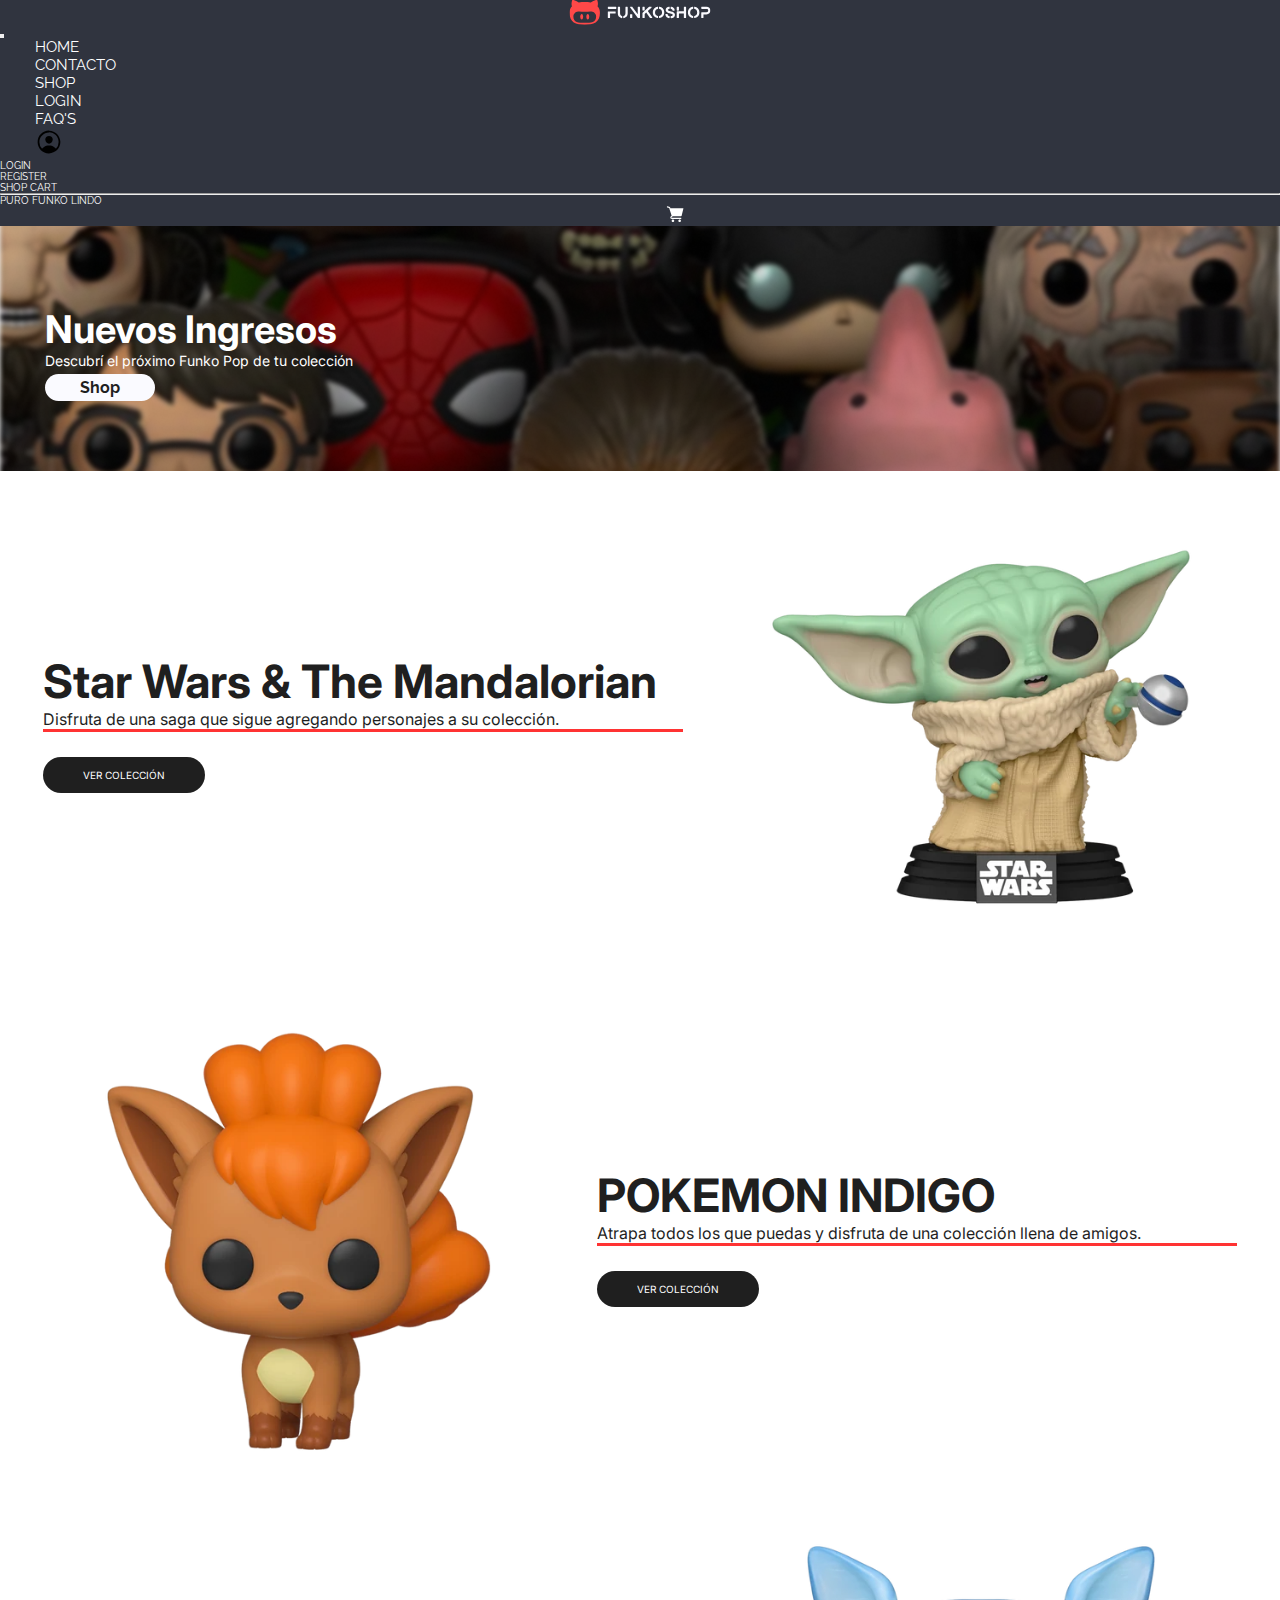
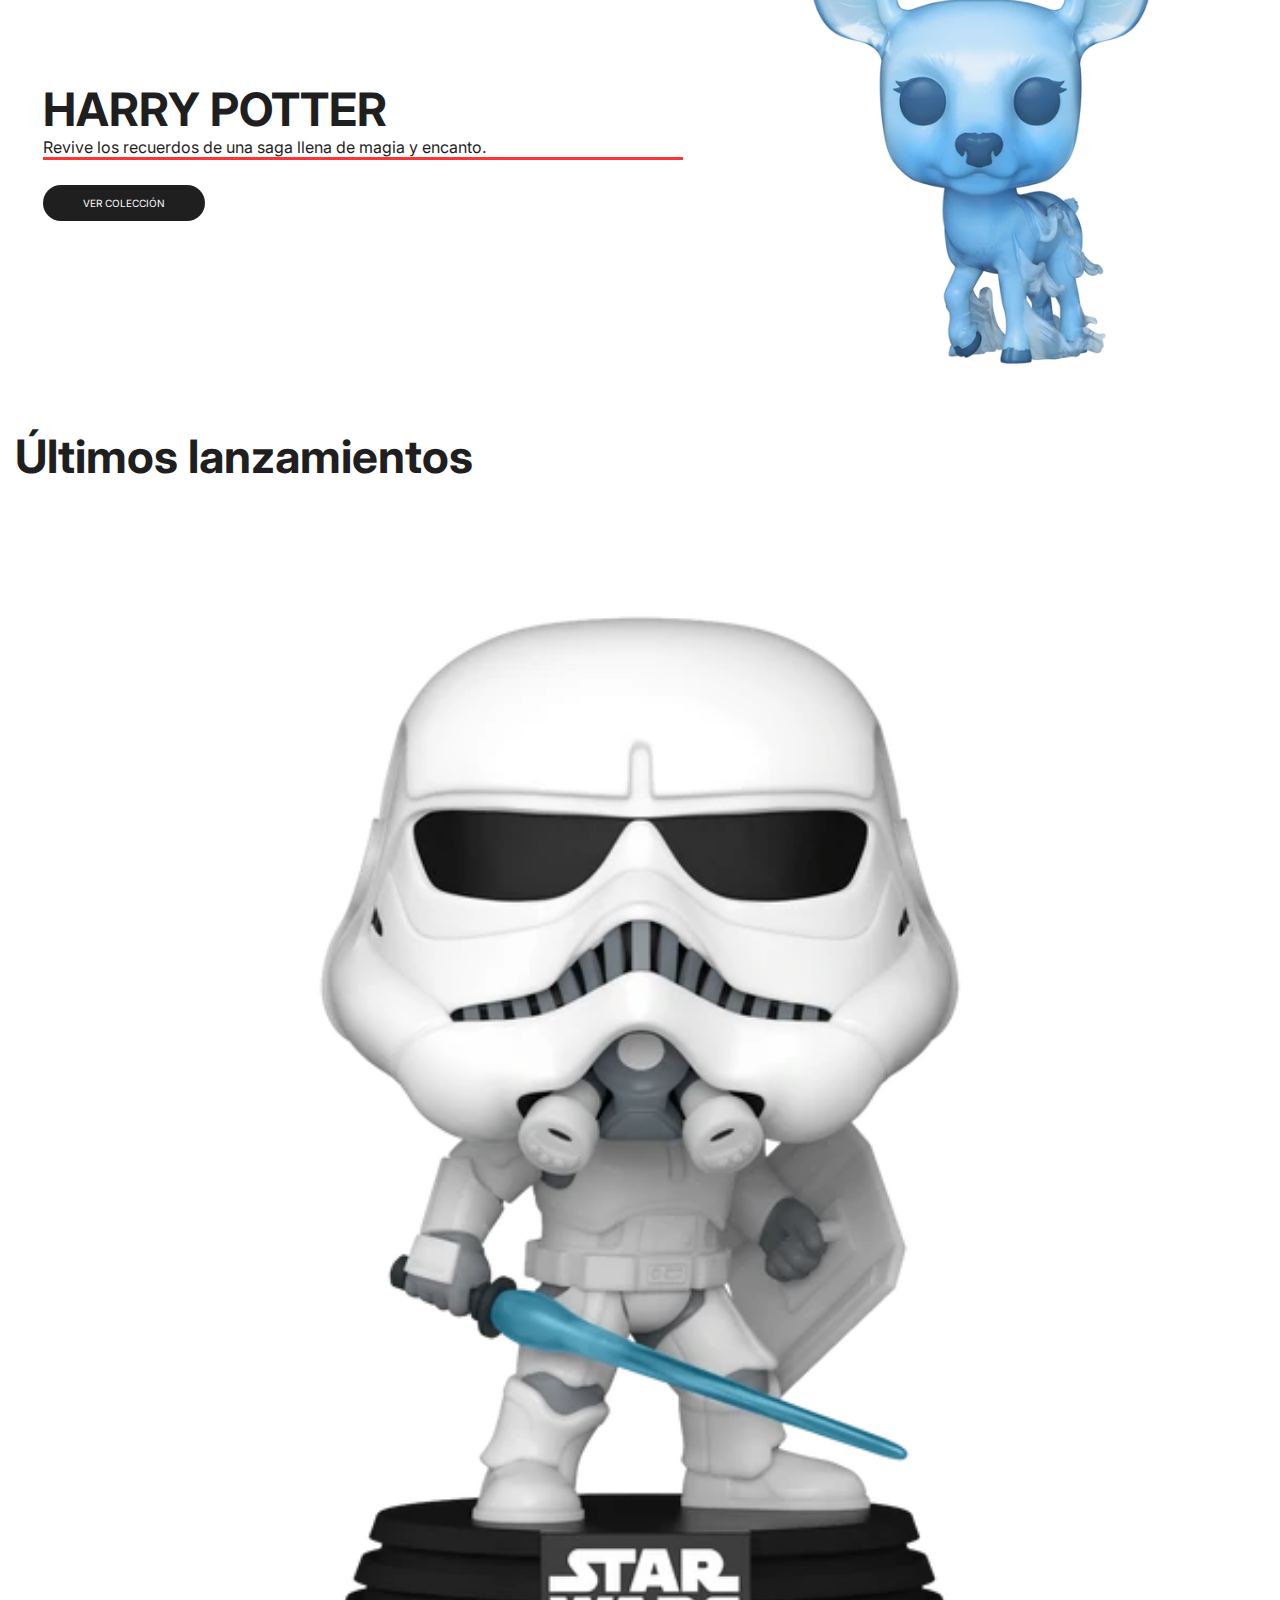
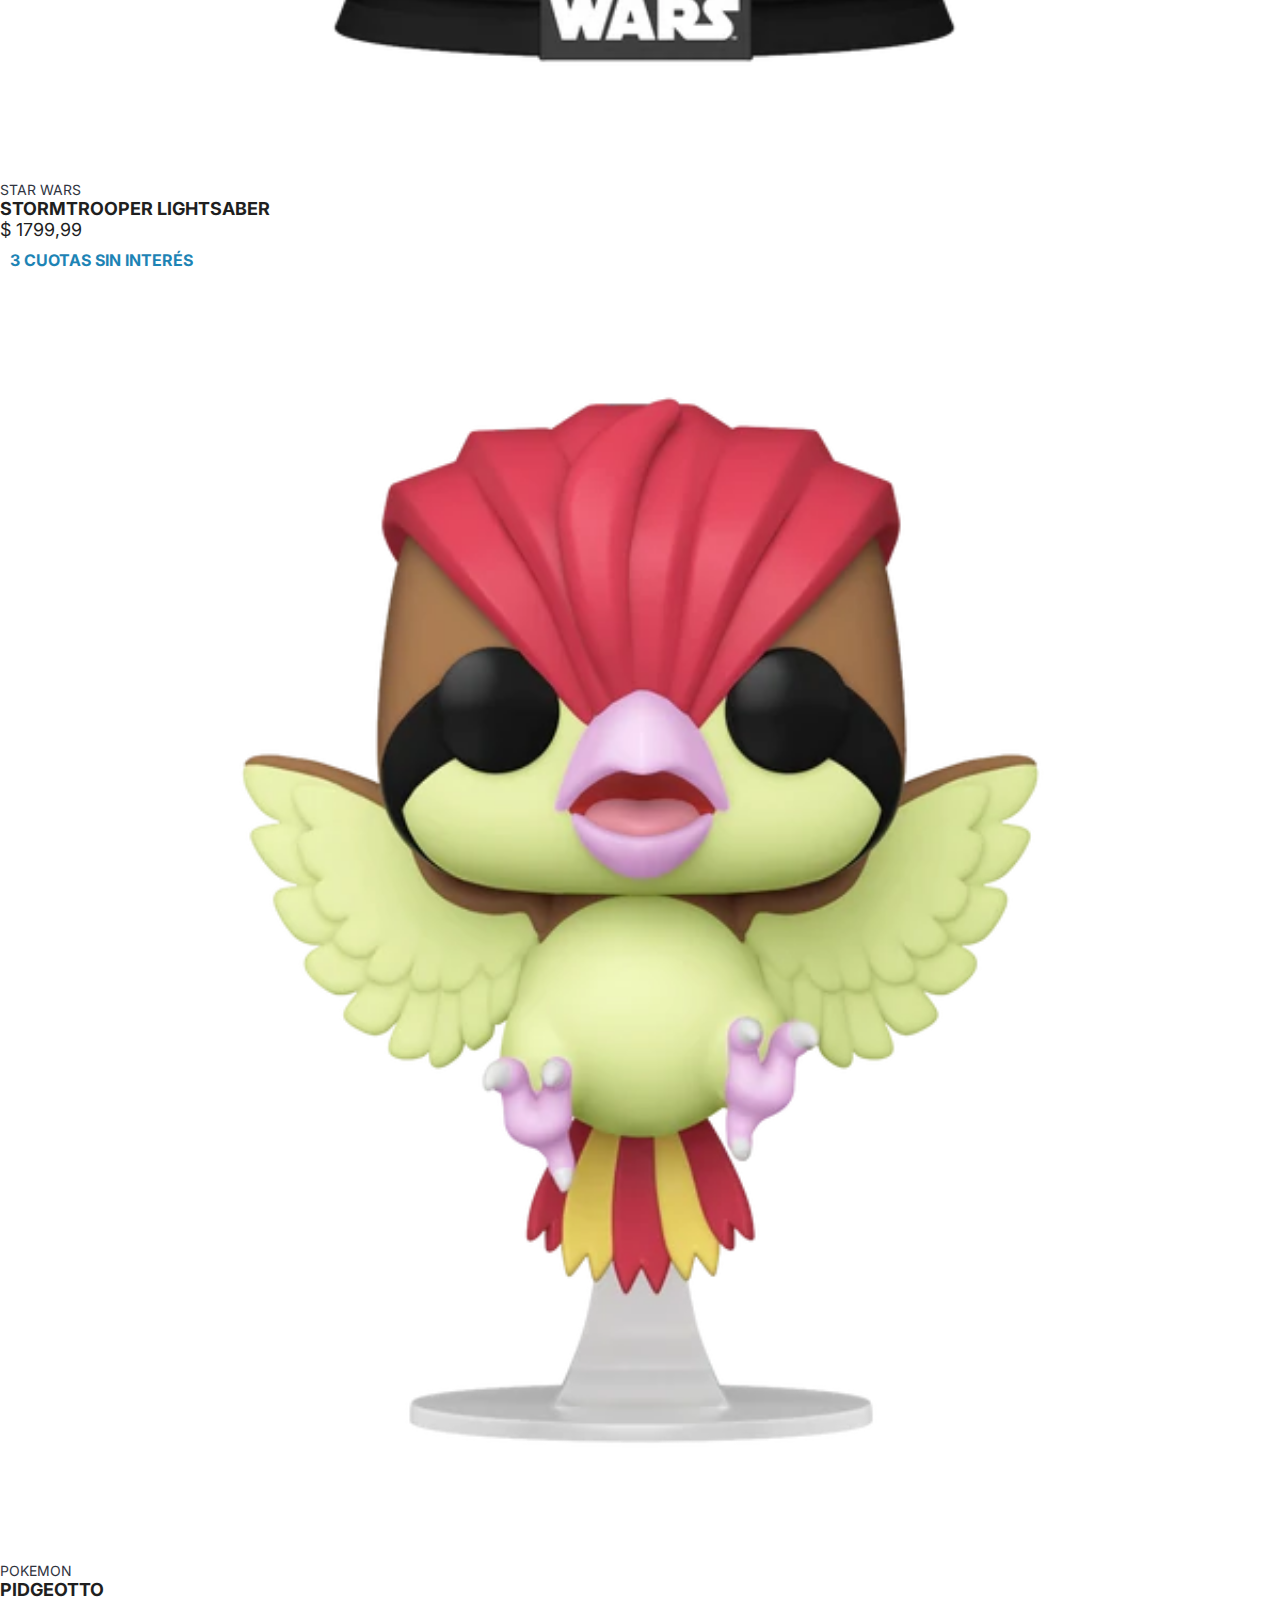
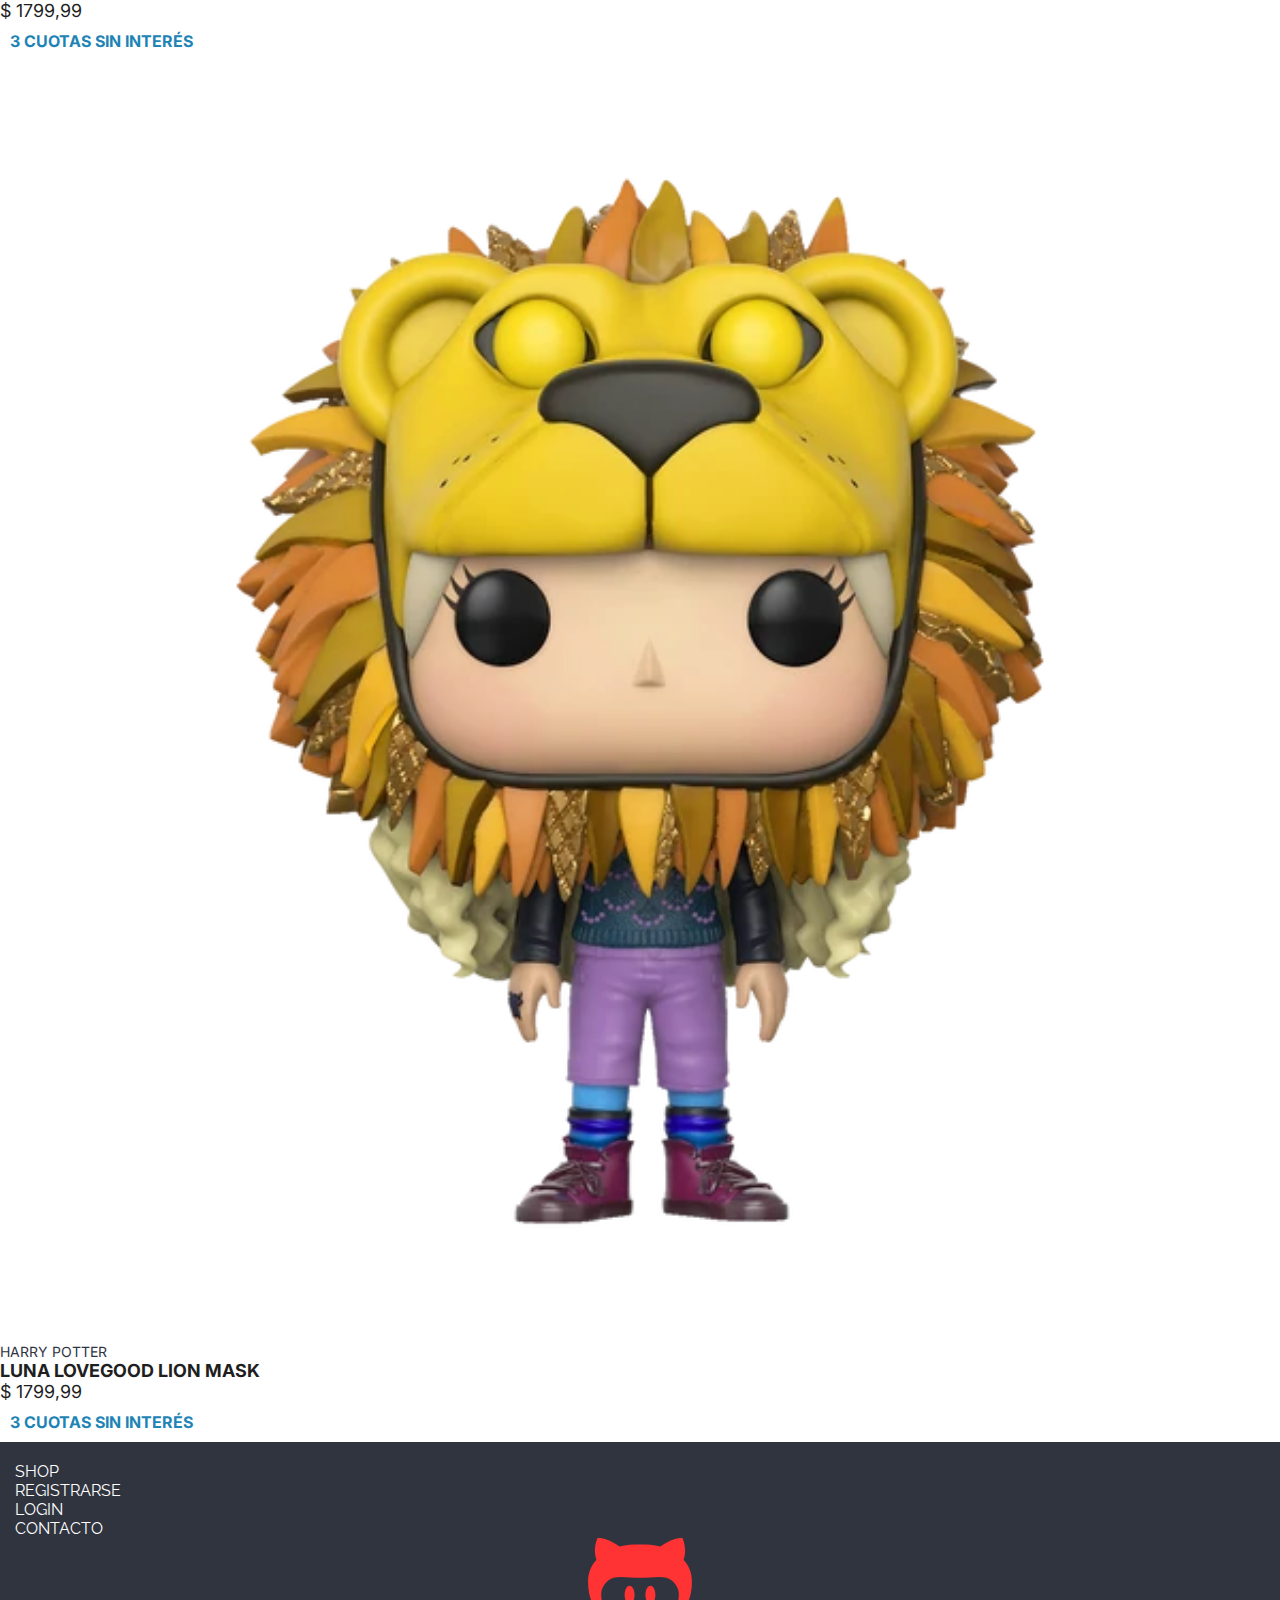
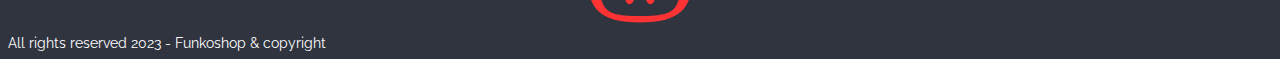
<file: index.html>
<!DOCTYPE html>
<html lang="es">
  <head>
    <meta charset="UTF-8" />
    <meta name="viewport" content="width=device-width, initial-scale=1.0" />
    <title>Home | Funkoshop</title>
    <link rel="stylesheet" href="css/styles.css" type="text/css" />
    <link
      href="https://cdn.jsdelivr.net/npm/bootstrap@5.3.2/dist/css/bootstrap.min.css"
      rel="stylesheet"
      integrity="sha384-T3c6CoIi6uLrA9TneNEoa7RxnatzjcDSCmG1MXxSR1GAsXEV/Dwwykc2MPK8M2HN"
      crossorigin="anonymous"
    />
  </head>

  <body>
    <!-- INICIO HEADER con BOOTS -->
    <header class="sticky-top">
      <nav class="navbar navbar-dark navbar-expand-md">
        <div class="container-fluid d-flex align-items-center">
          <a href="./index.html">
            <img
              src="./img/branding/logo_light_horizontal.svg"
              alt="Isologotipo de la marca Funkoshop"
              width="auto"
              height="25"
              class="d-inline-block"
            />
          </a>
          <button
            class="navbar-toggler align-items-center"
            type="button"
            data-bs-toggle="collapse"
            data-bs-target="#navbarSupportedContent"
            aria-controls="navbarSupportedContent"
            aria-expanded="false"
            aria-label="Toggle navigation"
          >
            <span class="navbar-toggler-icon"> </span>
          </button>
          <div
            class="collapse navbar-collapse justify-content-end"
            id="navbarSupportedContent"
          >
            <div class="d-flex row align-items-center">
              <ul class="navbar-nav me-2 align-items-center">
                <li class="nav-item custom-navtext">
                  <a class="nav-link" aria-current="page" href="./index.html"
                    >HOME</a
                  >
                </li>
                <li class="nav-item custom-navtext">
                  <a class="nav-link" href="./pages/contacto.html">CONTACTO</a>
                </li>
                <li class="nav-item custom-navtext">
                  <a class="nav-link" href="./pages/shop.html">SHOP</a>
                </li>
                <li class="nav-item custom-navtext">
                  <a class="nav-link" href="./pages/login.html">LOGIN</a>
                </li>
                <li class="nav-item custom-navtext">
                  <a class="nav-link" href="/pages/contacto.html">FAQ's</a>
                </li>
                <li class="nav-item custom-navtext dropdown">
                  <a
                    class="nav-link dropdown-toggle"
                    href="#"
                    role="button"
                    data-bs-toggle="dropdown"
                    aria-expanded="false"
                  >
                    <img
                      src="./img/icons/person-circle-outline.svg"
                      alt="user icon"
                      id="user-icon"
                    />
                  </a>
                  <ul class="dropdown-menu">
                    <li>
                      <a class="dropdown-item" href="./pages/login.html"
                        >LOGIN</a
                      >
                    </li>
                    <li>
                      <a class="dropdown-item" href="./pages/register.html"
                        >REGISTER</a
                      >
                    </li>
                    <li>
                      <a class="dropdown-item" href="./pages/cartitem.html"
                        >SHOP CART</a
                      >
                    </li>
                    <li><hr class="dropdown-divider" /></li>
                    <li>
                      <a class="dropdown-item" href="#">PURO FUNKO LINDO</a>
                    </li>
                  </ul>
                </li>
                <!-- <li class="nav-item">
                <a class="nav-link disabled" aria-disabled="true">Disabled</a>
              </li> -->
                <li class="nav-item custom-navtext">
                  <a class="nav-link" href="./pages/cartitem.html">
                    <img
                      src="./img/icons/cart-icon.svg"
                      alt="icono de carrito"
                      width="auto"
                      height="16"
                      class="d-inline-block align-text-top"
                    />
                  </a>
                </li>
              </ul>
              <!-- <form class="d-flex" role="search">
              <input
                class="form-control me-2"
                type="search"
                placeholder="Search"
                aria-label="Search"
              />
              <button class="btn btn-outline-success" type="submit">
                Search
              </button>
            </form> -->
            </div>
          </div>
        </div>
      </nav>
    </header>
    <!-- FIN HEADER -->
    <main>
      <!--INICIO BANNER -->
      <section id="banner">
        <article id="wrap-banner">
          <!-- <picture>
            <img
              src="/img/funkos-banner 1.png"
              alt="funkos-banner"
              class="banner-img"
            /> -->
          <div class="banner-text">
            <h3 class="banner-principal-text">Nuevos Ingresos</h3>
            <p class="banner-text-description">
              Descubrí el próximo Funko Pop de tu colección
            </p>
            <button type="button" id="btn-banner">
              <a class="" href="./pages\shop.html">Shop</a>
            </button>
          </div>
          <!-- </picture> -->
        </article>
      </section>
      <!--FIN BANNER -->

      <!-- SECCION PRINCIPAL DE LA WEB -->
      <main>
        <section class="main-section">
          <article class="text-main-section">
            <h3 class="tittle-main-item">Star Wars & The Mandalorian</h3>
            <p class="description-main-item">
              Disfruta de una saga que sigue agregando personajes a su
              colección.
            </p>
            <div class="line-section"></div>
            <a class="see-collection" href="./pages/shop.html">VER COLECCIÓN</a>
          </article>

          <picture class="img-main">
            <img
              src="./img/star-wars/baby-yoda-1.webp"
              alt="Figura coleccionable Funko de Grogu de la serie The Mandalorian"
            />
          </picture>
        </section>
        <section class="main-section middle-section">
          <article class="text-main-section">
            <h3 class="tittle-main-item">POKEMON INDIGO</h3>
            <p class="description-main-item">
              Atrapa todos los que puedas y disfruta de una colección llena de
              amigos.
            </p>
            <div class="line-section"></div>
            <a class="see-collection" href="./pages/shop.html">VER COLECCIÓN</a>
          </article>

          <picture class="img-main">
            <img
              src="./img/pokemon/vulpix-1.webp"
              alt="Figura coleccionable Funko de Vulpix de la serie Pokemon"
            />
          </picture>
        </section>
        <section class="main-section">
          <article class="text-main-section">
            <h3 class="tittle-main-item">HARRY POTTER</h3>
            <p class="description-main-item">
              Revive los recuerdos de una saga llena de magia y encanto.
            </p>
            <div class="line-section"></div>
            <a class="see-collection" href="./pages/shop.html">VER COLECCIÓN</a>
          </article>
          <picture class="img-main">
            <img
              src="./img/harry-potter/snape-patronus-1.webp"
              alt="Figura coleccionable Funko del Patronus de Snape en la pelicula de Harry Potter"
            />
          </picture>
        </section>
      </main>
      <!-- FIN DE LA SECCION PRINCIPAL DE LA WEB  -->

      <!-- INICIO LANZAMIENTOS -->
      <section class="new-releases container-fluid">
        <h2 class="releases-tittle">Últimos lanzamientos</h2>
        <ul class="d-flex row container-fluid justify-content-evenly">
          <li class="col-4">
            <article>
              <a
                href="./pages/item.html"
                class="d-flex container-fluid row justify-content-center text-releases"
              >
                <picture class="col-12">
                  <img
                    src="./img/star-wars/trooper-1.webp"
                    alt="Figura coleccionable Funko de un  Stormtrooper"
                  />
                </picture>
                <div class="col-12">
                  <p class="text-collection">STAR WARS</p>
                  <h4 class="name-item">STORMTROOPER LIGHTSABER</h4>
                  <p>$ 1799,99</p>
                  <p class="ctas-item">3 CUOTAS SIN INTERÉS</p>
                </div>
              </a>
            </article>
          </li>
          <li class="col-4">
            <article>
              <a
                href="./pages/item.html"
                class="d-flex container-fluid row justify-content-center text-releases"
              >
                <picture class="col-12">
                  <img
                    src="./img/pokemon/pidgeotto-1.webp"
                    alt="Figura coleccionable Funko de Pidgeotto"
                  />
                </picture>
                <div class="col-12">
                  <p class="text-collection">POKEMON</p>
                  <h4 class="name-item">PIDGEOTTO</h4>
                  <p>$ 1799,99</p>
                  <p class="ctas-item">3 CUOTAS SIN INTERÉS</p>
                </div>
              </a>
            </article>
          </li>
          <li class="col-4">
            <article>
              <a
                href="./pages/item.html"
                class="d-flex container-fluid row justify-content-center text-releases"
              >
                <picture class="col-12">
                  <img
                    src="./img/harry-potter/luna-1.webp"
                    alt="Figura coleccionable Funko de Luna Lovegood"
                  />
                </picture>
                <div class="col-12">
                  <p class="text-collection">HARRY POTTER</p>
                  <h4 class="name-item">LUNA LOVEGOOD LION MASK</h4>
                  <p>$ 1799,99</p>
                  <p class="ctas-item">3 CUOTAS SIN INTERÉS</p>
                </div>
              </a>
            </article>
          </li>
        </ul>
      </section>
      <!--FIN LANZAMIENTOS -->
    </main>
    <!--INICIO FOOTER -->
    <footer class="custom-footer">
      <div class="custom-footer">
        <section class="navbar container-fluid mb-0">
          <nav class="d-flex row align-items-center container-fluid">
            <ul class="mb-0 col-8 custom-text-footer">
              <li class="nav-item custom-navtext">
                <a class="nav-link" href="index.html">SHOP</a>
              </li>
              <li class="nav-item custom-navtext">
                <a class="nav-link" href="./pages/register.html">REGISTRARSE</a>
              </li>
              <li class="nav-item custom-navtext">
                <a class="nav-link" href="./pages/login.html">LOGIN</a>
              </li>
              <li class="nav-item custom-navtext">
                <a class="nav-link" href="./pages/contacto.html">CONTACTO</a>
              </li>
            </ul>
            <picture class="d-inline-block col-3 align-items-end">
              <img
                src="./img/branding/isotype.svg"
                alt="Isotipo de la marca Funkoshop"
                width="auto"
                height="85"
                class="d-inline-block"
              />
            </picture>
          </nav>
        </section>
        <p class="container-fluid row justify-content-center">
          All rights reserved 2023 - Funkoshop & copyright
        </p>
      </div>
    </footer>
    <!--FIN FOOTER -->
    <script
      src="https://cdn.jsdelivr.net/npm/bootstrap@5.3.2/dist/js/bootstrap.bundle.min.js"
      integrity="sha384-C6RzsynM9kWDrMNeT87bh95OGNyZPhcTNXj1NW7RuBCsyN/o0jlpcV8Qyq46cDfL"
      crossorigin="anonymous"
    ></script>
  </body>
</html>
</file>
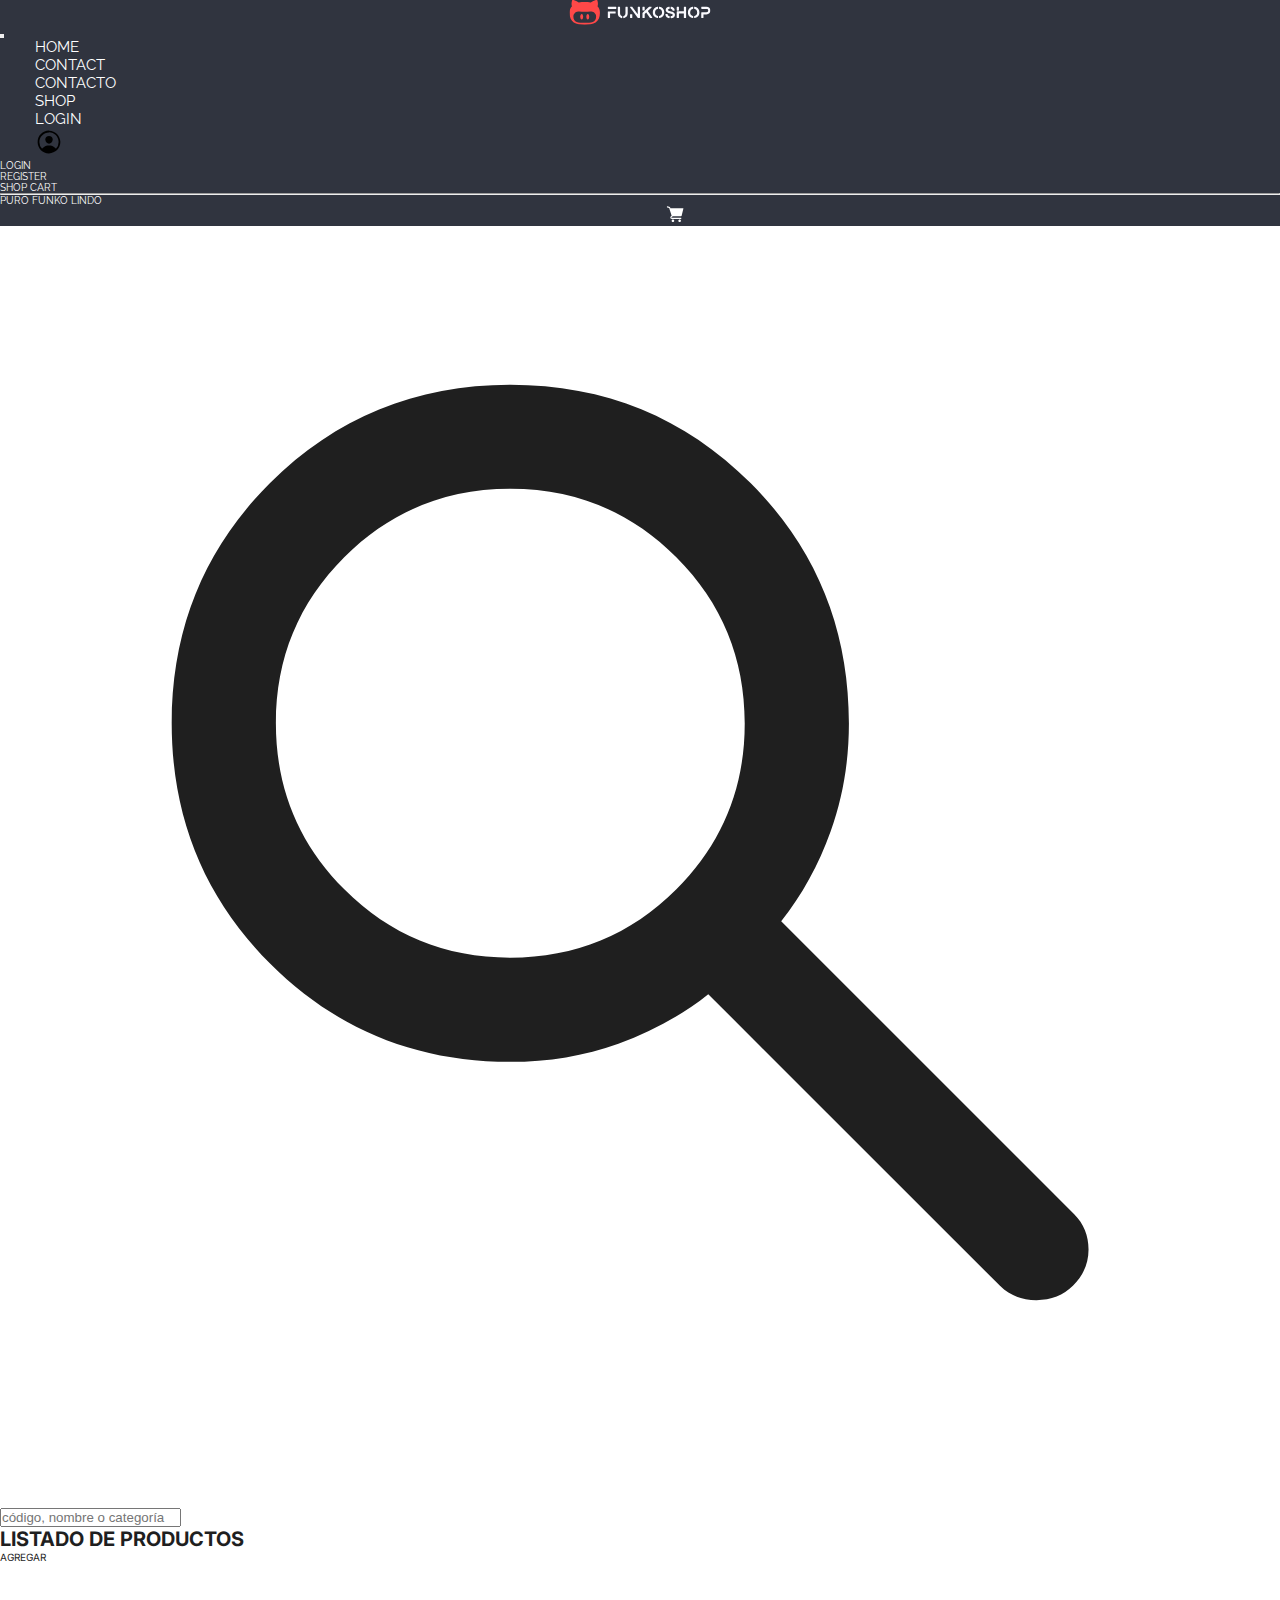
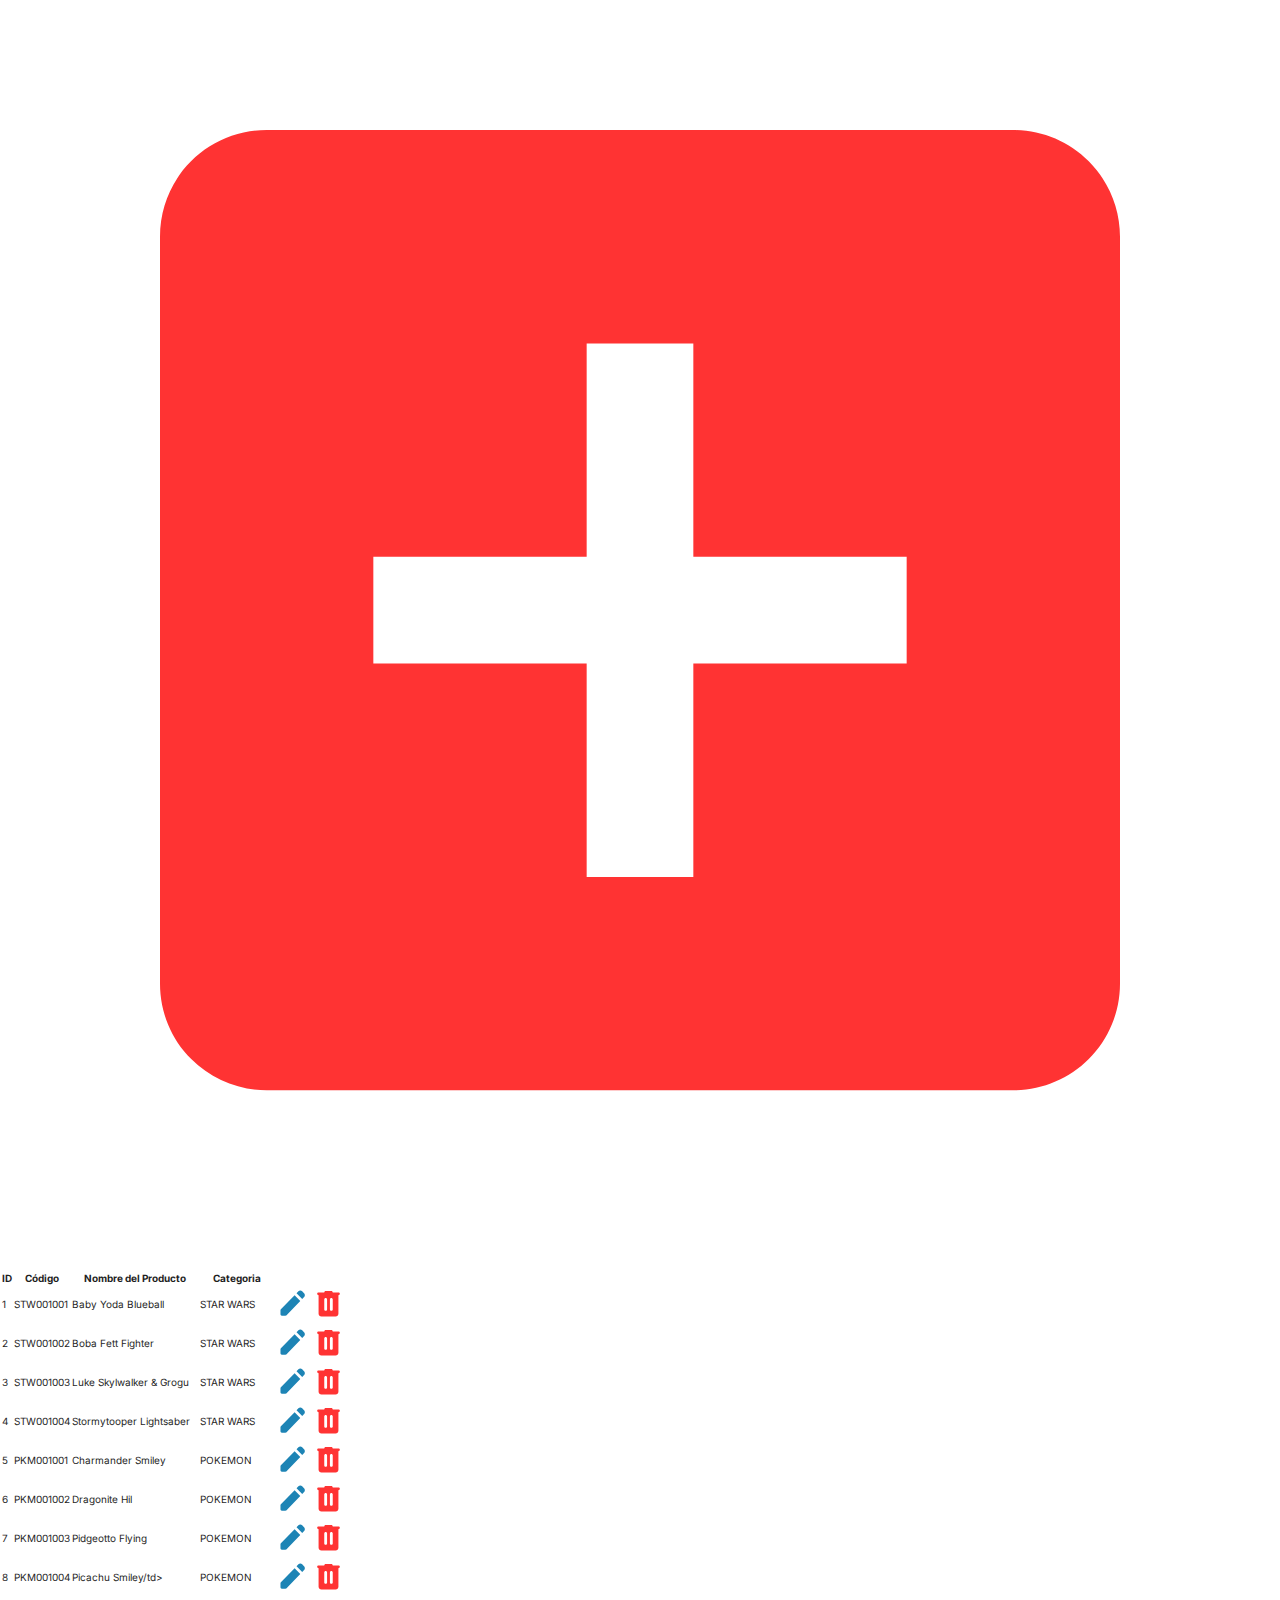
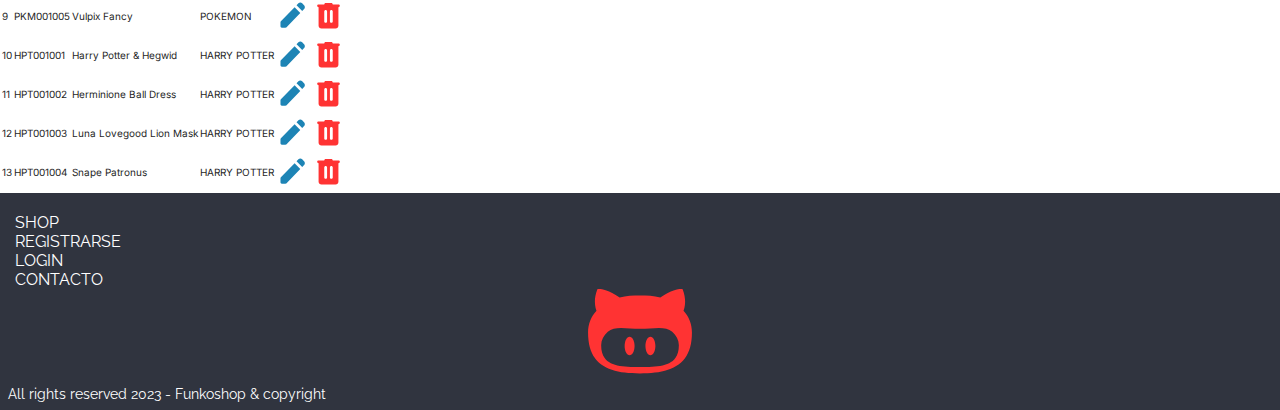
<file: pages/admin.html>
<!DOCTYPE html>
<html lang="es">
  <head>
    <meta charset="UTF-8" />
    <meta name="viewport" content="width=device-width, initial-scale=1.0" />
    <title>Admin Page | Funkoshop</title>
    <link rel="stylesheet" href="../css/styles.css" type="text/css" />
    <link
      href="https://cdn.jsdelivr.net/npm/bootstrap@5.3.2/dist/css/bootstrap.min.css"
      rel="stylesheet"
      integrity="sha384-T3c6CoIi6uLrA9TneNEoa7RxnatzjcDSCmG1MXxSR1GAsXEV/Dwwykc2MPK8M2HN"
      crossorigin="anonymous"
    />
  </head>
  <body>
    <!-- INICIO HEADER -->
    <header class="sticky-top">
      <nav class="navbar navbar-expand-md">
        <div class="container-fluid d-flex align-items-center">
          <a href="../index.html">
            <img
              src="../img/branding/logo_light_horizontal.svg"
              alt="Isologotipo de la marca Funkoshop"
              width="auto"
              height="25"
              class="d-inline-block"
            />
          </a>
          <button
            class="navbar-toggler align-items-center"
            type="button"
            data-bs-toggle="collapse"
            data-bs-target="#navbarSupportedContent"
            aria-controls="navbarSupportedContent"
            aria-expanded="false"
            aria-label="Toggle navigation"
          >
            <span class="navbar-toggler-icon"></span>
          </button>
          <div
            class="collapse navbar-collapse justify-content-end"
            id="navbarSupportedContent"
          >
            <div class="d-flex row align-items-center">
              <ul class="navbar-nav me-2 align-items-center">
                <li class="nav-item custom-navtext">
                  <a class="nav-link" aria-current="page" href="../index.html"
                    >HOME</a
                  >
                </li>
                <li class="nav-item custom-navtext">
                  <a class="nav-link" href="../pages/contacto.html">CONTACT</a>
                </li>
                <li class="nav-item custom-navtext">
                  <a class="nav-link" href="../pages/contacto.html">CONTACTO</a>
                </li>
                <li class="nav-item custom-navtext">
                  <a class="nav-link" href="../pages/shop.html">SHOP</a>
                </li>
                <li class="nav-item custom-navtext">
                  <a class="nav-link" href="../pages/login.html">LOGIN</a>
                </li>

                <li class="nav-item custom-navtext dropdown">
                  <a
                    class="nav-link dropdown-toggle"
                    href="#"
                    role="button"
                    data-bs-toggle="dropdown"
                    aria-expanded="false"
                  >
                    <img
                      src="../img/icons/person-circle-outline.svg"
                      alt="user icon"
                      id="user-icon"
                    />
                  </a>
                  <ul class="dropdown-menu">
                    <li>
                      <a class="dropdown-item" href="../pages/login.html"
                        >LOGIN</a
                      >
                    </li>
                    <li>
                      <a class="dropdown-item" href="../pages/register.html"
                        >REGISTER</a
                      >
                    </li>
                    <li>
                      <a class="dropdown-item" href="../pages/cartitem.html"
                        >SHOP CART</a
                      >
                    </li>
                    <li><hr class="dropdown-divider" /></li>
                    <li>
                      <a class="dropdown-item" href="#">PURO FUNKO LINDO</a>
                    </li>
                  </ul>
                </li>
                <li class="nav-item custom-navtext">
                  <a class="nav-link" href="../pages/cartitem.html">
                    <img
                      src="../img/icons/cart-icon.svg"
                      alt="icono de carrito"
                      width="auto"
                      height="16"
                      class="d-inline-block align-text-top"
                    />
                  </a>
                </li>
              </ul>
            </div>
          </div>
        </div>
      </nav>
    </header>
    <!-- FIN HEADER -->

    <!-- SECCION PRINCIPAL DE LA WEB -->
    <main>
      <nav>
        <img src="../img/icons/search_icon.svg" alt="search-icon" />
        <input type="text" placeholder="código, nombre o categoría" />
      </nav>
      <section>
        <div>
          <h1>LISTADO DE PRODUCTOS</h1>
          <span>AGREGAR</span>
          <img src="../img/icons/mdi_plus-box.svg" alt="icon-plus" />
        </div>
      </section>

      <section>
        <table>
          <tr>
            <th>ID</th>
            <th>Código</th>
            <th>Nombre del Producto</th>
            <th>Categoria</th>
            <th>&nbsp;</th>
            <th>&nbsp;</th>
          </tr>

          <tr>
            <td>1</td>
            <td>STW001001</td>
            <td>Baby Yoda Blueball</td>
            <td>STAR WARS</td>
            <td>
              <img src="../img/icons/edit_pencil.svg" alt="edit-pencil" />
            </td>
            <td>
              <img src="../img/icons/delete_trash.svg" alt="delete-trash" />
            </td>
          </tr>

          <tr>
            <td>2</td>
            <td>STW001002</td>
            <td>Boba Fett Fighter</td>
            <td>STAR WARS</td>
            <td>
              <img src="../img/icons/edit_pencil.svg" alt="edit-pencil" />
            </td>
            <td>
              <img src="../img/icons/delete_trash.svg" alt="delete-trash" />
            </td>
          </tr>

          <tr>
            <td>3</td>
            <td>STW001003</td>
            <td>Luke Skylwalker & Grogu</td>
            <td>STAR WARS</td>
            <td>
              <img src="../img/icons/edit_pencil.svg" alt="edit-pencil" />
            </td>
            <td>
              <img src="../img/icons/delete_trash.svg" alt="delete-trash" />
            </td>
          </tr>

          <tr>
            <td>4</td>
            <td>STW001004</td>
            <td>Stormytooper Lightsaber</td>
            <td>STAR WARS</td>
            <td>
              <img src="../img/icons/edit_pencil.svg" alt="edit-pencil" />
            </td>
            <td>
              <img src="../img/icons/delete_trash.svg" alt="delete-trash" />
            </td>
          </tr>

          <tr>
            <td>5</td>
            <td>PKM001001</td>
            <td>Charmander Smiley</td>
            <td>POKEMON</td>
            <td>
              <img src="../img/icons/edit_pencil.svg" alt="edit-pencil" />
            </td>
            <td>
              <img src="../img/icons/delete_trash.svg" alt="delete-trash" />
            </td>
          </tr>

          <tr>
            <td>6</td>
            <td>PKM001002</td>
            <td>Dragonite Hil</td>
            <td>POKEMON</td>
            <td>
              <img src="../img/icons/edit_pencil.svg" alt="edit-pencil" />
            </td>
            <td>
              <img src="../img/icons/delete_trash.svg" alt="delete-trash" />
            </td>
          </tr>

          <tr>
            <td>7</td>
            <td>PKM001003</td>
            <td>Pidgeotto Flying</td>
            <td>POKEMON</td>
            <td>
              <img src="../img/icons/edit_pencil.svg" alt="edit-pencil" />
            </td>
            <td>
              <img src="../img/icons/delete_trash.svg" alt="delete-trash" />
            </td>
          </tr>

          <tr>
            <td>8</td>
            <td>PKM001004</td>
            <td>Picachu Smiley/td></td>
            <td>POKEMON</td>
            <td>
              <img src="../img/icons/edit_pencil.svg" alt="edit-pencil" />
            </td>
            <td>
              <img src="../img/icons/delete_trash.svg" alt="delete-trash" />
            </td>
          </tr>

          <tr>
            <td>9</td>
            <td>PKM001005</td>
            <td>Vulpix Fancy</td>
            <td>POKEMON</td>
            <td>
              <img src="../img/icons/edit_pencil.svg" alt="edit-pencil" />
            </td>
            <td>
              <img src="../img/icons/delete_trash.svg" alt="delete-trash" />
            </td>
          </tr>

          <tr>
            <td>10</td>
            <td>HPT001001</td>
            <td>Harry Potter & Hegwid</td>
            <td>HARRY POTTER</td>
            <td>
              <img src="../img/icons/edit_pencil.svg" alt="edit-pencil" />
            </td>
            <td>
              <img src="../img/icons/delete_trash.svg" alt="delete-trash" />
            </td>
          </tr>
          <tr>
            <td>11</td>
            <td>HPT001002</td>
            <td>Herminione Ball Dress</td>
            <td>HARRY POTTER</td>
            <td>
              <img src="../img/icons/edit_pencil.svg" alt="edit-pencil" />
            </td>
            <td>
              <img src="../img/icons/delete_trash.svg" alt="delete-trash" />
            </td>
          </tr>
          <tr>
            <td>12</td>
            <td>HPT001003</td>
            <td>Luna Lovegood Lion Mask</td>
            <td>HARRY POTTER</td>
            <td>
              <img src="../img/icons/edit_pencil.svg" alt="edit-pencil" />
            </td>
            <td>
              <img src="../img/icons/delete_trash.svg" alt="delete-trash" />
            </td>
          </tr>

          <tr>
            <td>13</td>
            <td>HPT001004</td>
            <td>Snape Patronus</td>
            <td>HARRY POTTER</td>
            <td>
              <img src="../img/icons/edit_pencil.svg" alt="edit-pencil" />
            </td>
            <td>
              <img src="../img/icons/delete_trash.svg" alt="delete-trash" />
            </td>
          </tr>
        </table>
      </section>
    </main>
    <!-- FIN DE LA SECCION PRINCIPAL DE LA WEB  -->

    <!--INICIO FOOTER -->
    <footer class="custom-footer">
      <div class="custom-footer">
        <section class="navbar container-fluid mb-0">
          <nav class="d-flex row align-items-center container-fluid">
            <ul class="mb-0 col-8 custom-text-footer">
              <li class="nav-item custom-navtext">
                <a class="nav-link" href="../pages/shop.html">SHOP</a>
              </li>
              <li class="nav-item custom-navtext">
                <a class="nav-link" href="../pages/register.html"
                  >REGISTRARSE</a
                >
              </li>
              <li class="nav-item custom-navtext">
                <a class="nav-link" href="../pages/login.html">LOGIN</a>
              </li>
              <li class="nav-item custom-navtext">
                <a class="nav-link" href="../pages/contacto.html">CONTACTO</a>
              </li>
            </ul>
            <picture class="d-inline-block col-3 align-items-end">
              <img
                src="../img/branding/isotype.svg"
                alt="Isotipo de la marca Funkoshop"
                width="auto"
                height="85"
                class="d-inline-block"
              />
            </picture>
          </nav>
        </section>
        <p class="container-fluid row justify-content-center">
          All rights reserved 2023 - Funkoshop & copyright
        </p>
      </div>
    </footer>
    <!--FIN FOOTER -->
    <script
      src="https://cdn.jsdelivr.net/npm/bootstrap@5.3.2/dist/js/bootstrap.bundle.min.js"
      integrity="sha384-C6RzsynM9kWDrMNeT87bh95OGNyZPhcTNXj1NW7RuBCsyN/o0jlpcV8Qyq46cDfL"
      crossorigin="anonymous"
    ></script>
  </body>
</html>
</file>
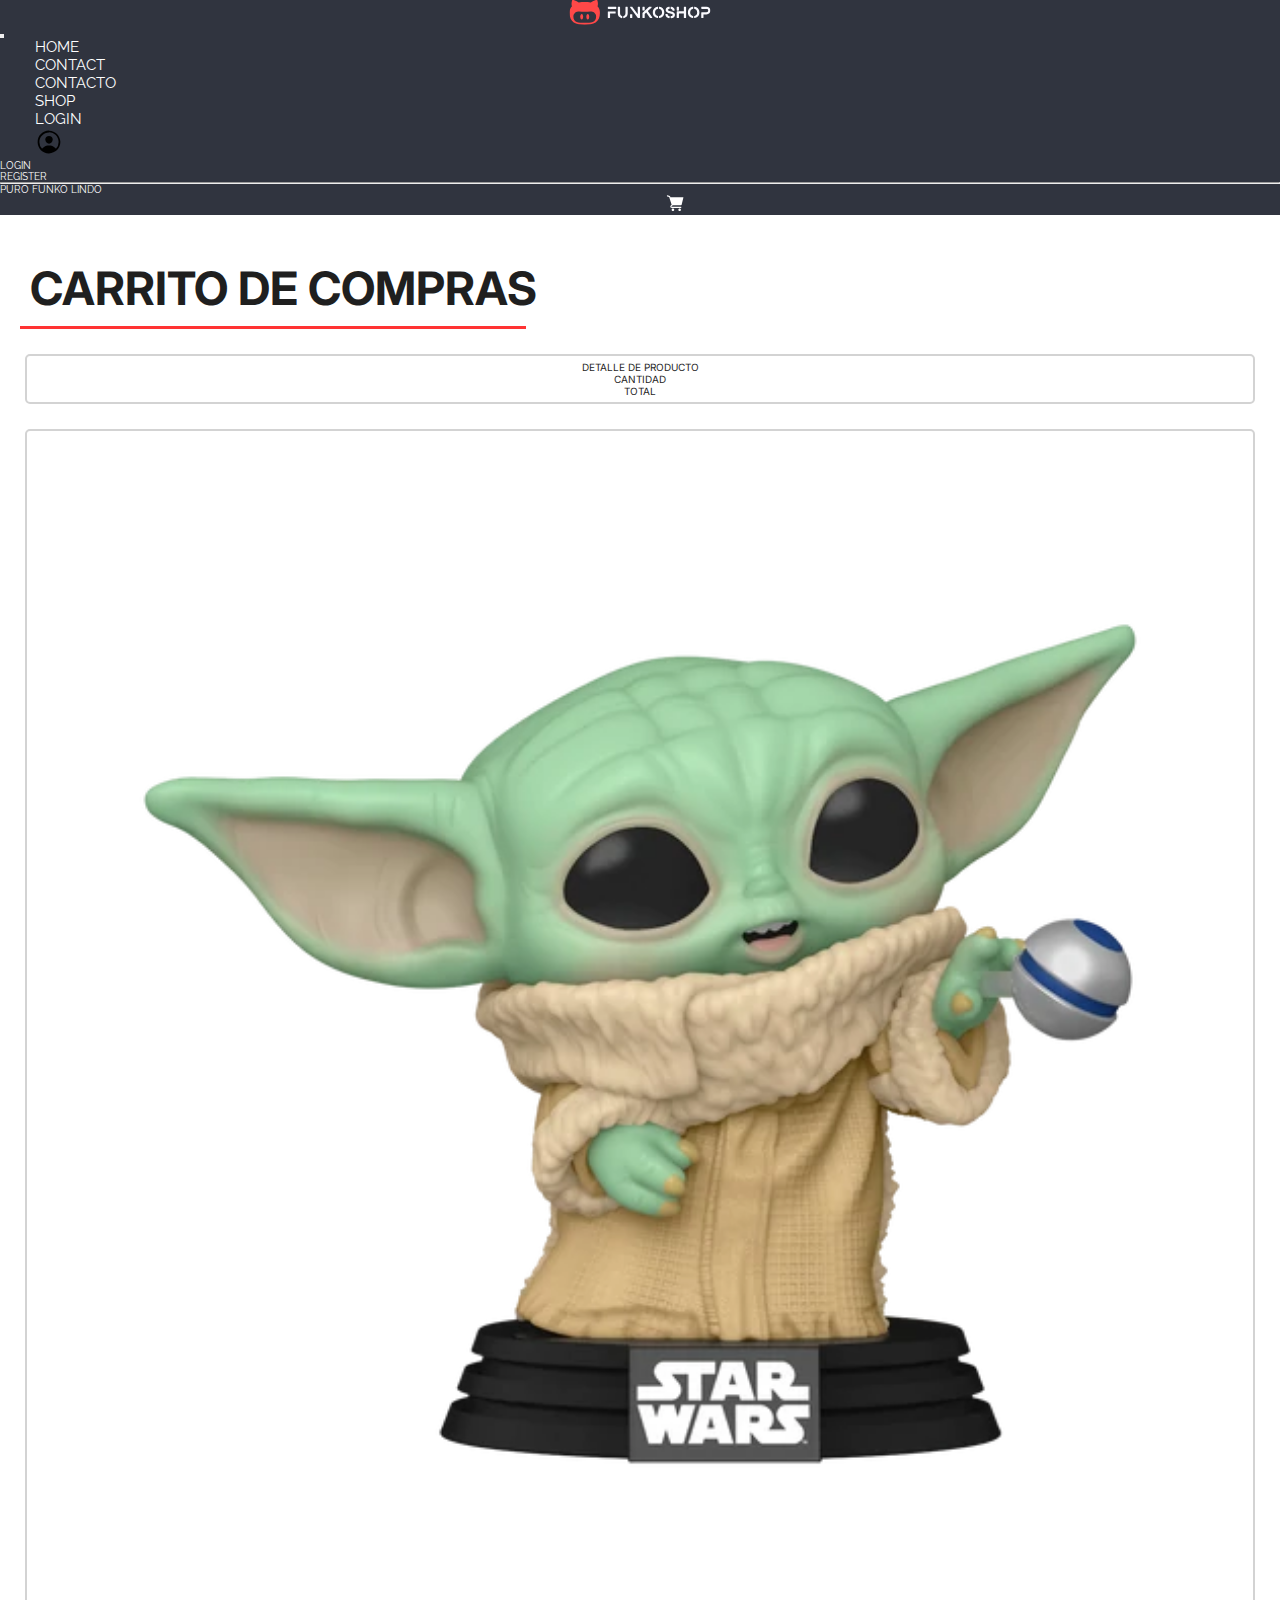
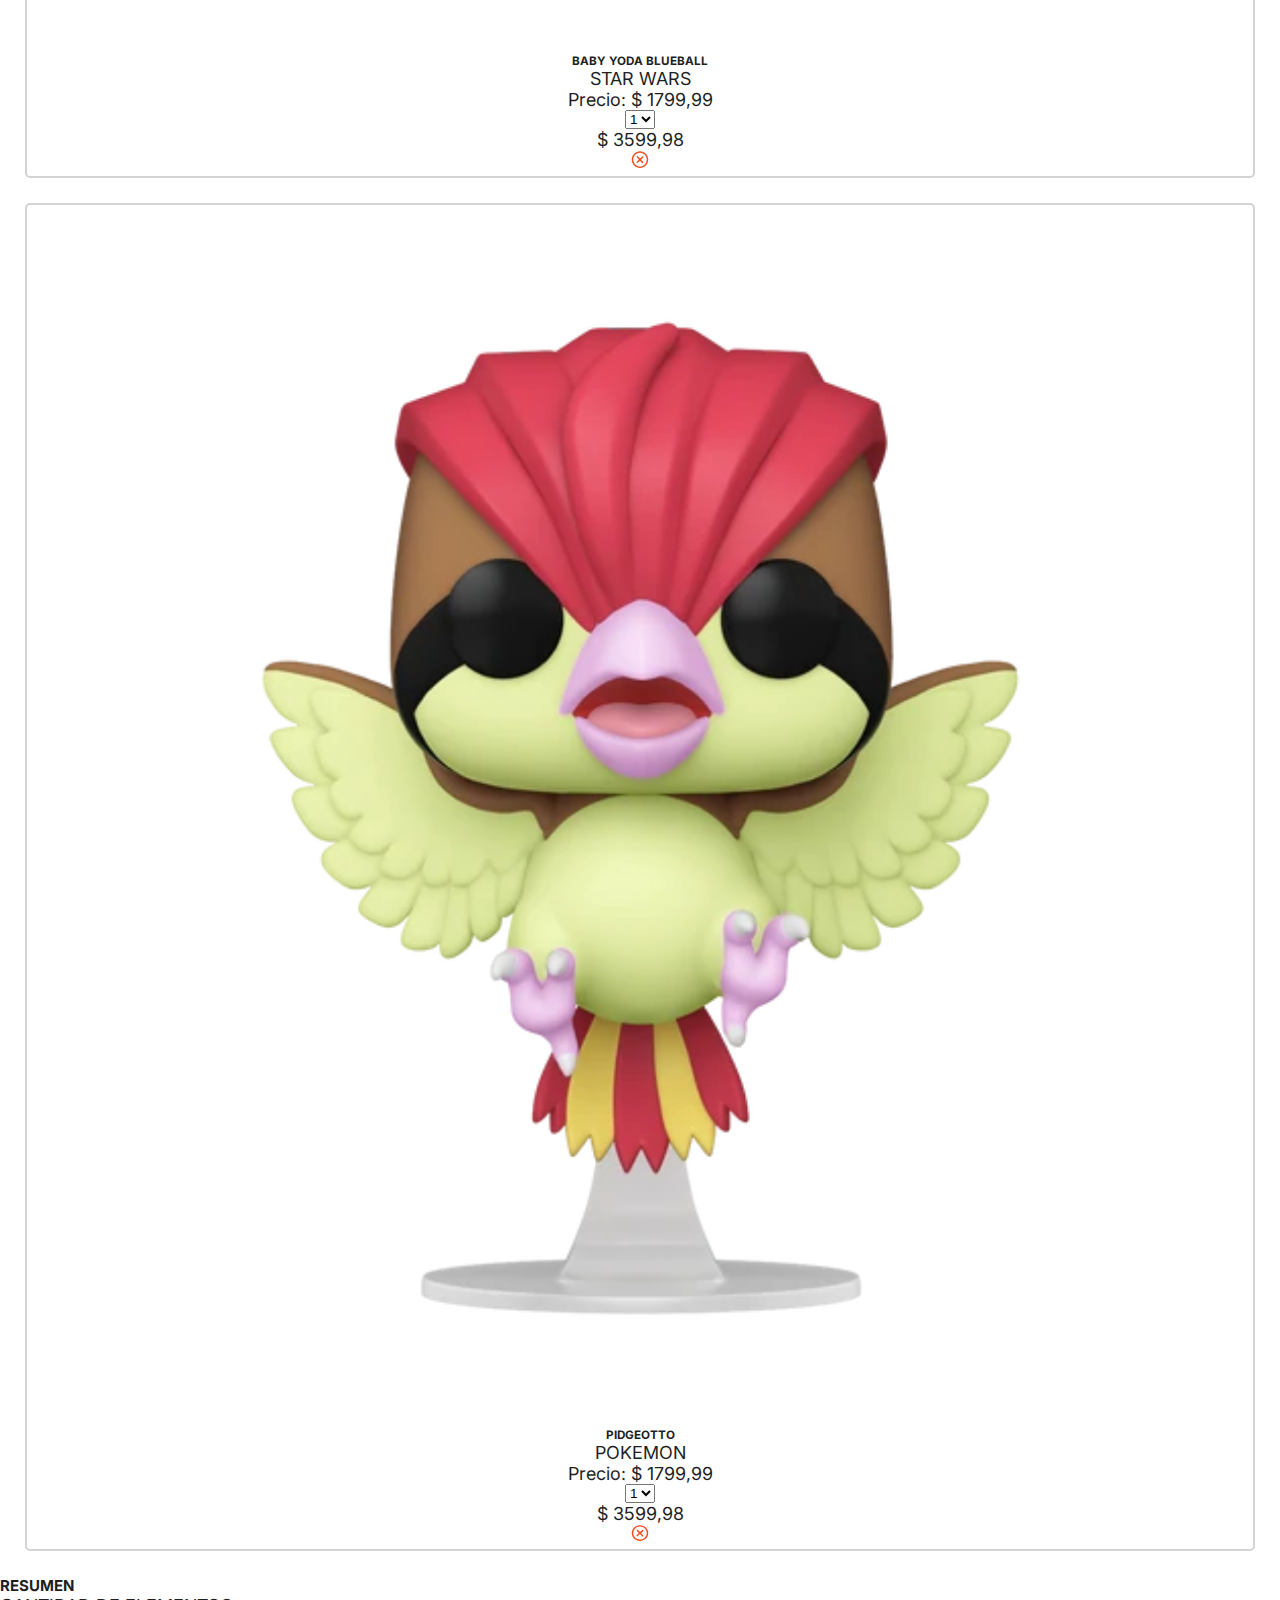
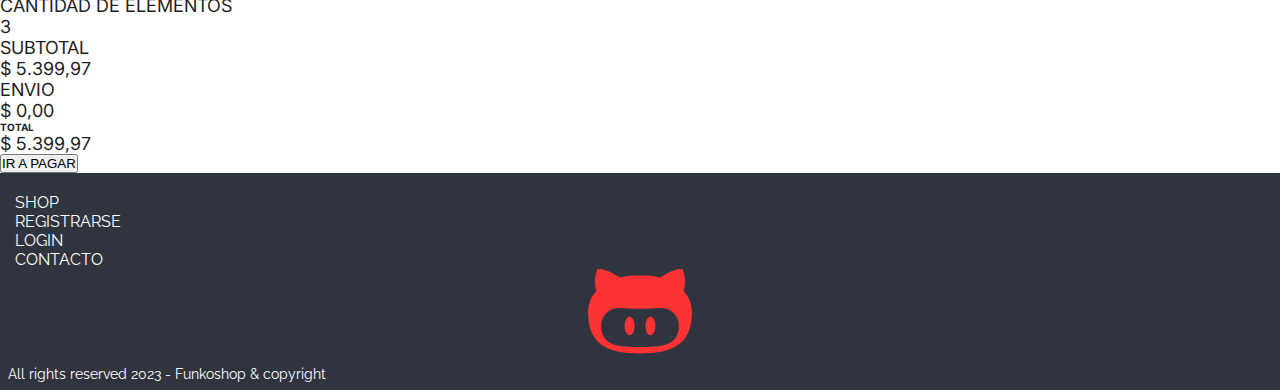
<file: pages/cartitem.html>
<!DOCTYPE html>
<html lang="es">
  <head>
    <meta charset="UTF-8" />
    <meta name="viewport" content="width=device-width, initial-scale=1.0" />
    <title>CARRITO | Funkoshop</title>
    <link rel="stylesheet" href="../css/styles.css" type="text/css" />
    <link
      href="https://cdn.jsdelivr.net/npm/bootstrap@5.3.2/dist/css/bootstrap.min.css"
      rel="stylesheet"
      integrity="sha384-T3c6CoIi6uLrA9TneNEoa7RxnatzjcDSCmG1MXxSR1GAsXEV/Dwwykc2MPK8M2HN"
      crossorigin="anonymous"
    />
  </head>
  <body>
    <!-- INICIO HEADER -->
    <header class="sticky-top">
      <nav class="navbar navbar-expand-md">
        <div class="container-fluid d-flex align-items-center">
          <a href="../index.html">
            <img
              src="../img/branding/logo_light_horizontal.svg"
              alt="Isologotipo de la marca Funkoshop"
              width="auto"
              height="25"
              class="d-inline-block"
            />
          </a>
          <button
            class="navbar-toggler align-items-center"
            type="button"
            data-bs-toggle="collapse"
            data-bs-target="#navbarSupportedContent"
            aria-controls="navbarSupportedContent"
            aria-expanded="false"
            aria-label="Toggle navigation"
          >
            <span class="navbar-toggler-icon"></span>
          </button>
          <div
            class="collapse navbar-collapse justify-content-end"
            id="navbarSupportedContent"
          >
            <div class="d-flex row align-items-center">
              <ul class="navbar-nav me-2 align-items-center">
                <li class="nav-item custom-navtext">
                  <a class="nav-link" aria-current="page" href="../index.html"
                    >HOME</a
                  >
                </li>
                <li class="nav-item custom-navtext">
                  <a class="nav-link" href="../pages/contacto.html">CONTACT</a>
                </li>
                <li class="nav-item custom-navtext">
                  <a class="nav-link" href="../pages/contacto.html">CONTACTO</a>
                </li>
                <li class="nav-item custom-navtext">
                  <a class="nav-link" href="../pages/shop.html">SHOP</a>
                </li>
                <li class="nav-item custom-navtext">
                  <a class="nav-link" href="../pages/login.html">LOGIN</a>
                </li>

                <li class="nav-item custom-navtext dropdown">
                  <a
                    class="nav-link dropdown-toggle"
                    href="#"
                    role="button"
                    data-bs-toggle="dropdown"
                    aria-expanded="false"
                  >
                    <img
                      src="../img/icons/person-circle-outline.svg"
                      alt="user icon"
                      id="user-icon"
                    />
                  </a>
                  <ul class="dropdown-menu">
                    <li>
                      <a class="dropdown-item" href="../pages/login.html"
                        >LOGIN</a
                      >
                    </li>
                    <li>
                      <a class="dropdown-item" href="../pages/register.html"
                        >REGISTER</a
                      >
                    </li>
                    <li><hr class="dropdown-divider" /></li>
                    <li>
                      <a class="dropdown-item" href="#">PURO FUNKO LINDO</a>
                    </li>
                  </ul>
                </li>
                <li class="nav-item custom-navtext">
                  <a class="nav-link active" href="../pages/cartitem.html">
                    <img
                      src="../img/icons/cart-icon.svg"
                      alt="icono de carrito"
                      width="auto"
                      height="16"
                      class="d-inline-block align-text-top"
                    />
                  </a>
                </li>
              </ul>
            </div>
          </div>
        </div>
      </nav>
    </header>
    <!-- FIN HEADER -->

    <!-- SECCION PRINCIPAL DE LA WEB -->
    <main>
      <h2 class="tittle-cartpage">CARRITO DE COMPRAS</h2>
      <div class="line-section line-section-shop"></div>
      <!-- CAJAS DE CARRITO -->
      <section class="container-fluid column">
        <div class="row-cols-3 container-fluid cart-box">
          <article class="d-flex row col-11 container-fluid grid-box-cart">
            <div class="col-3">DETALLE DE PRODUCTO</div>
            <div class="col-3">CANTIDAD</div>
            <div class="col-3">TOTAL</div>
            <div class="col-3"></div>
          </article>
          <article class="d-flex row col-11 grid-box-cart">
            <div class="col-3 d-flex grid-cartpage">
              <picture class="col-6">
                <img
                  src="../img/star-wars/baby-yoda-1.webp"
                  alt="Baby Yoda Blue Ball Funko"
                />
                <a href="../item.html"></a>
              </picture>
              <div class="col-6">
                <h3>BABY YODA BLUEBALL</h3>
                <p>STAR WARS</p>
                <p>Precio: $ 1799,99</p>
              </div>
            </div>
            <div class="col-3 grid-cartpage">
              <select name="cantidad-item" id="cantidad-item">
                <option value="1">1</option>
                <option value="2">2</option>
                <option value="3">3</option>
                <option value="4">4</option>
              </select>
            </div>
            <div class="col-3 grid-cartpage">
              <p>$ 3599,98</p>
            </div>
            <div class="col-3 grid-cartpage">
              <picture class="icon-delete-item">
                <a href="" target="_blank"></a>
                <img
                  src="../img/icons/gg_close-o.svg"
                  alt=""
                  class="icon-delete-item"
                />
              </picture>
            </div>
          </article>

          <article class="d-flex row col-11 grid-box-cart">
            <div class="col-3 d-flex grid-cartpage">
              <div class="col-6">
                <picture>
                  <img
                    src="../img/pokemon/pidgeotto-1.webp"
                    alt="Funko Pidgeotto de la linea Pokemon"
                  />
                  <a href="../pages/item.html"></a>
                </picture>
              </div>
              <div class="col-6">
                <h3>PIDGEOTTO</h3>
                <p>POKEMON</p>
                <p>Precio: $ 1799,99</p>
              </div>
            </div>
            <div class="col-3 grid-cartpage">
              <select name="cantidad-item" id="cantidad-item">
                <option value="1">1</option>
                <option value="2">2</option>
                <option value="3">3</option>
                <option value="4">4</option>
              </select>
            </div>
            <div class="col-3 grid-cartpage">
              <p>$ 3599,98</p>
            </div>
            <div class="col-3 grid-cartpage">
              <picture class="icon-delete-item">
                <a href="" target="_blank"></a>
                <img
                  src="../img/icons/gg_close-o.svg"
                  alt=""
                  class="icon-delete-item"
                />
              </picture>
            </div>
          </article>
        </div>
      </section>
      <section>
        <h2>RESUMEN</h2>
        <article>
          <div>
            <p>CANTIDAD DE ELEMENTOS</p>
            <p>3</p>
          </div>
          <div>
            <p>SUBTOTAL</p>
            <p>$ 5.399,97</p>
          </div>
          <div>
            <p>ENVIO</p>
            <p>$ 0,00</p>
          </div>
          <div>
            <h4>TOTAL</h4>
            <p>$ 5.399,97</p>
          </div>
        </article>
        <div>
          <button>IR A PAGAR</button>
        </div>
      </section>
    </main>
    <!-- FIN DE LA SECCION PRINCIPAL DE LA WEB  -->

    <!--INICIO FOOTER -->
    <footer class="custom-footer">
      <div class="custom-footer">
        <section class="navbar container-fluid mb-0">
          <nav class="d-flex row align-items-center container-fluid">
            <ul class="mb-0 col-8 custom-text-footer">
              <li class="nav-item custom-navtext">
                <a class="nav-link" href="../pages/shop.html">SHOP</a>
              </li>
              <li class="nav-item custom-navtext">
                <a class="nav-link" href="../pages/register.html"
                  >REGISTRARSE</a
                >
              </li>
              <li class="nav-item custom-navtext">
                <a class="nav-link" href="../pages/login.html">LOGIN</a>
              </li>
              <li class="nav-item custom-navtext">
                <a class="nav-link" href="../pages/contacto.html">CONTACTO</a>
              </li>
            </ul>
            <picture class="d-inline-block col-3 align-items-end">
              <img
                src="../img/branding/isotype.svg"
                alt="Isotipo de la marca Funkoshop"
                width="auto"
                height="85"
                class="d-inline-block"
              />
            </picture>
          </nav>
        </section>
        <p class="container-fluid row justify-content-center">
          All rights reserved 2023 - Funkoshop & copyright
        </p>
      </div>
    </footer>
    <!--FIN FOOTER -->
    <script
      src="https://cdn.jsdelivr.net/npm/bootstrap@5.3.2/dist/js/bootstrap.bundle.min.js"
      integrity="sha384-C6RzsynM9kWDrMNeT87bh95OGNyZPhcTNXj1NW7RuBCsyN/o0jlpcV8Qyq46cDfL"
      crossorigin="anonymous"
    ></script>
  </body>
</html>
</file>
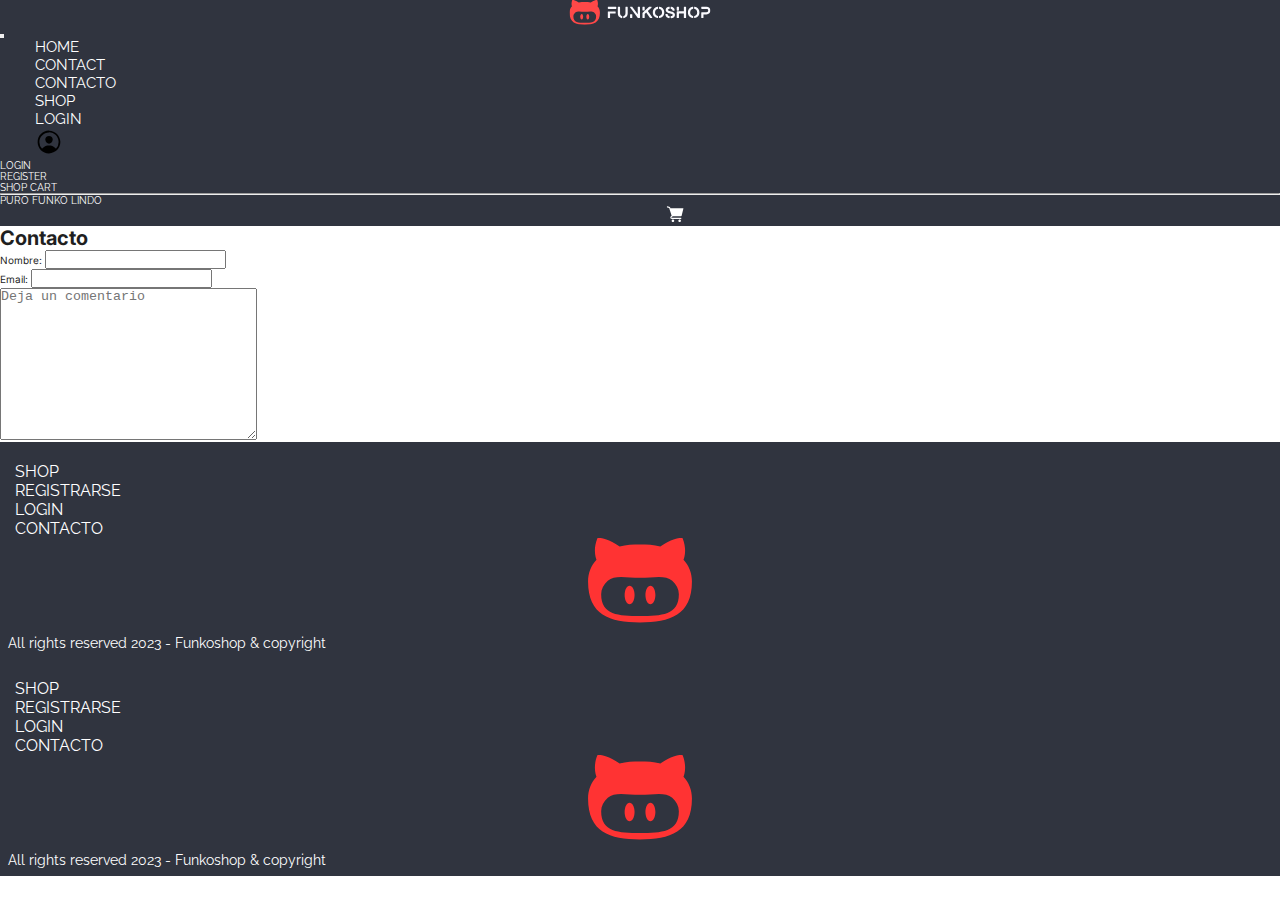
<file: pages/contacto.html>
<!DOCTYPE html>
<html lang="es">
  <head>
    <meta charset="UTF-8" />
    <meta name="viewport" content="width=device-width, initial-scale=1.0" />
    <title>Contacto| Funkoshop</title>
    <link rel="stylesheet" href="../css/styles.css" type="text/css" />
    <link
      href="https://cdn.jsdelivr.net/npm/bootstrap@5.3.2/dist/css/bootstrap.min.css"
      rel="stylesheet"
      integrity="sha384-T3c6CoIi6uLrA9TneNEoa7RxnatzjcDSCmG1MXxSR1GAsXEV/Dwwykc2MPK8M2HN"
      crossorigin="anonymous"
    />
  </head>
  <body>
    <!-- INICIO HEADER -->
    <header class="sticky-top">
      <nav class="navbar navbar-expand-md">
        <div class="container-fluid d-flex align-items-center">
          <a href="../index.html">
            <img
              src="../img/branding/logo_light_horizontal.svg"
              alt="Isologotipo de la marca Funkoshop"
              width="auto"
              height="25"
              class="d-inline-block"
            />
          </a>
          <button
            class="navbar-toggler align-items-center"
            type="button"
            data-bs-toggle="collapse"
            data-bs-target="#navbarSupportedContent"
            aria-controls="navbarSupportedContent"
            aria-expanded="false"
            aria-label="Toggle navigation"
          >
            <span class="navbar-toggler-icon"></span>
          </button>
          <div
            class="collapse navbar-collapse justify-content-end"
            id="navbarSupportedContent"
          >
            <div class="d-flex row align-items-center">
              <ul class="navbar-nav me-2 align-items-center">
                <li class="nav-item custom-navtext">
                  <a class="nav-link" aria-current="page" href="../index.html"
                    >HOME</a
                  >
                </li>
                <li class="nav-item custom-navtext">
                  <a class="nav-link" href="../pages/contacto.html">CONTACT</a>
                </li>
                <li class="nav-item custom-navtext">
                  <a class="nav-link" href="../pages/contacto.html">CONTACTO</a>
                </li>
                <li class="nav-item custom-navtext">
                  <a class="nav-link" href="../pages/shop.html">SHOP</a>
                </li>
                <li class="nav-item custom-navtext">
                  <a class="nav-link" href="../pages/login.html">LOGIN</a>
                </li>

                <li class="nav-item custom-navtext dropdown">
                  <a
                    class="nav-link dropdown-toggle"
                    href="#"
                    role="button"
                    data-bs-toggle="dropdown"
                    aria-expanded="false"
                  >
                    <img
                      src="../img/icons/person-circle-outline.svg"
                      alt="user icon"
                      id="user-icon"
                    />
                  </a>
                  <ul class="dropdown-menu">
                    <li>
                      <a class="dropdown-item" href="../pages/login.html"
                        >LOGIN</a
                      >
                    </li>
                    <li>
                      <a class="dropdown-item" href="../pages/register.html"
                        >REGISTER</a
                      >
                    </li>
                    <li>
                      <a class="dropdown-item" href="../pages/cartitem.html"
                        >SHOP CART</a
                      >
                    </li>
                    <li><hr class="dropdown-divider" /></li>
                    <li>
                      <a class="dropdown-item" href="#">PURO FUNKO LINDO</a>
                    </li>
                  </ul>
                </li>
                <li class="nav-item custom-navtext">
                  <a class="nav-link" href="../pages/cartitem.html">
                    <img
                      src="../img/icons/cart-icon.svg"
                      alt="icono de carrito"
                      width="auto"
                      height="16"
                      class="d-inline-block align-text-top"
                    />
                  </a>
                </li>
              </ul>
            </div>
          </div>
        </div>
      </nav>
    </header>
    <!-- FIN HEADER -->

    <!-- inicio de la sección principal  de la web-->
    <main>
      <section>
        <h1>Contacto</h1>
        <div>
          <label for="Nombre">Nombre:</label>
          <input type="text" name="" id="Nombre" />
          <br />
          <label for="Email">Email:</label>
          <input type="email" name="" id="Email:" />
          <br />
          <textarea
            name=""
            id=""
            cols="30"
            rows="10"
            placeholder="Deja un comentario"
          ></textarea>
        </div>
      </section>
    </main>
    <!-- final de la sección principal de la web -->
    <!--INICIO FOOTER -->
    <!--INICIO FOOTER -->
    <footer class="custom-footer">
      <div class="custom-footer">
        <section class="navbar container-fluid mb-0">
          <nav class="d-flex row align-items-center container-fluid">
            <ul class="mb-0 col-8 custom-text-footer">
              <li class="nav-item custom-navtext">
                <a class="nav-link" href="../pages/shop.html">SHOP</a>
              </li>
              <li class="nav-item custom-navtext">
                <a class="nav-link" href="../pages/register.html">REGISTRARSE</a>
              </li>
              <li class="nav-item custom-navtext">
                <a class="nav-link" href="../pages/login.html">LOGIN</a>
              </li>
              <li class="nav-item custom-navtext">
                <a class="nav-link" href="../pages/contacto.html">CONTACTO</a>
              </li>
            </ul>
            <picture class="d-inline-block col-3 align-items-end">
              <img
                src="../img/branding/isotype.svg"
                alt="Isotipo de la marca Funkoshop"
                width="auto"
                height="85"
                class="d-inline-block"
              />
            </picture>
          </nav>
        </section>
        <p class="container-fluid row justify-content-center">
          All rights reserved 2023 - Funkoshop & copyright
        </p>
      </div>
    </footer>
    <!--FIN FOOTER -->    <!--INICIO FOOTER -->
    <footer class="custom-footer">
      <div class="custom-footer">
        <section class="navbar container-fluid mb-0">
          <nav class="d-flex row align-items-center container-fluid">
            <ul class="mb-0 col-8 custom-text-footer">
              <li class="nav-item custom-navtext">
                <a class="nav-link" href="../pages/shop.html">SHOP</a>
              </li>
              <li class="nav-item custom-navtext">
                <a class="nav-link" href="../pages/register.html">REGISTRARSE</a>
              </li>
              <li class="nav-item custom-navtext">
                <a class="nav-link" href="../pages/login.html">LOGIN</a>
              </li>
              <li class="nav-item custom-navtext">
                <a class="nav-link" href="../pages/contacto.html">CONTACTO</a>
              </li>
            </ul>
            <picture class="d-inline-block col-3 align-items-end">
              <img
                src="../img/branding/isotype.svg"
                alt="Isotipo de la marca Funkoshop"
                width="auto"
                height="85"
                class="d-inline-block"
              />
            </picture>
          </nav>
        </section>
        <p class="container-fluid row justify-content-center">
          All rights reserved 2023 - Funkoshop & copyright
        </p>
      </div>
    </footer>
    <!--FIN FOOTER -->
    <script
    src="https://cdn.jsdelivr.net/npm/bootstrap@5.3.2/dist/js/bootstrap.bundle.min.js"
    integrity="sha384-C6RzsynM9kWDrMNeT87bh95OGNyZPhcTNXj1NW7RuBCsyN/o0jlpcV8Qyq46cDfL"
    crossorigin="anonymous"
  ></script>
  </body>
</html>
</file>
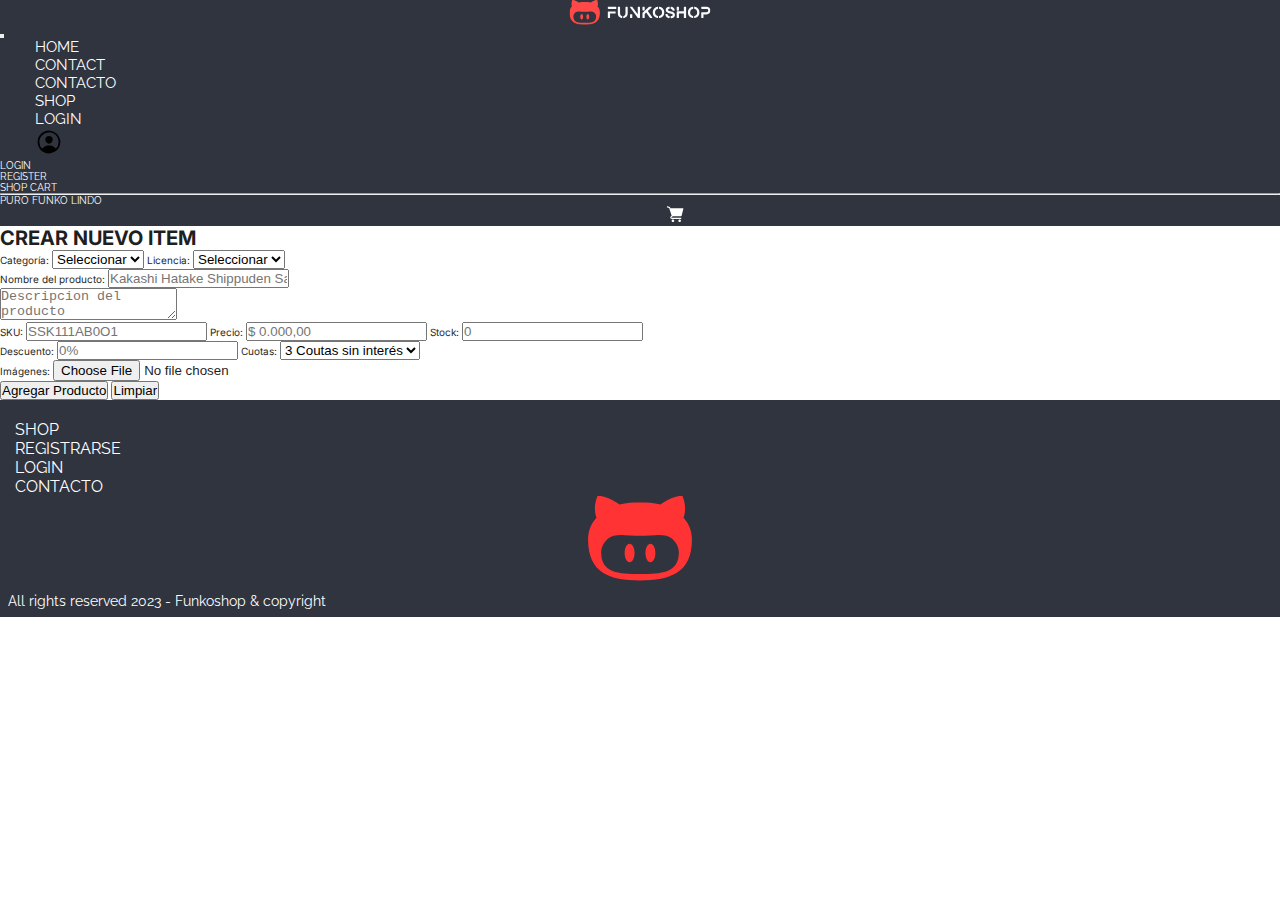
<file: pages/create.html>
<!DOCTYPE html>
<html lang="es">
  <head>
    <meta charset="UTF-8" />
    <meta name="viewport" content="width=device-width, initial-scale=1.0" />
    <title>CREATE ITEM | Funkoshop</title>
    <link rel="stylesheet" href="../css/styles.css" type="text/css" />
    <link
      href="https://cdn.jsdelivr.net/npm/bootstrap@5.3.2/dist/css/bootstrap.min.css"
      rel="stylesheet"
      integrity="sha384-T3c6CoIi6uLrA9TneNEoa7RxnatzjcDSCmG1MXxSR1GAsXEV/Dwwykc2MPK8M2HN"
      crossorigin="anonymous"
    />
  </head>
  <body>
    <!-- INICIO HEADER -->
    <header class="sticky-top">
      <nav class="navbar navbar-expand-md">
        <div class="container-fluid d-flex align-items-center">
          <a href="../index.html">
            <img
              src="../img/branding/logo_light_horizontal.svg"
              alt="Isologotipo de la marca Funkoshop"
              width="auto"
              height="25"
              class="d-inline-block"
            />
          </a>
          <button
            class="navbar-toggler align-items-center"
            type="button"
            data-bs-toggle="collapse"
            data-bs-target="#navbarSupportedContent"
            aria-controls="navbarSupportedContent"
            aria-expanded="false"
            aria-label="Toggle navigation"
          >
            <span class="navbar-toggler-icon"></span>
          </button>
          <div
            class="collapse navbar-collapse justify-content-end"
            id="navbarSupportedContent"
          >
            <div class="d-flex row align-items-center">
              <ul class="navbar-nav me-2 align-items-center">
                <li class="nav-item custom-navtext">
                  <a class="nav-link" aria-current="page" href="../index.html"
                    >HOME</a
                  >
                </li>
                <li class="nav-item custom-navtext">
                  <a class="nav-link" href="../pages/contacto.html">CONTACT</a>
                </li>
                <li class="nav-item custom-navtext">
                  <a class="nav-link" href="../pages/contacto.html">CONTACTO</a>
                </li>
                <li class="nav-item custom-navtext">
                  <a class="nav-link" href="../pages/shop.html">SHOP</a>
                </li>
                <li class="nav-item custom-navtext">
                  <a class="nav-link" href="../pages/login.html">LOGIN</a>
                </li>

                <li class="nav-item custom-navtext dropdown">
                  <a
                    class="nav-link dropdown-toggle"
                    href="#"
                    role="button"
                    data-bs-toggle="dropdown"
                    aria-expanded="false"
                  >
                    <img
                      src="../img/icons/person-circle-outline.svg"
                      alt="user icon"
                      id="user-icon"
                    />
                  </a>
                  <ul class="dropdown-menu">
                    <li>
                      <a class="dropdown-item" href="../pages/login.html"
                        >LOGIN</a
                      >
                    </li>
                    <li>
                      <a class="dropdown-item" href="../pages/register.html"
                        >REGISTER</a
                      >
                    </li>
                    <li>
                      <a class="dropdown-item" href="../pages/cartitem.html"
                        >SHOP CART</a
                      >
                    </li>
                    <li><hr class="dropdown-divider" /></li>
                    <li>
                      <a class="dropdown-item" href="#">PURO FUNKO LINDO</a>
                    </li>
                  </ul>
                </li>
                <li class="nav-item custom-navtext">
                  <a class="nav-link" href="../pages/cartitem.html">
                    <img
                      src="../img/icons/cart-icon.svg"
                      alt="icono de carrito"
                      width="auto"
                      height="16"
                      class="d-inline-block align-text-top"
                    />
                  </a>
                </li>
              </ul>
            </div>
          </div>
        </div>
      </nav>
    </header>
    <!-- FIN HEADER -->

    <!-- SECCION PRINCIPAL DE LA WEB -->
    <main>
      <h1>CREAR NUEVO ITEM</h1>
      <nav>
        <label for="category">Categoría: </label>
        <select name="category" id="category">
          <option value="Seleccionar">Seleccionar</option>
        </select>

        <label for="license">Licencia: </label>
        <select name="license" id="license">
          <option value="Seleccionar">Seleccionar</option>
        </select>
      </nav>

      <div>
        <label for="name">Nombre del producto:</label>
        <input
          type="text"
          id="name"
          placeholder="Kakashi Hatake Shippuden Saga"
        />
      </div>

      <div>
        <label for="description"></label>
        <textarea
          name="description"
          id="description"
          placeholder="Descripcion del producto"
        ></textarea>
      </div>

      <div>
        <label for="sku">SKU:</label>
        <input type="text" id="sku" placeholder="SSK111AB0O1" />

        <label for="price">Precio:</label>
        <input type="text" id="price" placeholder="$ 0.000,00" />

        <label for="stock">Stock:</label>
        <input type="number" id="stock" placeholder="0" min="0" />
      </div>

      <div>
        <label for="descuento">Descuento:</label>
        <input type="text" id="descuento" placeholder="0%" />

        <label for="cuotas">Cuotas: </label>
        <select name="cuotas" id="cuotas">
          <option value="3" selected>3 Coutas sin interés</option>
        </select>
      </div>

      <div>
        <span>Imágenes:</span>
        <input type="file" />
      </div>

      <div>
        <button type="submit">Agregar Producto</button>
        <button type="reset">Limpiar</button>
      </div>
    </main>
    <!-- FIN DE LA SECCION PRINCIPAL DE LA WEB  -->

    <!--INICIO FOOTER -->
    <footer class="custom-footer">
      <div class="custom-footer">
        <section class="navbar container-fluid mb-0">
          <nav class="d-flex row align-items-center container-fluid">
            <ul class="mb-0 col-8 custom-text-footer">
              <li class="nav-item custom-navtext">
                <a class="nav-link" href="../pages/shop.html">SHOP</a>
              </li>
              <li class="nav-item custom-navtext">
                <a class="nav-link" href="../pages/register.html"
                  >REGISTRARSE</a
                >
              </li>
              <li class="nav-item custom-navtext">
                <a class="nav-link" href="../pages/login.html">LOGIN</a>
              </li>
              <li class="nav-item custom-navtext">
                <a class="nav-link" href="../pages/contacto.html">CONTACTO</a>
              </li>
            </ul>
            <picture class="d-inline-block col-3 align-items-end">
              <img
                src="../img/branding/isotype.svg"
                alt="Isotipo de la marca Funkoshop"
                width="auto"
                height="85"
                class="d-inline-block"
              />
            </picture>
          </nav>
        </section>
        <p class="container-fluid row justify-content-center">
          All rights reserved 2023 - Funkoshop & copyright
        </p>
      </div>
    </footer>
    <!--FIN FOOTER -->
    <script
      src="https://cdn.jsdelivr.net/npm/bootstrap@5.3.2/dist/js/bootstrap.bundle.min.js"
      integrity="sha384-C6RzsynM9kWDrMNeT87bh95OGNyZPhcTNXj1NW7RuBCsyN/o0jlpcV8Qyq46cDfL"
      crossorigin="anonymous"
    ></script>
  </body>
</html>
</file>
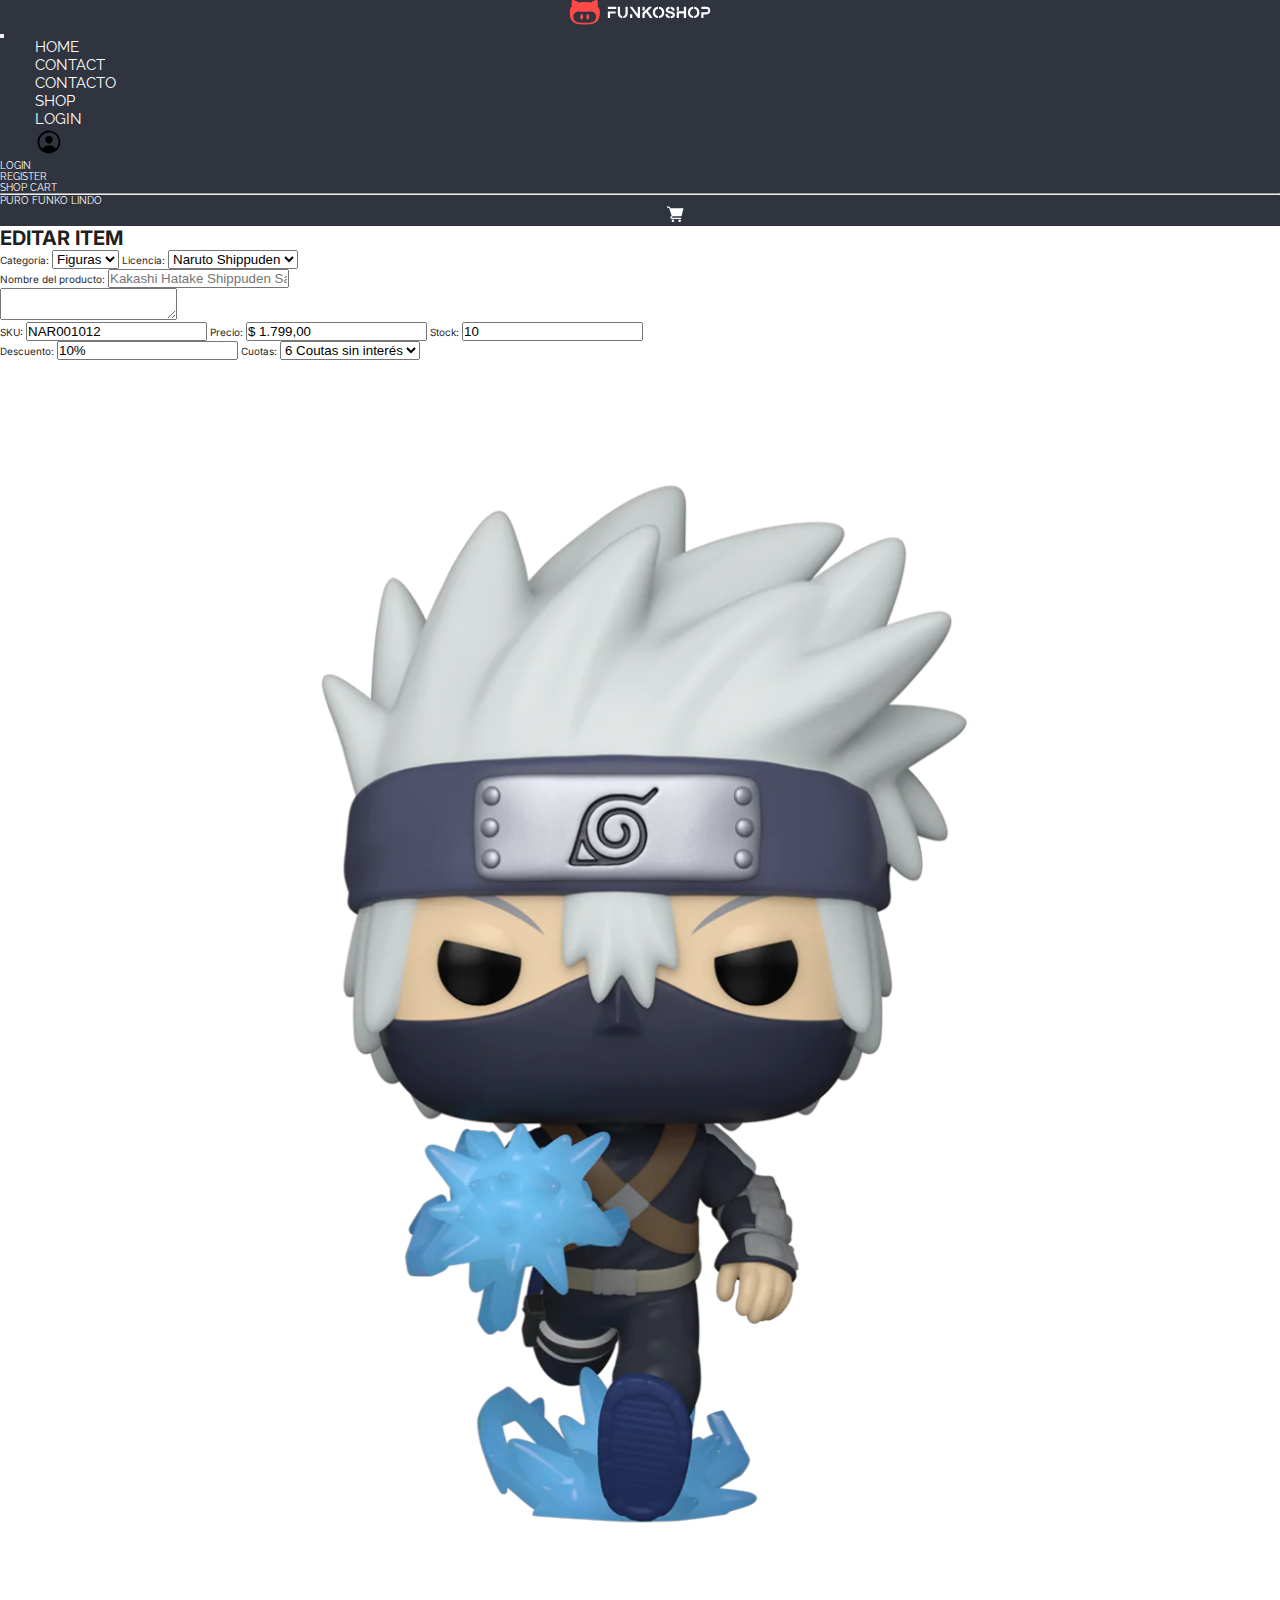
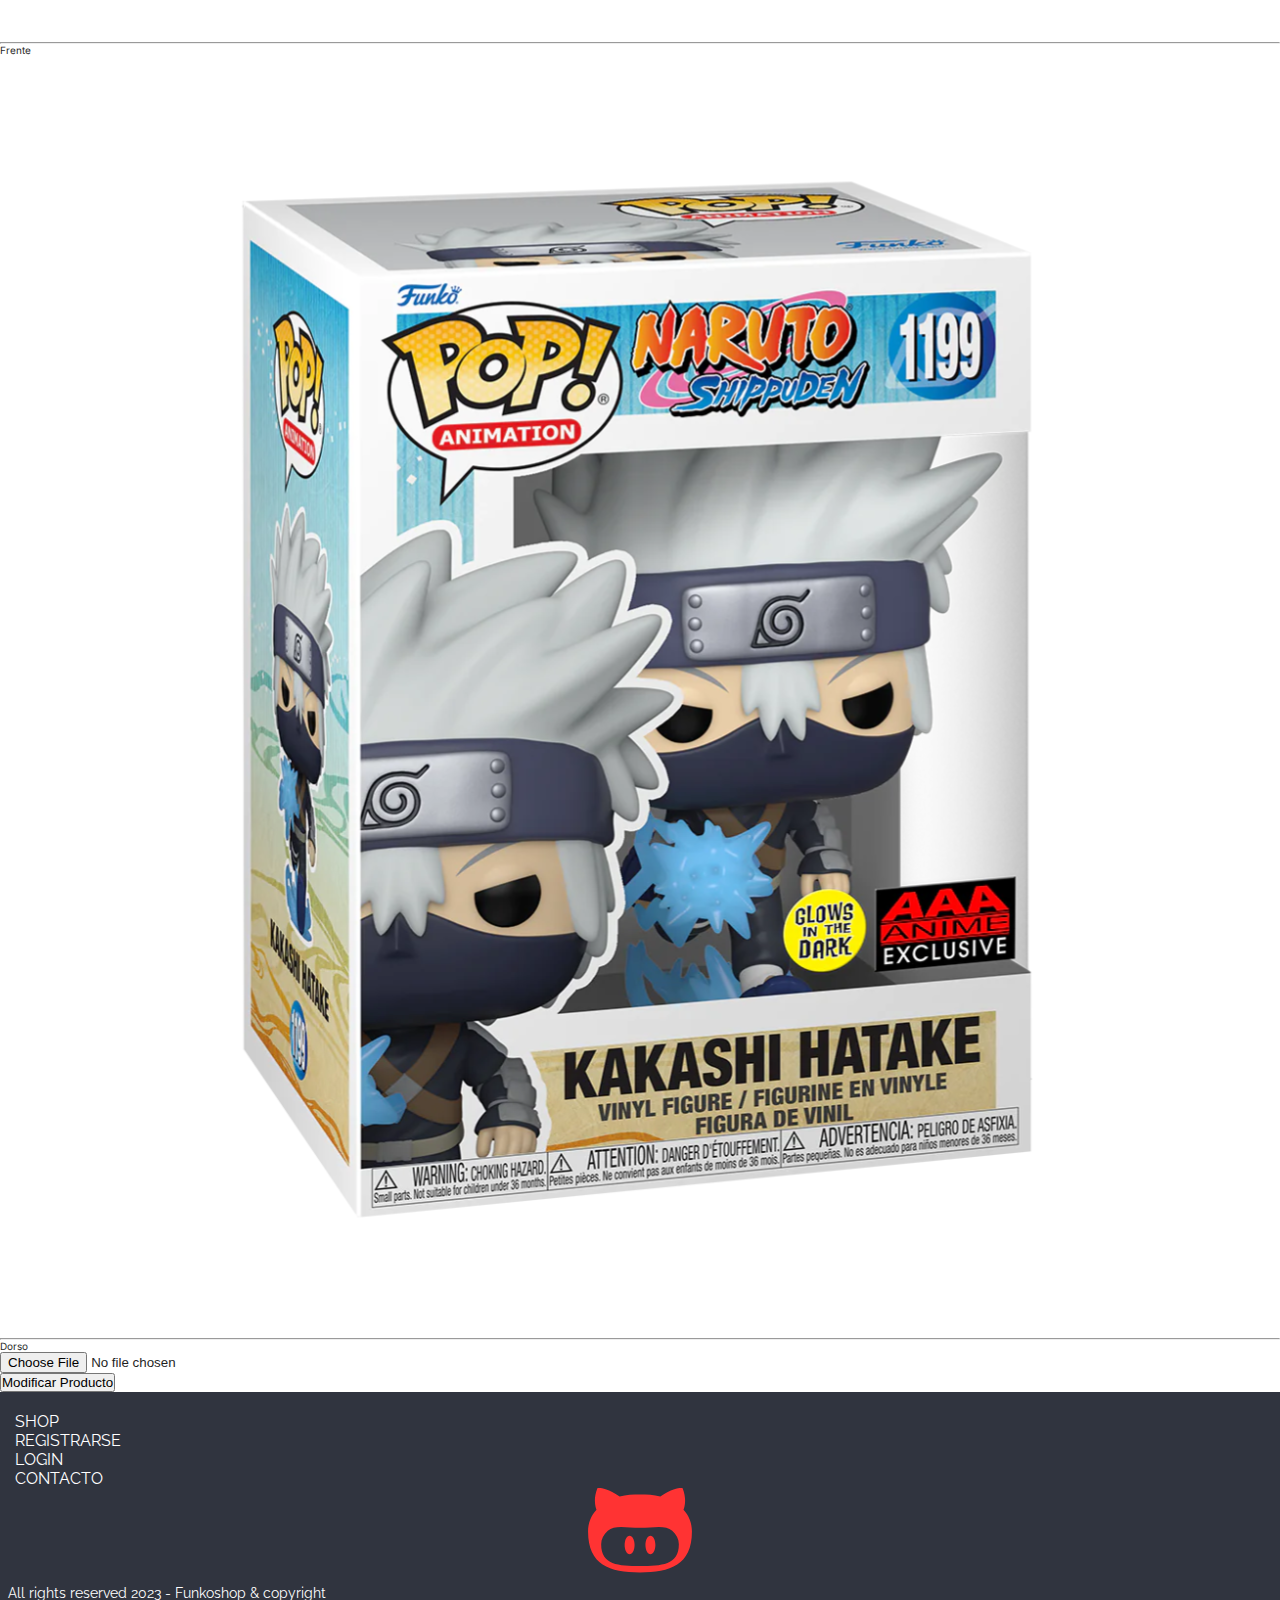
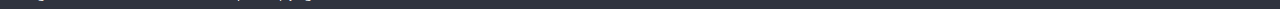
<file: pages/edit-item.html>
<!DOCTYPE html>
<html lang="es">
  <head>
    <meta charset="UTF-8" />
    <meta name="viewport" content="width=device-width, initial-scale=1.0" />
    <title>EDIT ITEM | Funkoshop</title>
    <link rel="stylesheet" href="../css/styles.css" type="text/css" />
    <link
      href="https://cdn.jsdelivr.net/npm/bootstrap@5.3.2/dist/css/bootstrap.min.css"
      rel="stylesheet"
      integrity="sha384-T3c6CoIi6uLrA9TneNEoa7RxnatzjcDSCmG1MXxSR1GAsXEV/Dwwykc2MPK8M2HN"
      crossorigin="anonymous"
    />
  </head>
  <body>
    <!-- INICIO HEADER -->
    <header class="sticky-top">
      <nav class="navbar navbar-expand-md">
        <div class="container-fluid d-flex align-items-center">
          <a href="../index.html">
            <img
              src="../img/branding/logo_light_horizontal.svg"
              alt="Isologotipo de la marca Funkoshop"
              width="auto"
              height="25"
              class="d-inline-block"
            />
          </a>
          <button
            class="navbar-toggler align-items-center"
            type="button"
            data-bs-toggle="collapse"
            data-bs-target="#navbarSupportedContent"
            aria-controls="navbarSupportedContent"
            aria-expanded="false"
            aria-label="Toggle navigation"
          >
            <span class="navbar-toggler-icon"></span>
          </button>
          <div
            class="collapse navbar-collapse justify-content-end"
            id="navbarSupportedContent"
          >
            <div class="d-flex row align-items-center">
              <ul class="navbar-nav me-2 align-items-center">
                <li class="nav-item custom-navtext">
                  <a class="nav-link" aria-current="page" href="../index.html"
                    >HOME</a
                  >
                </li>
                <li class="nav-item custom-navtext">
                  <a class="nav-link" href="../pages/contacto.html">CONTACT</a>
                </li>
                <li class="nav-item custom-navtext">
                  <a class="nav-link" href="../pages/contacto.html">CONTACTO</a>
                </li>
                <li class="nav-item custom-navtext">
                  <a class="nav-link" href="../pages/shop.html">SHOP</a>
                </li>
                <li class="nav-item custom-navtext">
                  <a class="nav-link" href="./pages/login.html">LOGIN</a>
                </li>

                <li class="nav-item custom-navtext dropdown">
                  <a
                    class="nav-link dropdown-toggle"
                    href="#"
                    role="button"
                    data-bs-toggle="dropdown"
                    aria-expanded="false"
                  >
                    <img
                      src="../img/icons/person-circle-outline.svg"
                      alt="user icon"
                      id="user-icon"
                    />
                  </a>
                  <ul class="dropdown-menu">
                    <li>
                      <a class="dropdown-item" href="../pages/login.html"
                        >LOGIN</a
                      >
                    </li>
                    <li>
                      <a class="dropdown-item" href="../pages/register.html"
                        >REGISTER</a
                      >
                    </li>
                    <li>
                      <a class="dropdown-item" href="../pages/cartitem.html"
                        >SHOP CART</a
                      >
                    </li>
                    <li><hr class="dropdown-divider" /></li>
                    <li>
                      <a class="dropdown-item" href="#">PURO FUNKO LINDO</a>
                    </li>
                  </ul>
                </li>
                <li class="nav-item custom-navtext">
                  <a class="nav-link" href="../pages/cartitem.html">
                    <img
                      src="../img/icons/cart-icon.svg"
                      alt="icono de carrito"
                      width="auto"
                      height="16"
                      class="d-inline-block align-text-top"
                    />
                  </a>
                </li>
              </ul>
            </div>
          </div>
        </div>
      </nav>
    </header>
    <!-- FIN HEADER -->

    <!-- FIN HEADER -->

    <!-- SECCION PRINCIPAL DE LA WEB -->
    <main>
      <h1>EDITAR ITEM</h1>
      <nav>
        <label for="category">Categoría: </label>
        <select name="category" id="category">
          <option value="figuras">Figuras</option>
        </select>

        <label for="license">Licencia: </label>
        <select name="license" id="license">
          <option value="naruto shippuden">Naruto Shippuden</option>
        </select>
      </nav>

      <div>
        <label for="name">Nombre del producto:</label>
        <input
          type="text"
          id="name"
          placeholder="Kakashi Hatake Shippuden Saga"
        />
      </div>

      <div>
        <label for="description"></label>
        <textarea name="description" id="description"></textarea>
      </div>

      <div>
        <label for="sku">SKU:</label>
        <input type="text" id="sku" value="NAR001012" />

        <label for="price">Precio:</label>
        <input type="text" id="price" value="$ 1.799,00" />

        <label for="stock">Stock:</label>
        <input type="number" id="stock" value="10" min="0" />
      </div>

      <div>
        <label for="descuento">Descuento:</label>
        <input type="text" id="descuento" value="10%" />

        <label for="cuotas">Cuotas: </label>
        <select name="cuotas" id="cuotas">
          <option value="6">6 Coutas sin interés</option>
        </select>
      </div>

      <div>
        <section>
          <img
            src="../img/naruto/kakashi_hatake_front.svg"
            alt="figura-frente"
          />
          <hr />
          <span>Frente</span>
        </section>
        <section>
          <img src="../img/naruto/kakashi_hatake_back.svg" alt="figura-dorso" />
          <hr />
          <span>Dorso</span>
        </section>
      </div>

      <div>
        <input type="file" />
      </div>

      <div>
        <button type="submit">Modificar Producto</button>
      </div>
    </main>
    <!-- FIN DE LA SECCION PRINCIPAL DE LA WEB  -->
    <!--INICIO FOOTER -->
    <footer class="custom-footer">
      <div class="custom-footer">
        <section class="navbar container-fluid mb-0">
          <nav class="d-flex row align-items-center container-fluid">
            <ul class="mb-0 col-8 custom-text-footer">
              <li class="nav-item custom-navtext">
                <a class="nav-link" href="../pages/shop.html">SHOP</a>
              </li>
              <li class="nav-item custom-navtext">
                <a class="nav-link" href="../pages/register.html"
                  >REGISTRARSE</a
                >
              </li>
              <li class="nav-item custom-navtext">
                <a class="nav-link" href="../pages/login.html">LOGIN</a>
              </li>
              <li class="nav-item custom-navtext">
                <a class="nav-link" href="../pages/contacto.html">CONTACTO</a>
              </li>
            </ul>
            <picture class="d-inline-block col-3 align-items-end">
              <img
                src="../img/branding/isotype.svg"
                alt="Isotipo de la marca Funkoshop"
                width="auto"
                height="85"
                class="d-inline-block"
              />
            </picture>
          </nav>
        </section>
        <p class="container-fluid row justify-content-center">
          All rights reserved 2023 - Funkoshop & copyright
        </p>
      </div>
    </footer>
    <!--FIN FOOTER -->
    <script
      src="https://cdn.jsdelivr.net/npm/bootstrap@5.3.2/dist/js/bootstrap.bundle.min.js"
      integrity="sha384-C6RzsynM9kWDrMNeT87bh95OGNyZPhcTNXj1NW7RuBCsyN/o0jlpcV8Qyq46cDfL"
      crossorigin="anonymous"
    ></script>
  </body>
</html>
</file>
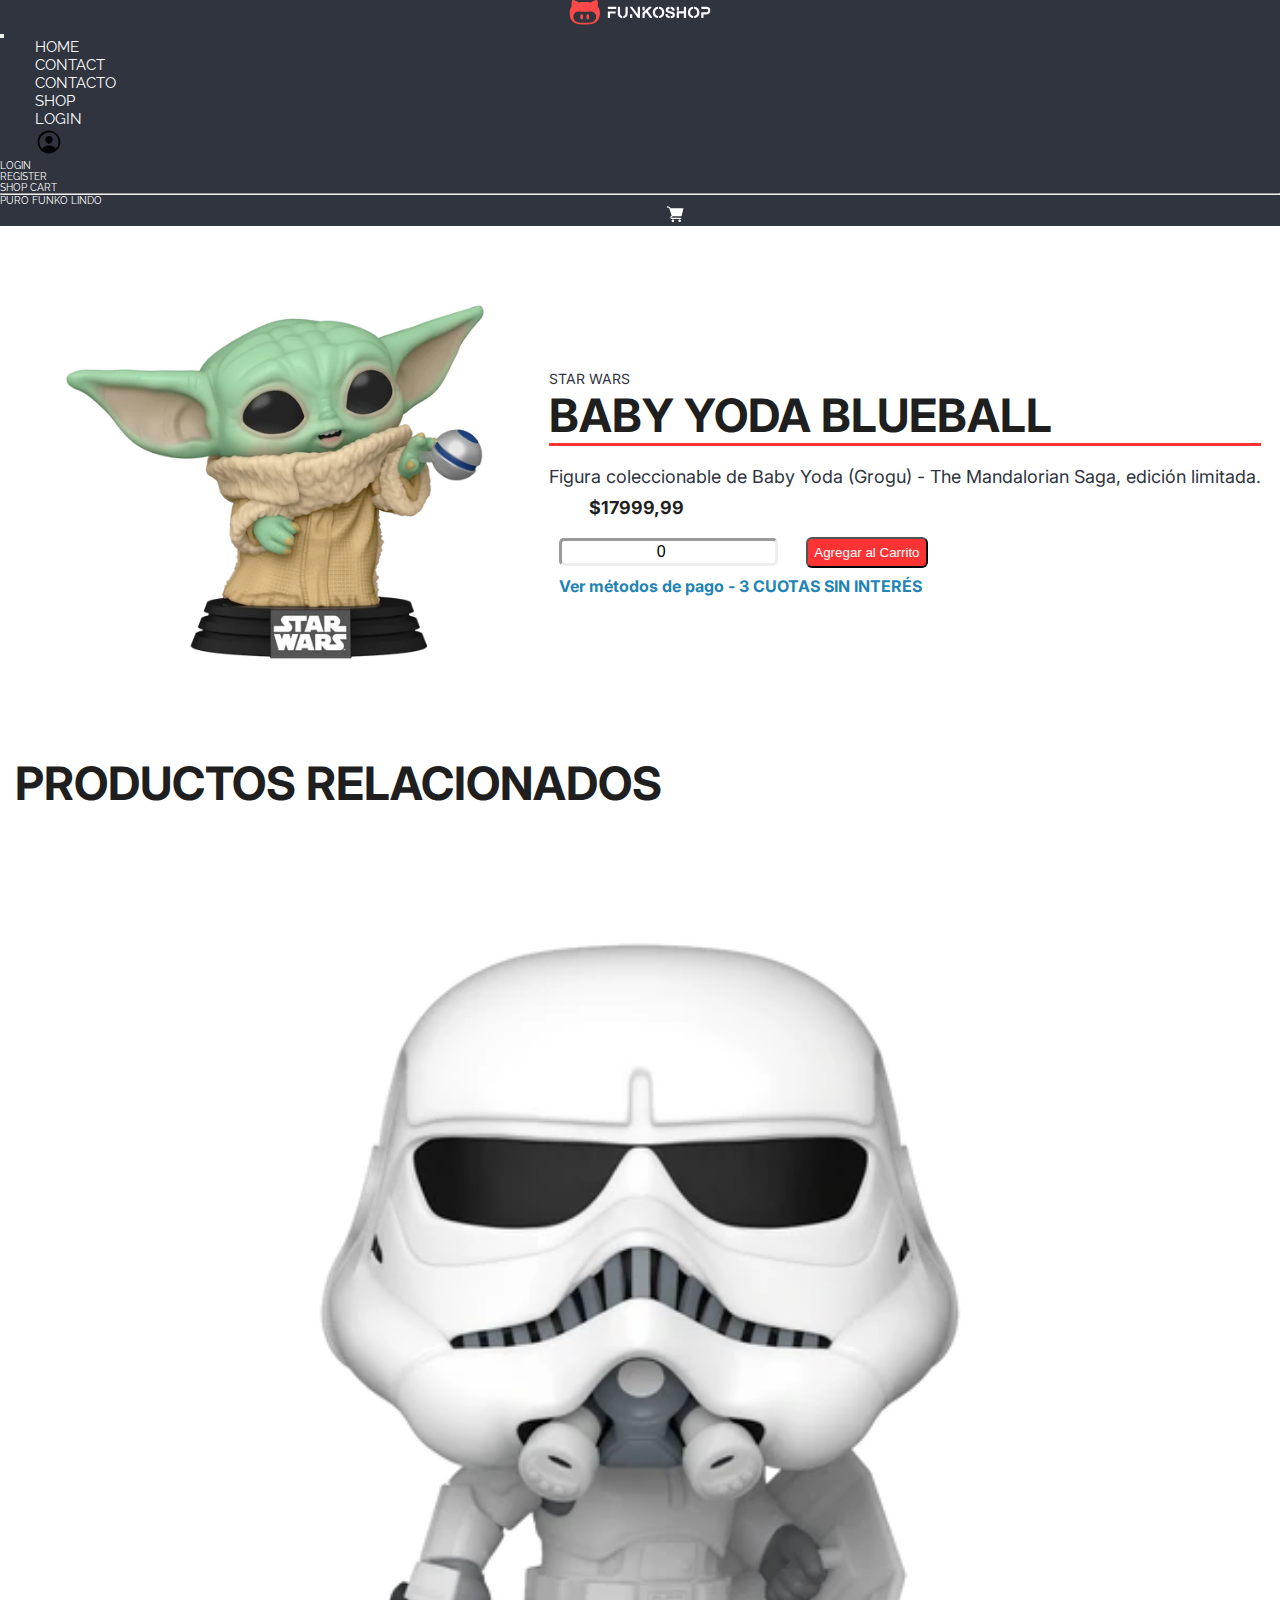
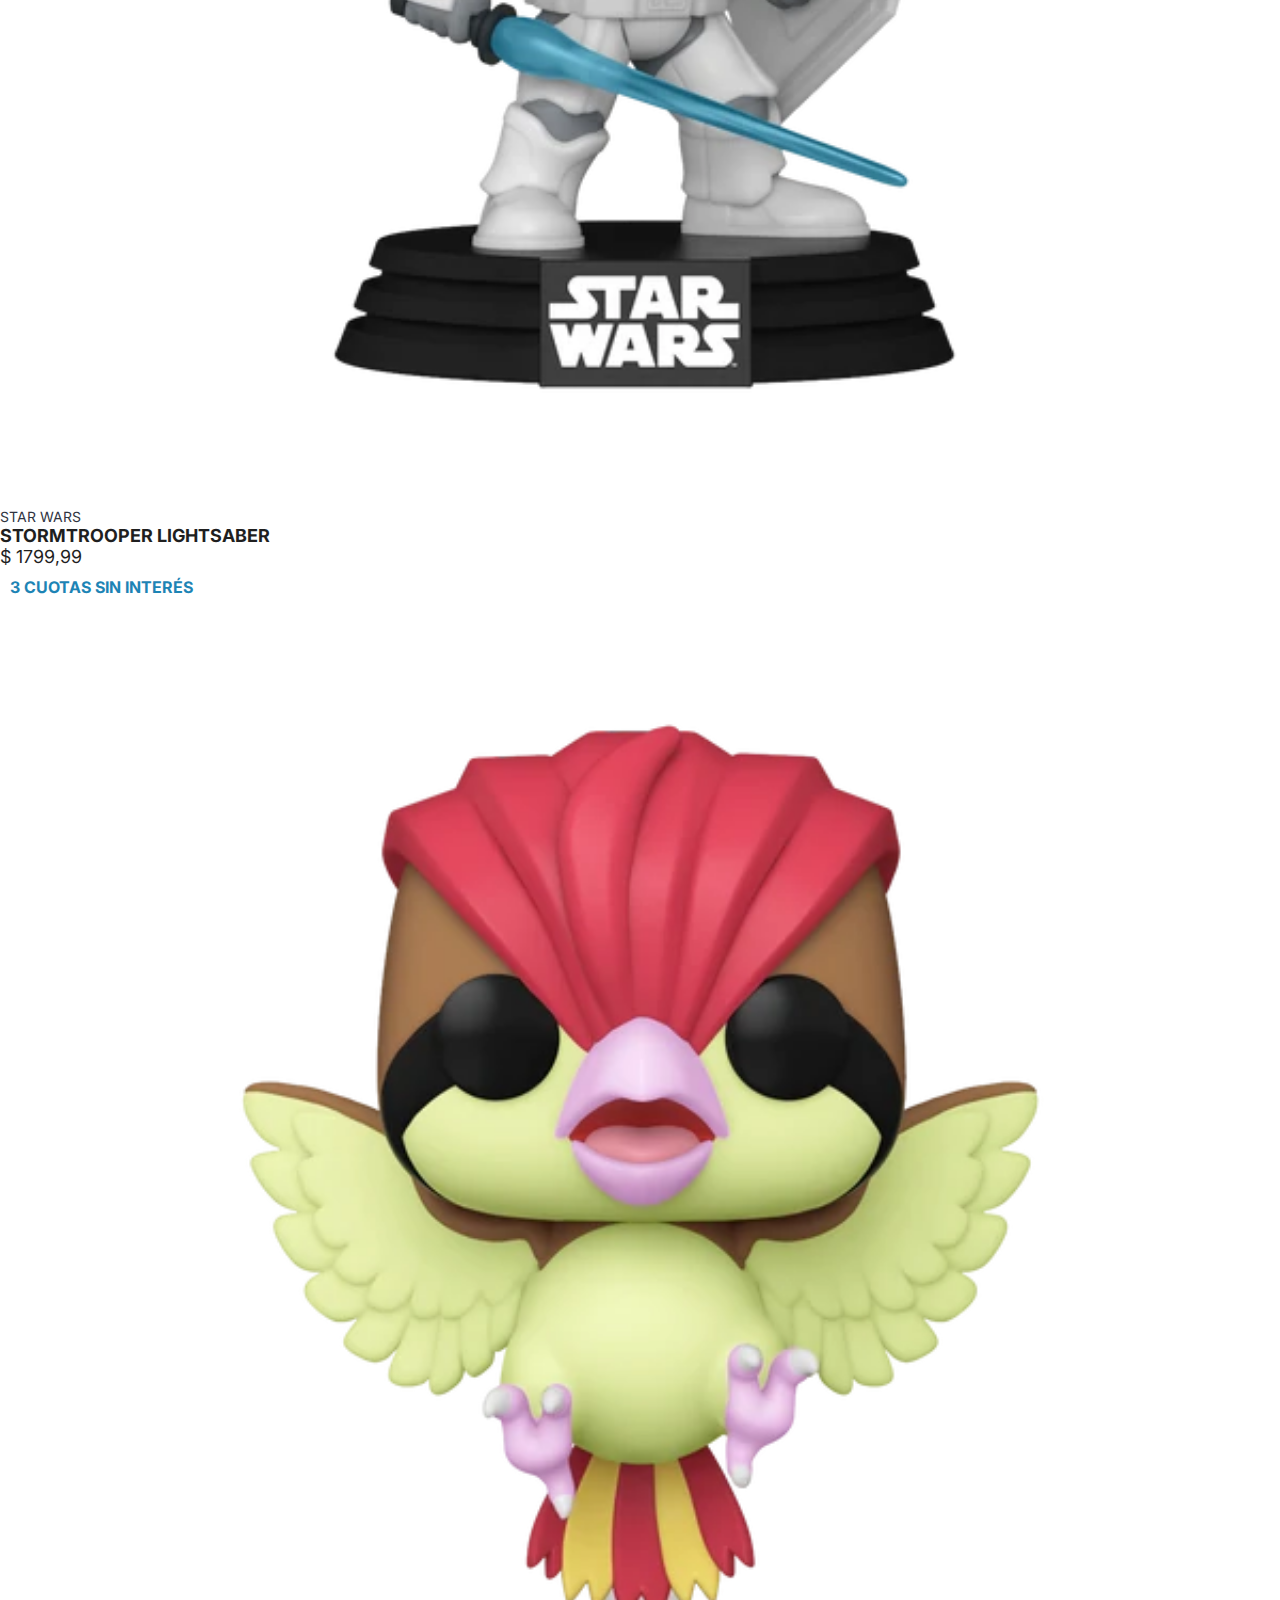
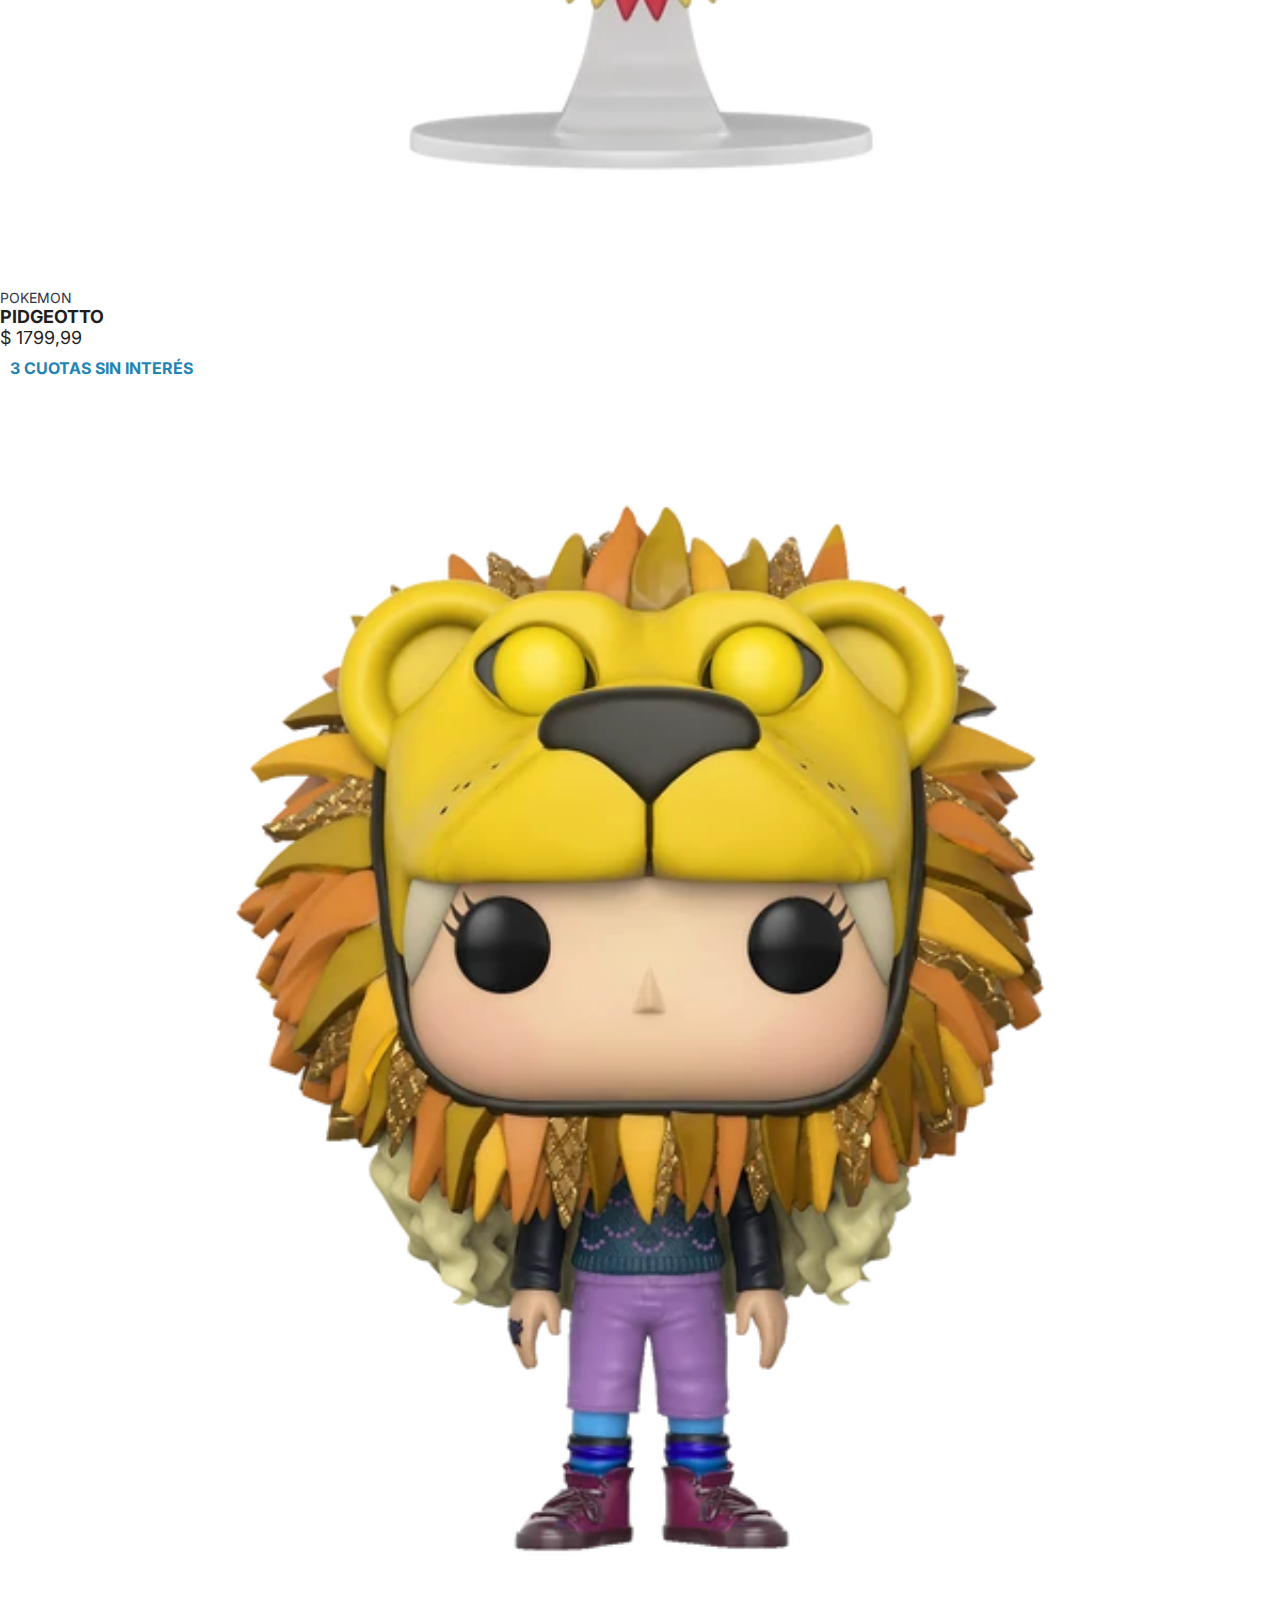
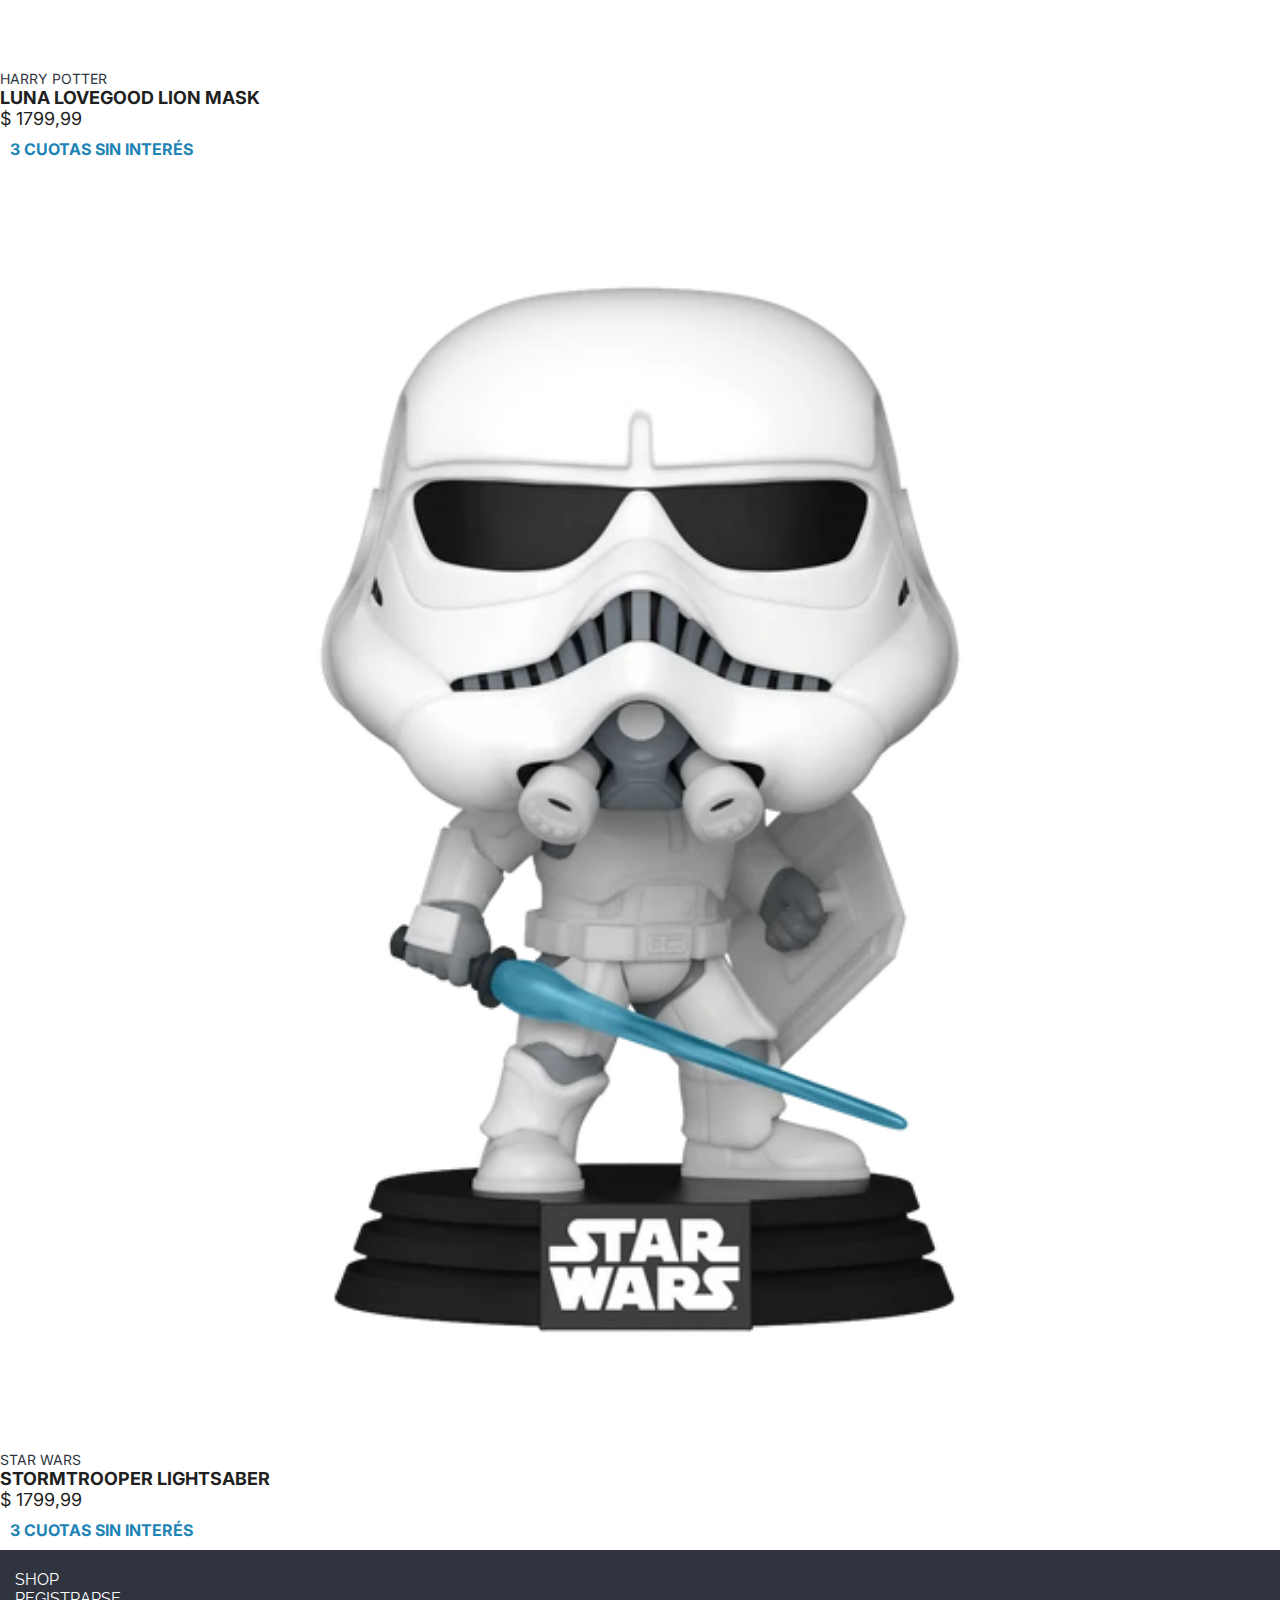
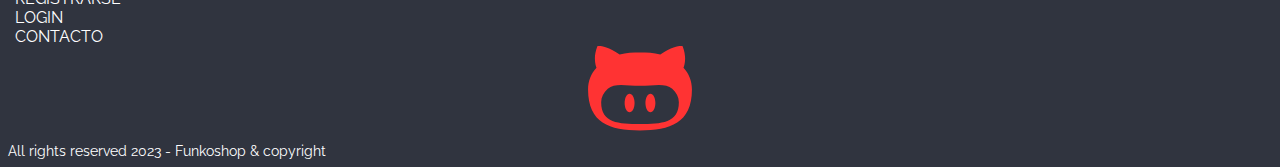
<file: pages/item.html>
<!DOCTYPE html>
<html lang="es">
  <head>
    <meta charset="UTF-8" />
    <meta name="viewport" content="width=device-width, initial-scale=1.0" />
    <title>SOURCE ITEM | Funkoshop</title>
    <link rel="stylesheet" href="../css/styles.css" type="text/css" />
    <link
      href="https://cdn.jsdelivr.net/npm/bootstrap@5.3.2/dist/css/bootstrap.min.css"
      rel="stylesheet"
      integrity="sha384-T3c6CoIi6uLrA9TneNEoa7RxnatzjcDSCmG1MXxSR1GAsXEV/Dwwykc2MPK8M2HN"
      crossorigin="anonymous"
    />
  </head>
  <body>
    <!-- INICIO HEADER -->
    <!-- INICIO HEADER -->
    <header class="sticky-top">
      <nav class="navbar navbar-expand-md">
        <div class="container-fluid d-flex align-items-center">
          <a href="../index.html">
            <img
              src="../img/branding/logo_light_horizontal.svg"
              alt="Isologotipo de la marca Funkoshop"
              width="auto"
              height="25"
              class="d-inline-block"
            />
          </a>
          <button
            class="navbar-toggler align-items-center"
            type="button"
            data-bs-toggle="collapse"
            data-bs-target="#navbarSupportedContent"
            aria-controls="navbarSupportedContent"
            aria-expanded="false"
            aria-label="Toggle navigation"
          >
            <span class="navbar-toggler-icon"></span>
          </button>
          <div
            class="collapse navbar-collapse justify-content-end"
            id="navbarSupportedContent"
          >
            <div class="d-flex row align-items-center">
              <ul class="navbar-nav me-2 align-items-center">
                <li class="nav-item custom-navtext">
                  <a class="nav-link" aria-current="page" href="../index.html"
                    >HOME</a
                  >
                </li>
                <li class="nav-item custom-navtext">
                  <a class="nav-link" href="../pages/contacto.html">CONTACT</a>
                </li>
                <li class="nav-item custom-navtext">
                  <a class="nav-link" href="../pages/contacto.html">CONTACTO</a>
                </li>
                <li class="nav-item custom-navtext">
                  <a class="nav-link" href="../pages/shop.html">SHOP</a>
                </li>
                <li class="nav-item custom-navtext">
                  <a class="nav-link" href="../pages/login.html">LOGIN</a>
                </li>

                <li class="nav-item custom-navtext dropdown">
                  <a
                    class="nav-link dropdown-toggle"
                    href="#"
                    role="button"
                    data-bs-toggle="dropdown"
                    aria-expanded="false"
                  >
                    <img
                      src="../img/icons/person-circle-outline.svg"
                      alt="user icon"
                      id="user-icon"
                    />
                  </a>
                  <ul class="dropdown-menu">
                    <li>
                      <a class="dropdown-item" href="../pages/login.html"
                        >LOGIN</a
                      >
                    </li>
                    <li>
                      <a class="dropdown-item" href="../pages/register.html"
                        >REGISTER</a
                      >
                    </li>
                    <li>
                      <a class="dropdown-item" href="../pages/cartitem.html"
                        >SHOP CART</a
                      >
                    </li>
                    <li><hr class="dropdown-divider" /></li>
                    <li>
                      <a class="dropdown-item" href="#">PURO FUNKO LINDO</a>
                    </li>
                  </ul>
                </li>
                <li class="nav-item custom-navtext">
                  <a class="nav-link" href="../pages/cartitem.html">
                    <img
                      src="../img/icons/cart-icon.svg"
                      alt="icono de carrito"
                      width="auto"
                      height="16"
                      class="d-inline-block align-text-top"
                    />
                  </a>
                </li>
              </ul>
            </div>
          </div>
        </div>
      </nav>
    </header>
    <!-- FIN HEADER -->

    <!-- SECCION PRINCIPAL DE LA WEB -->
    <main>
      <main>
        <section class="main-section">
          <picture>
            <img
              src="../img/star-wars/baby-yoda-1.webp"
              alt="Figura coleccionable Funko de Grogu de la serie The Mandalorian"
              class="img-main"
            />
          </picture>
          <article>
            <span class="text-collection">STAR WARS</span>
            <h3 class="tittle-item">BABY YODA BLUEBALL</h3>
            <div class="line-section"></div>
            <p class="description-item">
              Figura coleccionable de Baby Yoda (Grogu) - The Mandalorian Saga,
              edición limitada.
            </p>
            <div class="price-item">
              <span>$17999,99</span>
            </div>
            <div>
              <input
                class="input-shop input-item"
                type="number"
                value="0"
                min="0"
              />
              <button class="btn-buy-item" type="button">
                Agregar al Carrito
              </button>
            </div>
            <div>
              <a href="//" class="ctas-item"
                >Ver métodos de pago<span> - 3 CUOTAS SIN INTERÉS</span></a
              >
            </div>
          </article>
        </section>

        <section>
          <h2 class="releases-tittle">PRODUCTOS RELACIONADOS</h2>
          <ul class="d-flex row container-fluid">
            <li class="col-3">
              <article>
                <a
                  href="../pages/item.html"
                  class="d-flex container-fluid row justify-content-center text-releases"
                >
                  <picture class="col-12">
                    <img
                      src="../img/star-wars/trooper-1.webp"
                      alt="Figura coleccionable Funko de un  Stormtrooper"
                    />
                  </picture>
                  <div class="col-12">
                    <p class="text-collection">STAR WARS</p>
                    <h4 class="name-item">STORMTROOPER LIGHTSABER</h4>
                    <p>$ 1799,99</p>
                    <p class="ctas-item">3 CUOTAS SIN INTERÉS</p>
                  </div>
                </a>
              </article>
            </li>
            <li class="col-3">
              <article>
                <a
                  href="../pages/item.html"
                  class="d-flex container-fluid row justify-content-center text-releases"
                >
                  <picture class="col-12">
                    <img
                      src="../img/pokemon/pidgeotto-1.webp"
                      alt="Figura coleccionable Funko de Pidgeotto"
                    />
                  </picture>
                  <div class="col-12">
                    <p class="text-collection">POKEMON</p>
                    <h4 class="name-item">PIDGEOTTO</h4>
                    <p>$ 1799,99</p>
                    <p class="ctas-item">3 CUOTAS SIN INTERÉS</p>
                  </div>
                </a>
              </article>
            </li>
            <li class="col-3">
              <article>
                <a
                  href="../pages/item.html"
                  class="d-flex container-fluid row justify-content-center text-releases"
                >
                  <picture class="col-12">
                    <img
                      src="../img/harry-potter/luna-1.webp"
                      alt="Figura coleccionable Funko de Luna Lovegood"
                    />
                  </picture>
                  <div class="col-12">
                    <p class="text-collection">HARRY POTTER</p>
                    <h4 class="name-item">LUNA LOVEGOOD LION MASK</h4>
                    <p>$ 1799,99</p>
                    <p class="ctas-item">3 CUOTAS SIN INTERÉS</p>
                  </div>
                </a>
              </article>
            </li>
            <li class="col-3">
              <article>
                <a
                  href="../pages/item.html"
                  class="d-flex container-fluid row justify-content-center text-releases"
                >
                  <picture class="col-12">
                    <img
                      src="../img/star-wars/trooper-1.webp"
                      alt="Figura coleccionable Funko de un  Stormtrooper"
                    />
                  </picture>
                  <div class="col-12">
                    <p class="text-collection">STAR WARS</p>
                    <h4 class="name-item">STORMTROOPER LIGHTSABER</h4>
                    <p>$ 1799,99</p>
                    <p class="ctas-item">3 CUOTAS SIN INTERÉS</p>
                  </div>
                </a>
              </article>
            </li>
          </ul>
        </section>
      </main>
    </main>
    <!-- FIN DE LA SECCION PRINCIPAL DE LA WEB  -->

    <!--INICIO FOOTER -->
    <footer class="custom-footer">
      <div class="custom-footer">
        <section class="navbar container-fluid mb-0">
          <nav class="d-flex row align-items-center container-fluid">
            <ul class="mb-0 col-8 custom-text-footer">
              <li class="nav-item custom-navtext">
                <a class="nav-link" href="../pages/shop.html">SHOP</a>
              </li>
              <li class="nav-item custom-navtext">
                <a class="nav-link" href="../pages/register.html"
                  >REGISTRARSE</a
                >
              </li>
              <li class="nav-item custom-navtext">
                <a class="nav-link" href="../pages/login.html">LOGIN</a>
              </li>
              <li class="nav-item custom-navtext">
                <a class="nav-link" href="../pages/contacto.html">CONTACTO</a>
              </li>
            </ul>
            <picture class="d-inline-block col-3 align-items-end">
              <img
                src="../img/branding/isotype.svg"
                alt="Isotipo de la marca Funkoshop"
                width="auto"
                height="85"
                class="d-inline-block"
              />
            </picture>
          </nav>
        </section>
        <p class="container-fluid row justify-content-center">
          All rights reserved 2023 - Funkoshop & copyright
        </p>
      </div>
    </footer>
    <!--FIN FOOTER -->
    <script
      src="https://cdn.jsdelivr.net/npm/bootstrap@5.3.2/dist/js/bootstrap.bundle.min.js"
      integrity="sha384-C6RzsynM9kWDrMNeT87bh95OGNyZPhcTNXj1NW7RuBCsyN/o0jlpcV8Qyq46cDfL"
      crossorigin="anonymous"
    ></script>
  </body>
</html>
</file>
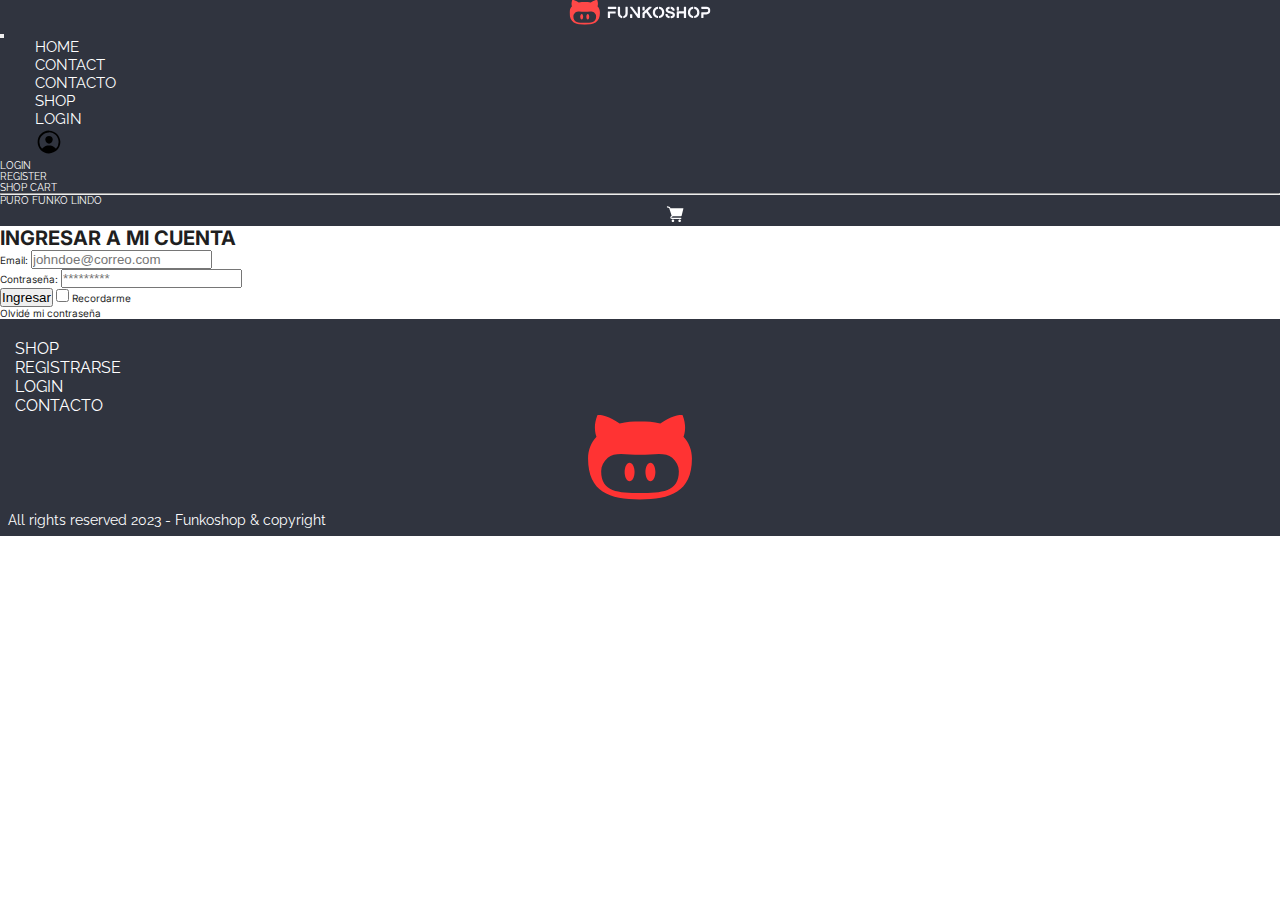
<file: pages/login.html>
<!DOCTYPE html>
<html lang="es">
  <head>
    <meta charset="UTF-8" />
    <meta name="viewport" content="width=device-width, initial-scale=1.0" />
    <title>LOGIN | Funkoshop</title>
    <link rel="stylesheet" href="../css/styles.css" type="text/css" />
    <link
      href="https://cdn.jsdelivr.net/npm/bootstrap@5.3.2/dist/css/bootstrap.min.css"
      rel="stylesheet"
      integrity="sha384-T3c6CoIi6uLrA9TneNEoa7RxnatzjcDSCmG1MXxSR1GAsXEV/Dwwykc2MPK8M2HN"
      crossorigin="anonymous"
    />
  </head>
  <body>
    <!-- INICIO HEADER -->
    <!-- INICIO HEADER -->
    <header class="sticky-top">
      <nav class="navbar navbar-expand-md">
        <div class="container-fluid d-flex align-items-center">
          <a href="../index.html">
            <img
              src="../img/branding/logo_light_horizontal.svg"
              alt="Isologotipo de la marca Funkoshop"
              width="auto"
              height="25"
              class="d-inline-block"
            />
          </a>
          <button
            class="navbar-toggler align-items-center"
            type="button"
            data-bs-toggle="collapse"
            data-bs-target="#navbarSupportedContent"
            aria-controls="navbarSupportedContent"
            aria-expanded="false"
            aria-label="Toggle navigation"
          >
            <span class="navbar-toggler-icon"></span>
          </button>
          <div
            class="collapse navbar-collapse justify-content-end"
            id="navbarSupportedContent"
          >
            <div class="d-flex row align-items-center">
              <ul class="navbar-nav me-2 align-items-center">
                <li class="nav-item custom-navtext">
                  <a class="nav-link" aria-current="page" href="./index.html"
                    >HOME</a
                  >
                </li>
                <li class="nav-item custom-navtext">
                  <a class="nav-link" href="../pages/contacto.html">CONTACT</a>
                </li>
                <li class="nav-item custom-navtext">
                  <a class="nav-link" href="../pages/contacto.html">CONTACTO</a>
                </li>
                <li class="nav-item custom-navtext">
                  <a class="nav-link" href="../pages/shop.html">SHOP</a>
                </li>
                <li class="nav-item custom-navtext">
                  <a class="nav-link" href="../pages/login.html">LOGIN</a>
                </li>

                <li class="nav-item custom-navtext dropdown">
                  <a
                    class="nav-link dropdown-toggle"
                    href="#"
                    role="button"
                    data-bs-toggle="dropdown"
                    aria-expanded="false"
                  >
                    <img
                      src="../img/icons/person-circle-outline.svg"
                      alt="user icon"
                      id="user-icon"
                    />
                  </a>
                  <ul class="dropdown-menu">
                    <li>
                      <a class="dropdown-item" href="../pages/login.html"
                        >LOGIN</a
                      >
                    </li>
                    <li>
                      <a class="dropdown-item" href="../pages/register.html"
                        >REGISTER</a
                      >
                    </li>
                    <li>
                      <a class="dropdown-item" href="../pages/cartitem.html"
                        >SHOP CART</a
                      >
                    </li>
                    <li><hr class="dropdown-divider" /></li>
                    <li>
                      <a class="dropdown-item" href="#">PURO FUNKO LINDO</a>
                    </li>
                  </ul>
                </li>
                <li class="nav-item custom-navtext">
                  <a class="nav-link" href="../pages/cartitem.html">
                    <img
                      src="../img/icons/cart-icon.svg"
                      alt="icono de carrito"
                      width="auto"
                      height="16"
                      class="d-inline-block align-text-top"
                    />
                  </a>
                </li>
              </ul>
            </div>
          </div>
        </div>
      </nav>
    </header>
    <!-- FIN HEADER -->

    <!-- SECCION PRINCIPAL DE LA WEB -->
    <main>
      <h1>INGRESAR A MI CUENTA</h1>
      <div>
        <label for="email">Email:</label>
        <input type="email" id="email" placeholder="johndoe@correo.com" />
      </div>
      <div>
        <label for="password">Contraseña:</label>
        <input type="password" id="password" placeholder="*********" />
      </div>
      <div>
        <button type="submit">Ingresar</button>
        <input type="checkbox" id="checkbox" />
        <label for="checkbox">Recordarme</label>
      </div>
      <a href="//">Olvidé mi contraseña</a>
    </main>
    <!-- FIN DE LA SECCION PRINCIPAL DE LA WEB  -->

    <!--INICIO FOOTER -->
    <footer class="custom-footer">
      <div class="custom-footer sticky-bottom">
        <section class="navbar container-fluid mb-0">
          <nav class="d-flex row align-items-center container-fluid">
            <ul class="mb-0 col-8 custom-text-footer">
              <li class="nav-item custom-navtext">
                <a class="nav-link" href="../pages/shop.html">SHOP</a>
              </li>
              <li class="nav-item custom-navtext">
                <a class="nav-link" href="../pages/register.html"
                  >REGISTRARSE</a
                >
              </li>
              <li class="nav-item custom-navtext">
                <a class="nav-link" href="../pages/login.html">LOGIN</a>
              </li>
              <li class="nav-item custom-navtext">
                <a class="nav-link" href="../pages/contacto.html">CONTACTO</a>
              </li>
            </ul>
            <picture class="d-inline-block col-3 align-items-end">
              <img
                src="../img/branding/isotype.svg"
                alt="Isotipo de la marca Funkoshop"
                width="auto"
                height="85"
                class="d-inline-block"
              />
            </picture>
          </nav>
        </section>
        <p class="container-fluid row justify-content-center">
          All rights reserved 2023 - Funkoshop & copyright
        </p>
      </div>
    </footer>
    <!--FIN FOOTER -->
    <script
      src="https://cdn.jsdelivr.net/npm/bootstrap@5.3.2/dist/js/bootstrap.bundle.min.js"
      integrity="sha384-C6RzsynM9kWDrMNeT87bh95OGNyZPhcTNXj1NW7RuBCsyN/o0jlpcV8Qyq46cDfL"
      crossorigin="anonymous"
    ></script>
  </body>
</html>
</file>
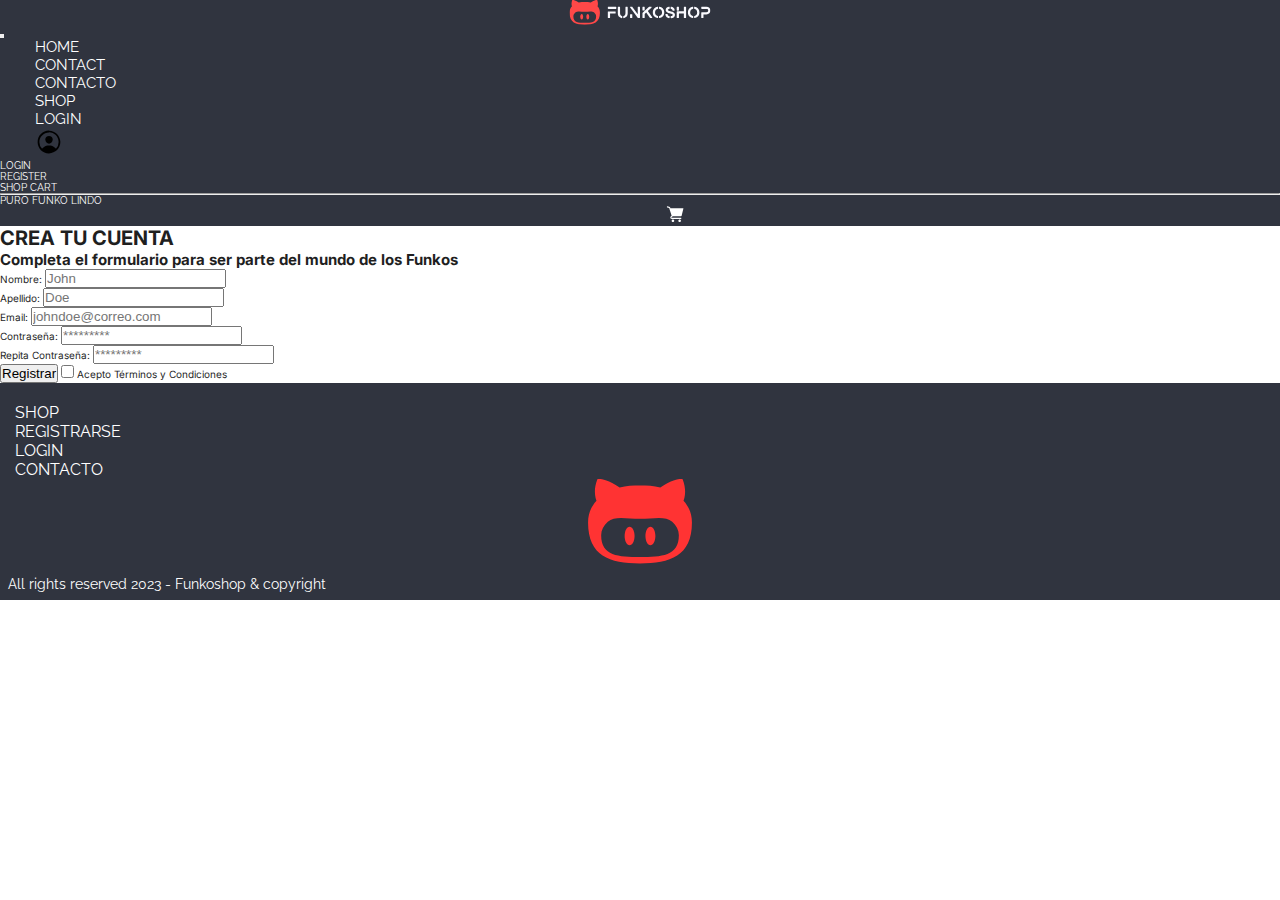
<file: pages/register.html>
<!DOCTYPE html>
<html lang="es">
  <head>
    <meta charset="UTF-8" />
    <meta name="viewport" content="width=device-width, initial-scale=1.0" />
    <title>REGISTER | Funkoshop</title>
    <link rel="stylesheet" href="../css/styles.css" type="text/css" />
    <link
      href="https://cdn.jsdelivr.net/npm/bootstrap@5.3.2/dist/css/bootstrap.min.css"
      rel="stylesheet"
      integrity="sha384-T3c6CoIi6uLrA9TneNEoa7RxnatzjcDSCmG1MXxSR1GAsXEV/Dwwykc2MPK8M2HN"
      crossorigin="anonymous"
    />
  </head>
  <body>
    <!-- INICIO HEADER -->
    <header class="sticky-top">
      <nav class="navbar navbar-dark navbar-expand-md">
        <div class="container-fluid d-flex align-items-center">
          <a href="../index.html">
            <img
              src="../img/branding/logo_light_horizontal.svg"
              alt="Isologotipo de la marca Funkoshop"
              width="auto"
              height="25"
              class="d-inline-block"
            />
          </a>
          <button
            class="navbar-toggler align-items-center"
            type="button"
            data-bs-toggle="collapse"
            data-bs-target="#navbarSupportedContent"
            aria-controls="navbarSupportedContent"
            aria-expanded="false"
            aria-label="Toggle navigation"
          >
            <span class="navbar-toggler-icon"></span>
          </button>
          <div
            class="collapse navbar-collapse justify-content-end"
            id="navbarSupportedContent"
          >
            <div class="d-flex row align-items-center">
              <ul class="navbar-nav me-2 align-items-center">
                <li class="nav-item custom-navtext">
                  <a class="nav-link" aria-current="page" href="../index.html"
                    >HOME</a
                  >
                </li>
                <li class="nav-item custom-navtext">
                  <a class="nav-link" href="contacto.html">CONTACT</a>
                </li>
                <li class="nav-item custom-navtext">
                  <a class="nav-link" href="contacto.html">CONTACTO</a>
                </li>
                <li class="nav-item custom-navtext">
                  <a class="nav-link" href="shop.html">SHOP</a>
                </li>
                <li class="nav-item custom-navtext">
                  <a class="nav-link" href="login.html">LOGIN</a>
                </li>

                <li class="nav-item custom-navtext dropdown">
                  <a
                    class="nav-link dropdown-toggle"
                    href="#"
                    role="button"
                    data-bs-toggle="dropdown"
                    aria-expanded="false"
                  >
                    <img
                      src="../img/icons/person-circle-outline.svg"
                      alt="user icon"
                      id="user-icon"
                    />
                  </a>
                  <ul class="dropdown-menu">
                    <li>
                      <a class="dropdown-item" href="../pages/login.html"
                        >LOGIN</a
                      >
                    </li>
                    <li>
                      <a class="dropdown-item" href="../pages/register.html"
                        >REGISTER</a
                      >
                    </li>
                    <li>
                      <a class="dropdown-item" href="../pages/cartitem.html"
                        >SHOP CART</a
                      >
                    </li>
                    <li><hr class="dropdown-divider" /></li>
                    <li>
                      <a class="dropdown-item" href="#">PURO FUNKO LINDO</a>
                    </li>
                  </ul>
                </li>
                <li class="nav-item custom-navtext">
                  <a class="nav-link" href="../pages/cartitem.html">
                    <img
                      src="../img/icons/cart-icon.svg"
                      alt="icono de carrito"
                      width="auto"
                      height="16"
                      class="d-inline-block align-text-top"
                    />
                  </a>
                </li>
              </ul>
            </div>
          </div>
        </div>
      </nav>
    </header>
    <!-- FIN HEADER -->

    <!-- SECCION PRINCIPAL DE LA WEB -->
    <main>
      <h1>CREA TU CUENTA</h1>
      <h2>Completa el formulario para ser parte del mundo de los Funkos</h2>
      <form>
        <div>
          <label for="name">Nombre:</label>
          <input type="text" id="name" placeholder="John" />
        </div>
        <div>
          <label for="lastName">Apellido:</label>
          <input type="text" id="lastName" placeholder="Doe" />
        </div>
        <div>
          <label for="email">Email:</label>
          <input type="email" id="email" placeholder="johndoe@correo.com" />
        </div>
        <div>
          <label for="password">Contraseña:</label>
          <input type="password" id="password" placeholder="*********" />
        </div>
        <div>
          <label for="repeatPassword">Repita Contraseña:</label>
          <input type="password" id="repeatPassword" placeholder="*********" />
        </div>
        <div>
          <button type="submit">Registrar</button>
          <input type="checkbox" id="checkbox" />
          <label for="checkbox"
            >Acepto <a href="#">Términos y Condiciones</a></label
          >
        </div>
      </form>
    </main>
    <!-- FIN DE LA SECCION PRINCIPAL DE LA WEB  -->

    <!--INICIO FOOTER -->
    <footer class="custom-footer">
      <div class="custom-footer">
        <section class="navbar container-fluid mb-0">
          <nav class="d-flex row align-items-center container-fluid">
            <ul class="mb-0 col-8 custom-text-footer">
              <li class="nav-item custom-navtext">
                <a class="nav-link" href="../pages/shop.html">SHOP</a>
              </li>
              <li class="nav-item custom-navtext">
                <a class="nav-link" href="../pages/register.html">REGISTRARSE</a>
              </li>
              <li class="nav-item custom-navtext">
                <a class="nav-link" href="../pages/login.html">LOGIN</a>
              </li>
              <li class="nav-item custom-navtext">
                <a class="nav-link" href="../pages/contacto.html">CONTACTO</a>
              </li>
            </ul>
            <picture class="d-inline-block col-3 align-items-end">
              <img
                src="../img/branding/isotype.svg"
                alt="Isotipo de la marca Funkoshop"
                width="auto"
                height="85"
                class="d-inline-block"
              />
            </picture>
          </nav>
        </section>
        <p class="container-fluid row justify-content-center">
          All rights reserved 2023 - Funkoshop & copyright
        </p>
      </div>
    </footer>
    <!--FIN FOOTER -->
    <script
    src="https://cdn.jsdelivr.net/npm/bootstrap@5.3.2/dist/js/bootstrap.bundle.min.js"
    integrity="sha384-C6RzsynM9kWDrMNeT87bh95OGNyZPhcTNXj1NW7RuBCsyN/o0jlpcV8Qyq46cDfL"
    crossorigin="anonymous"
  ></script>
  </body>
</html>
</file>
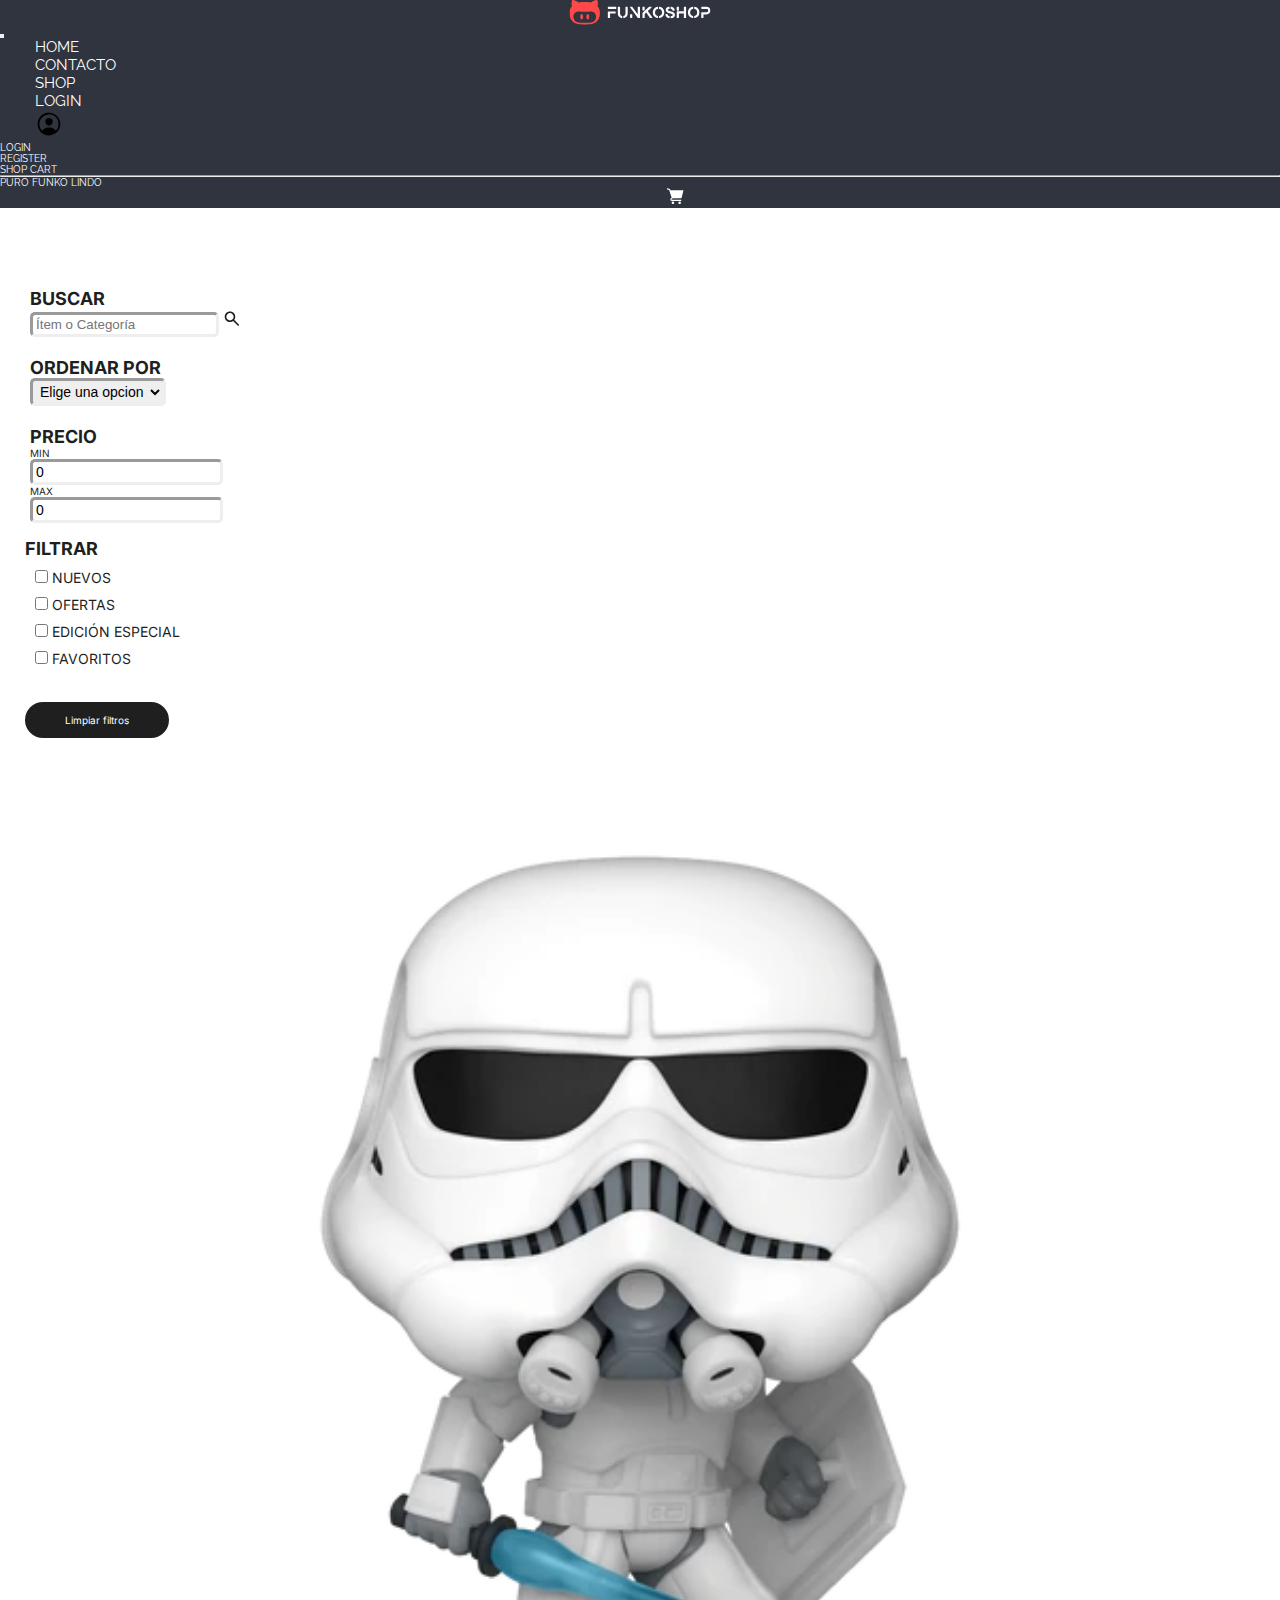
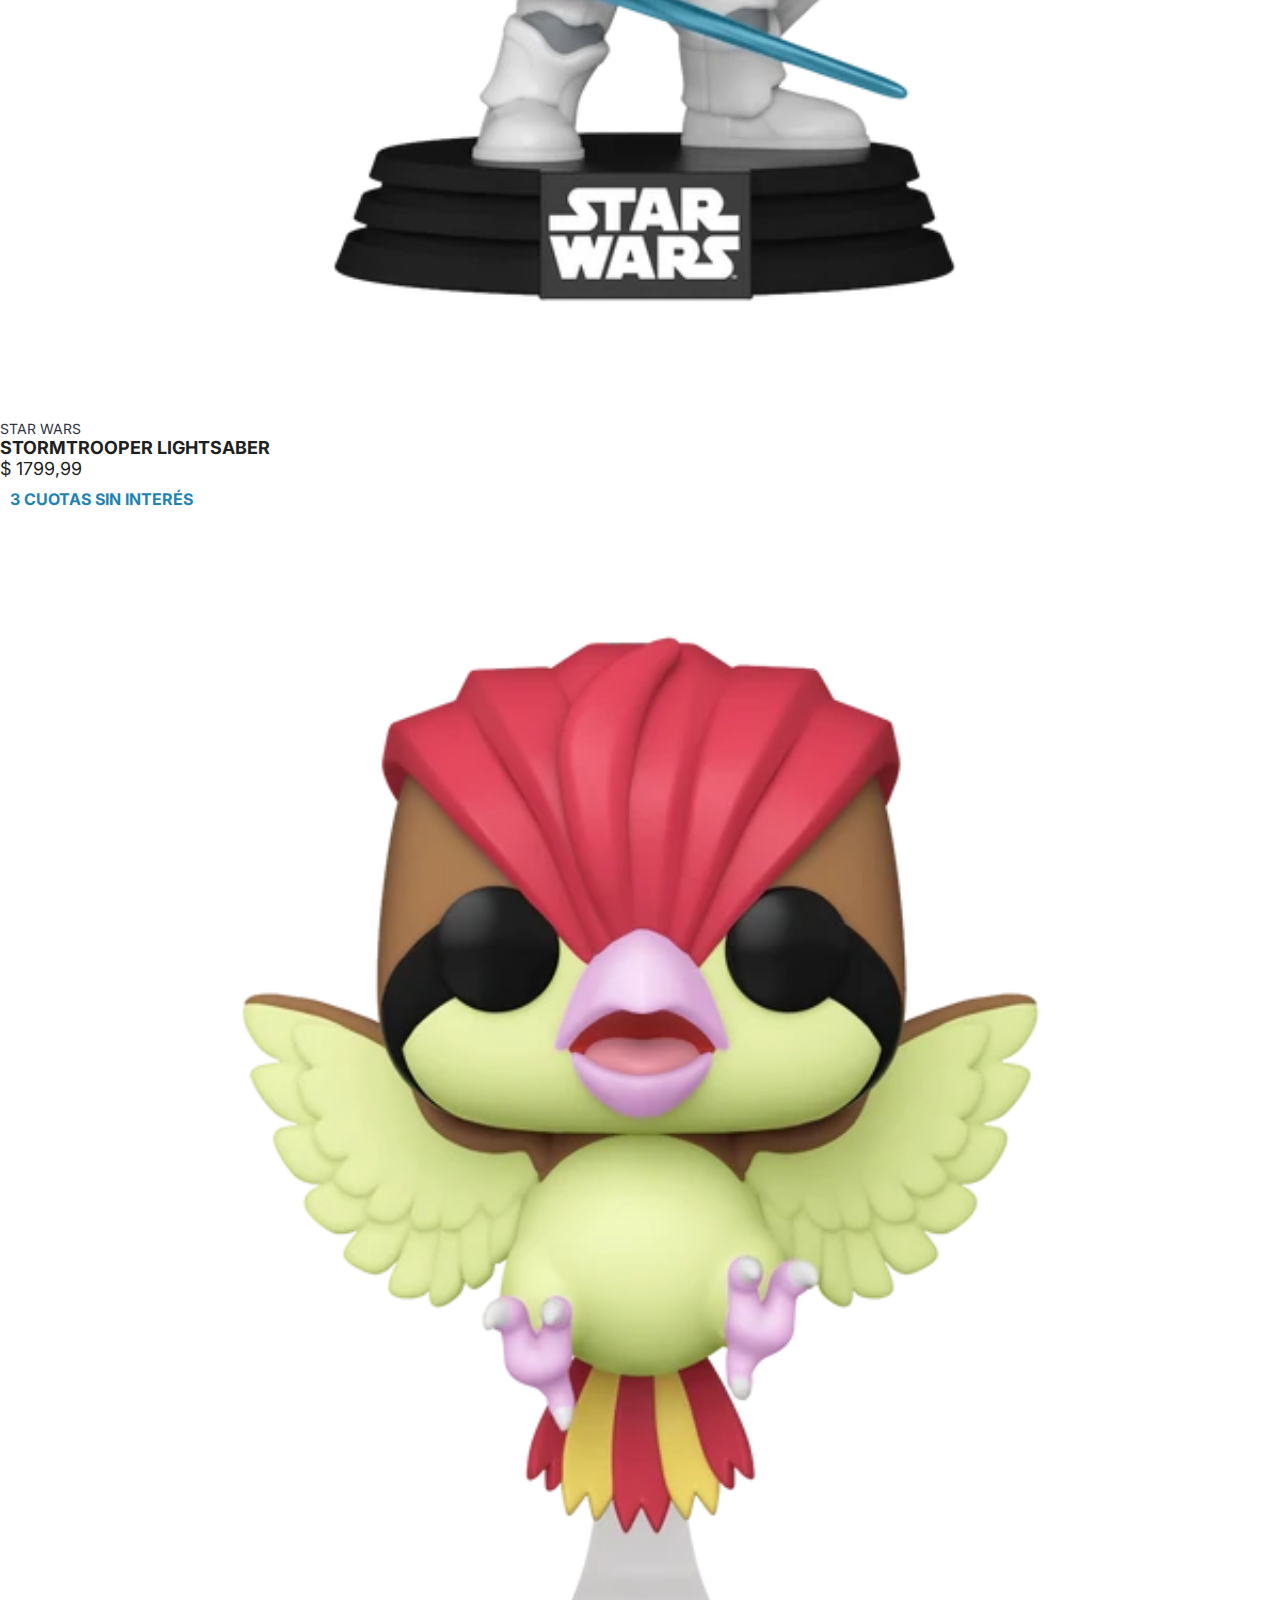
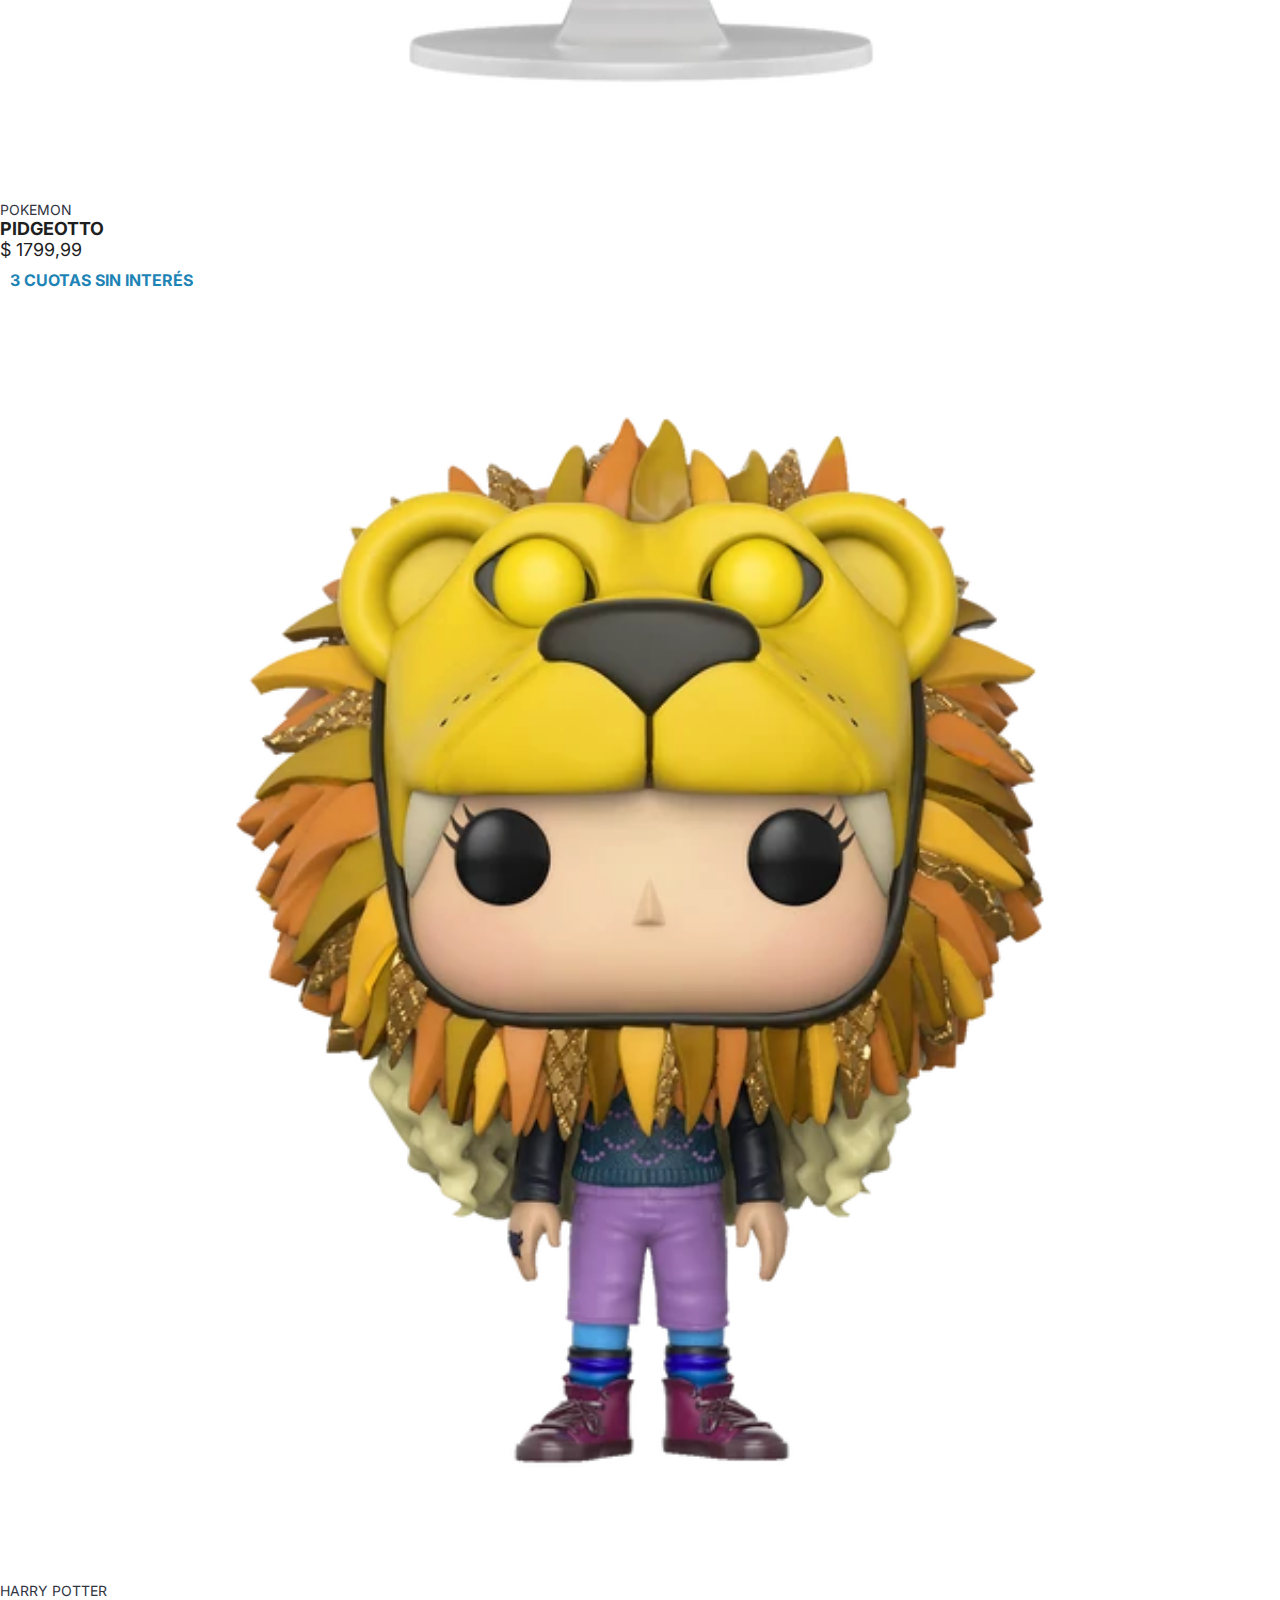
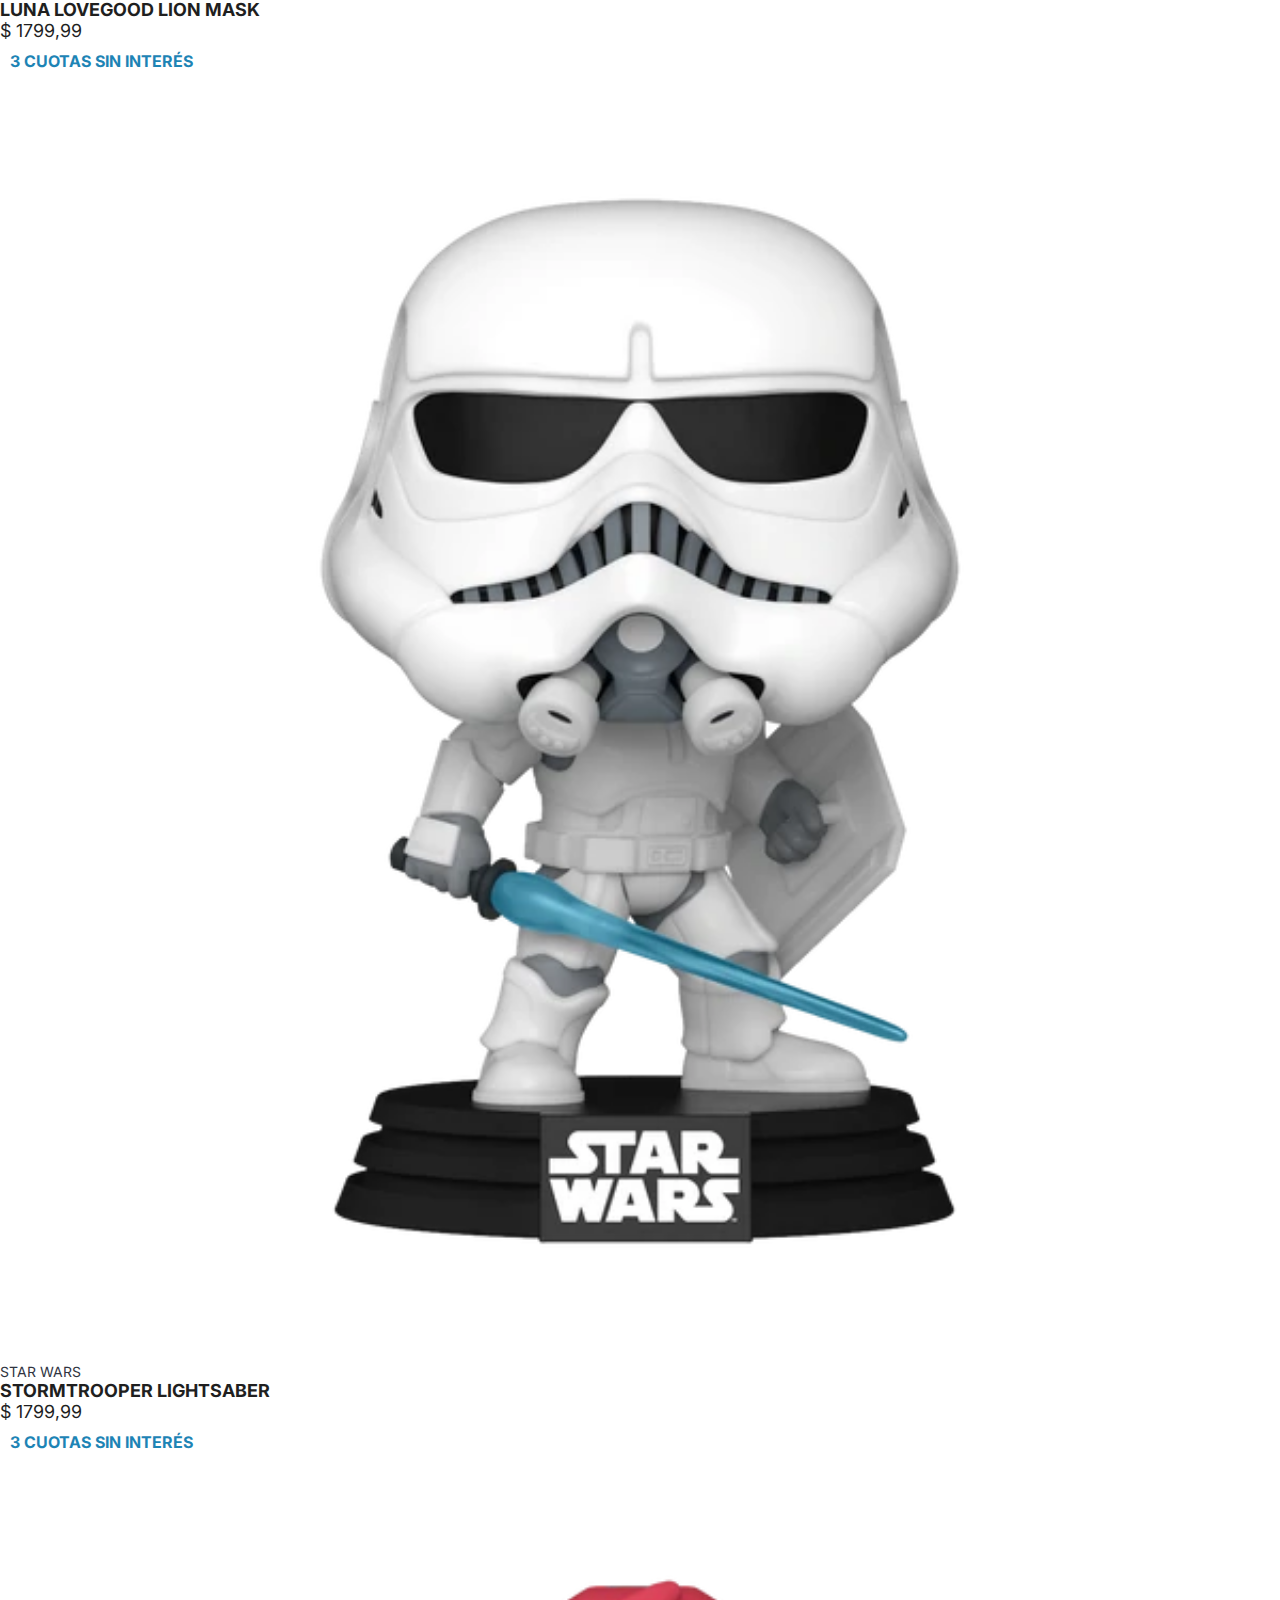
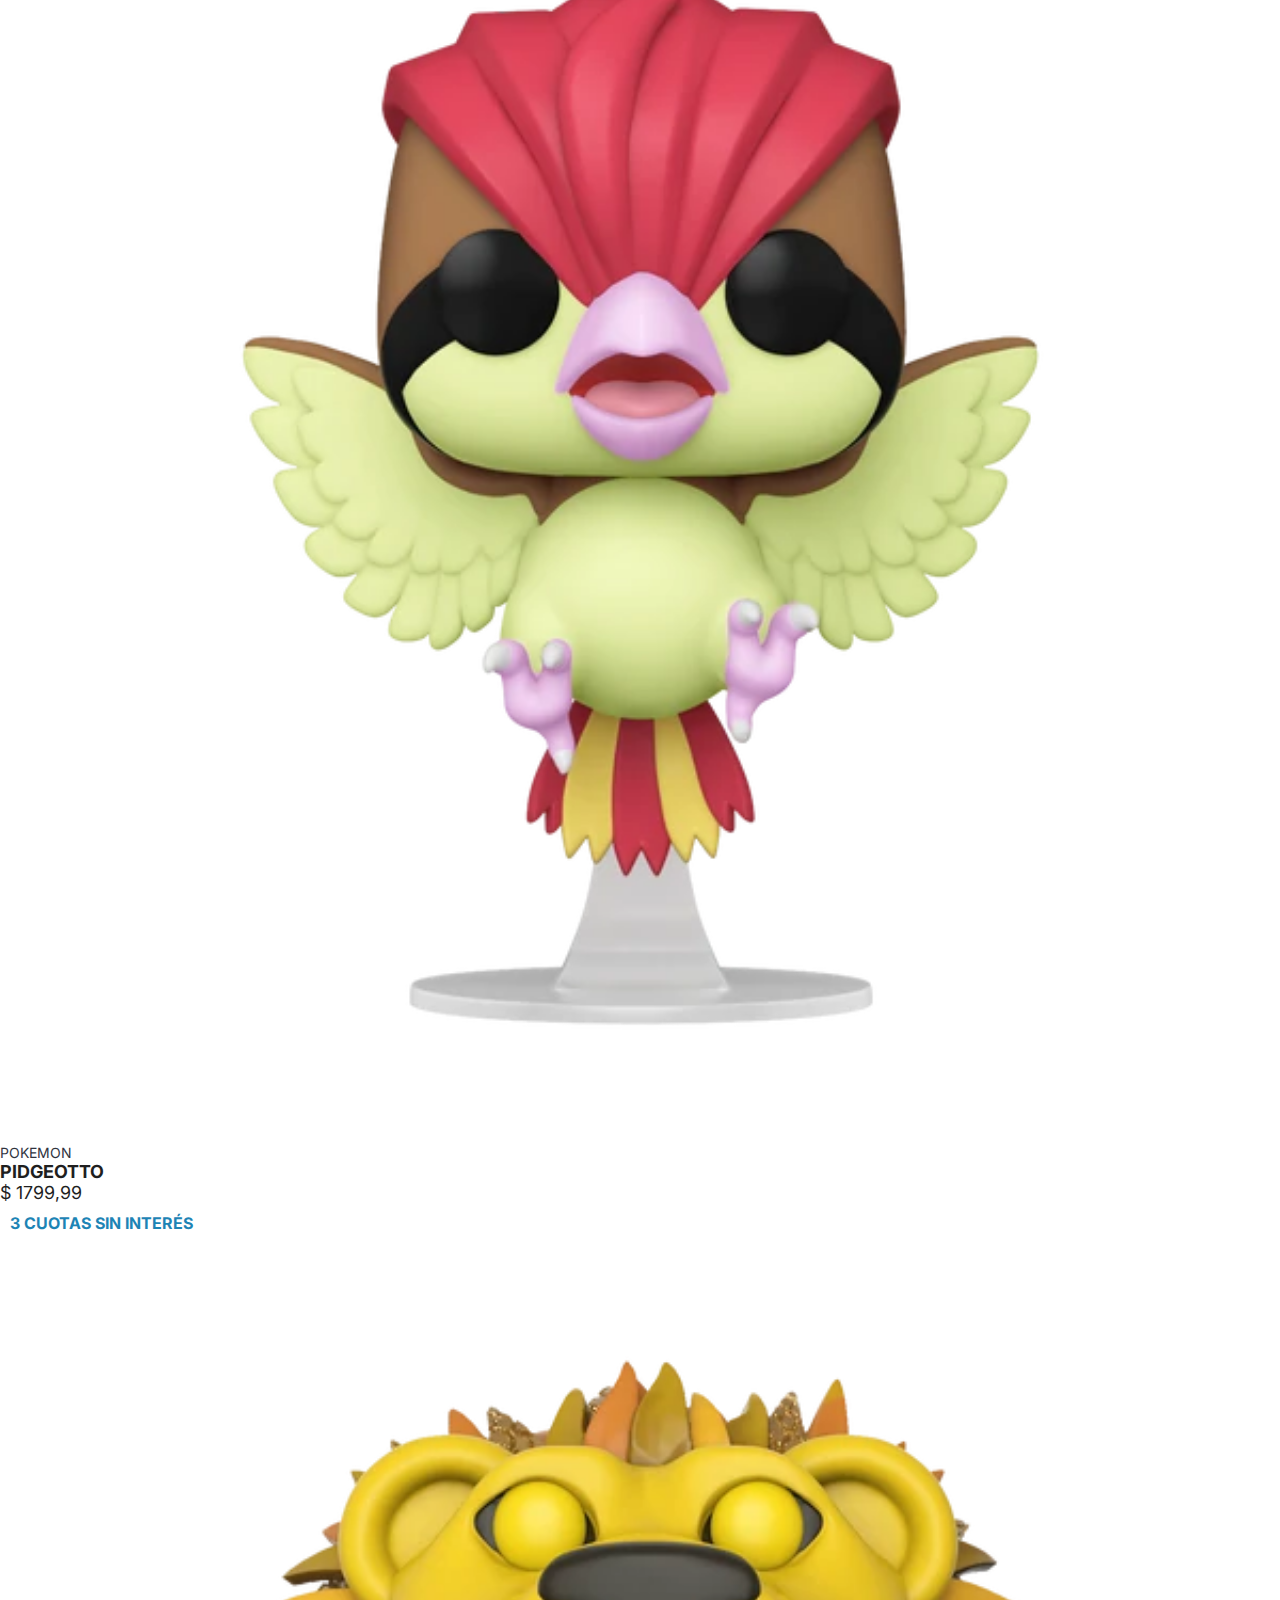
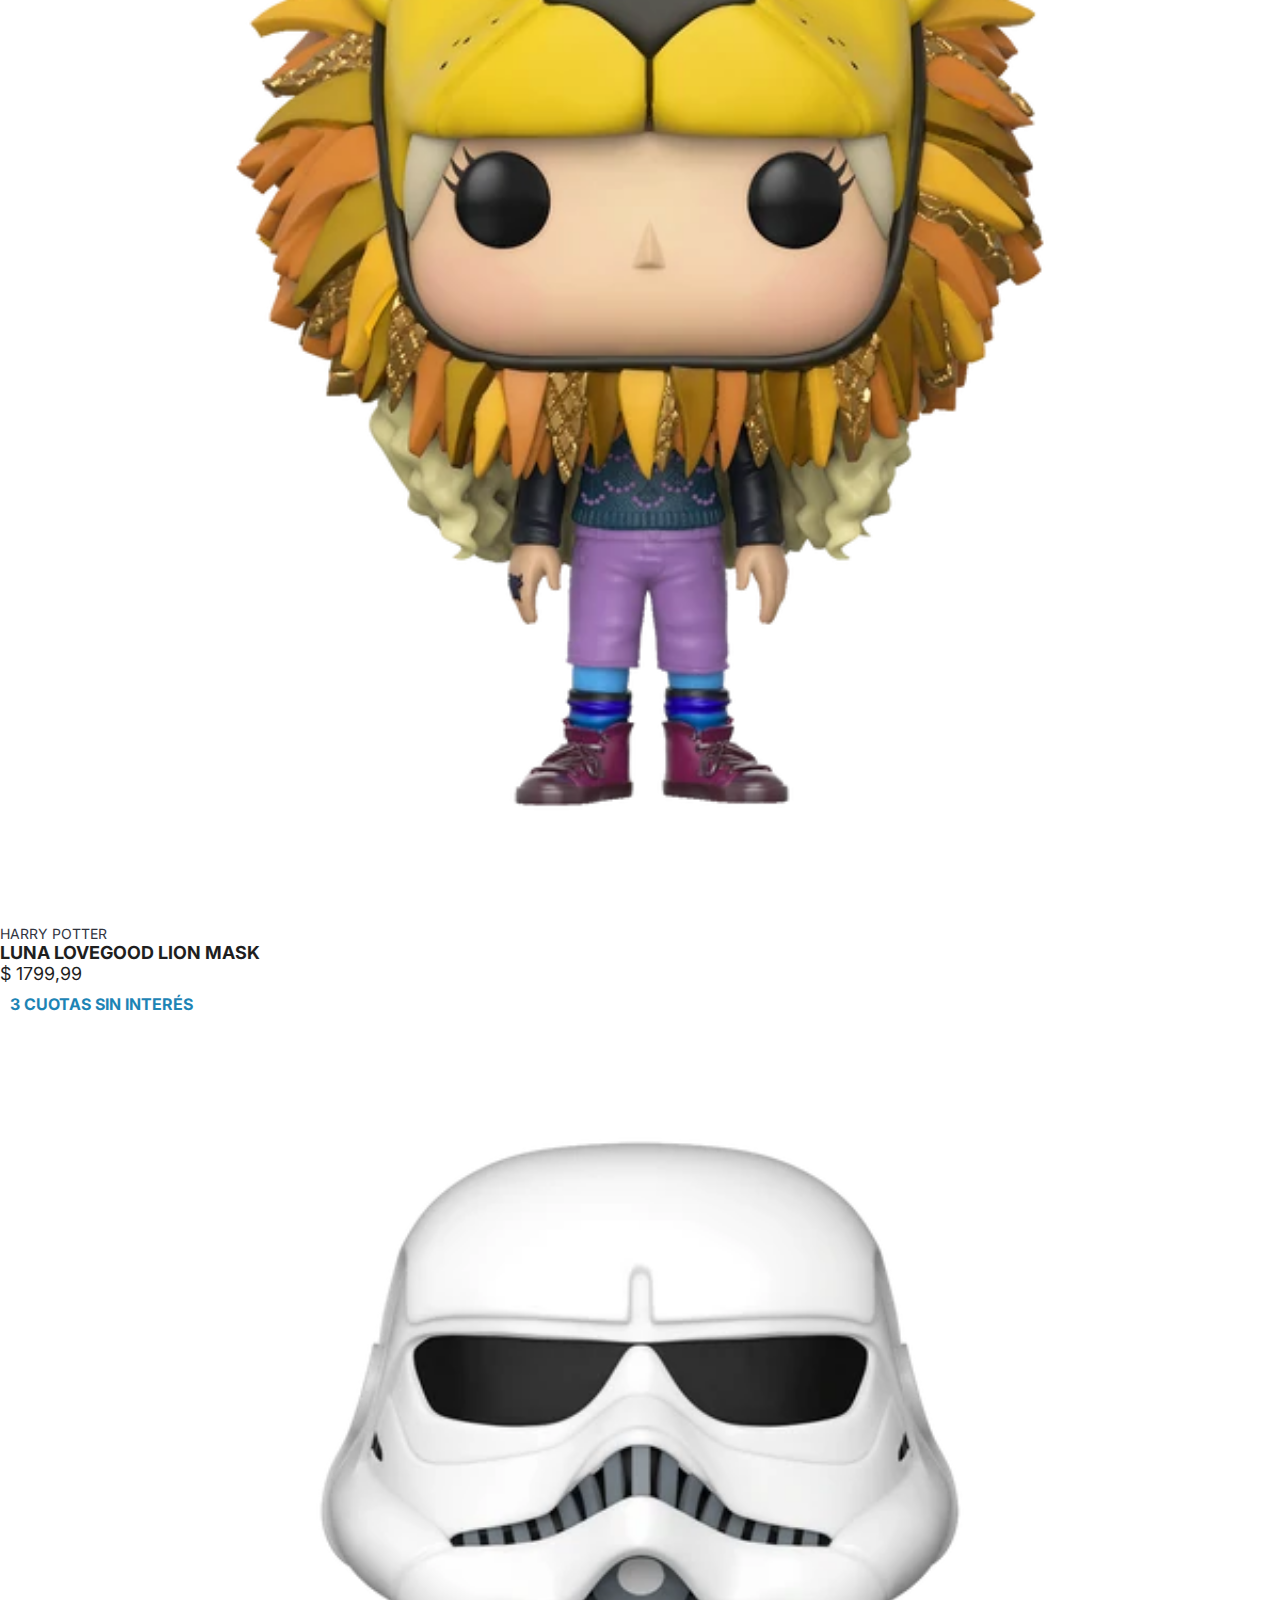
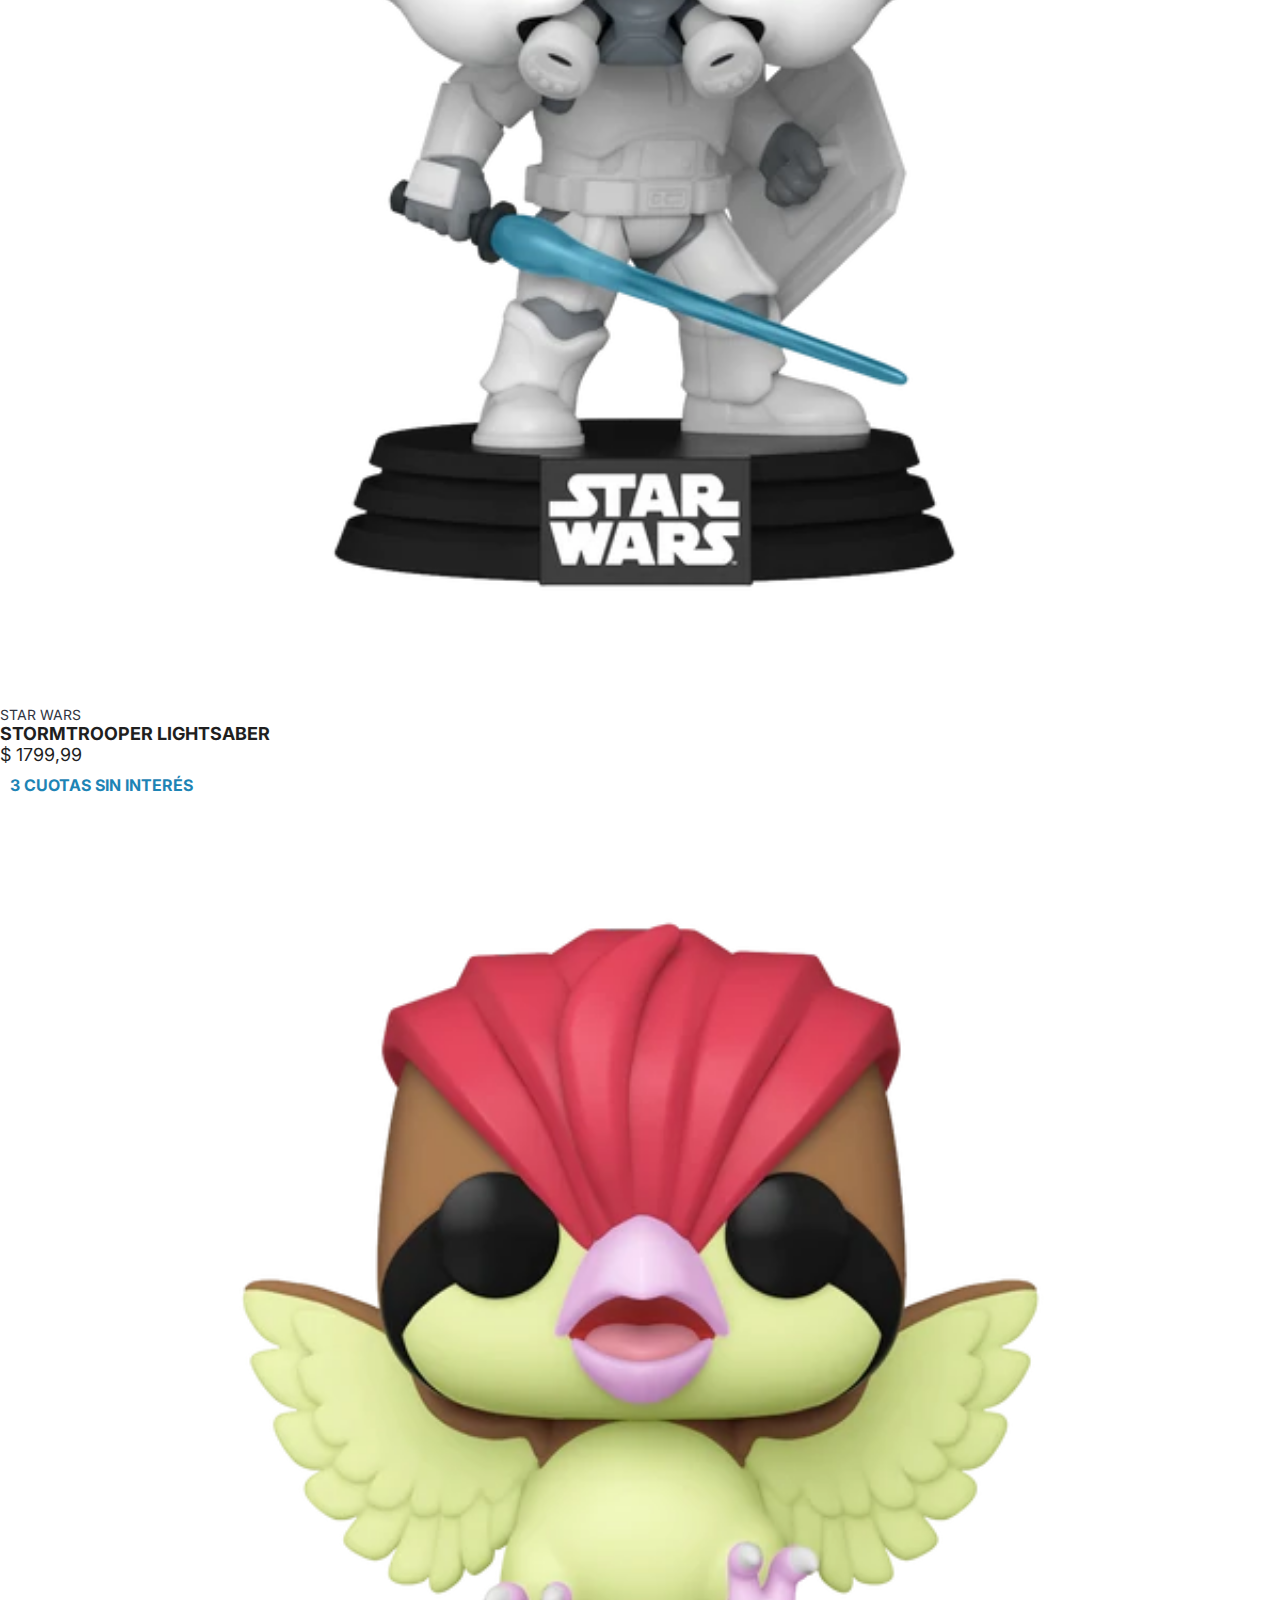
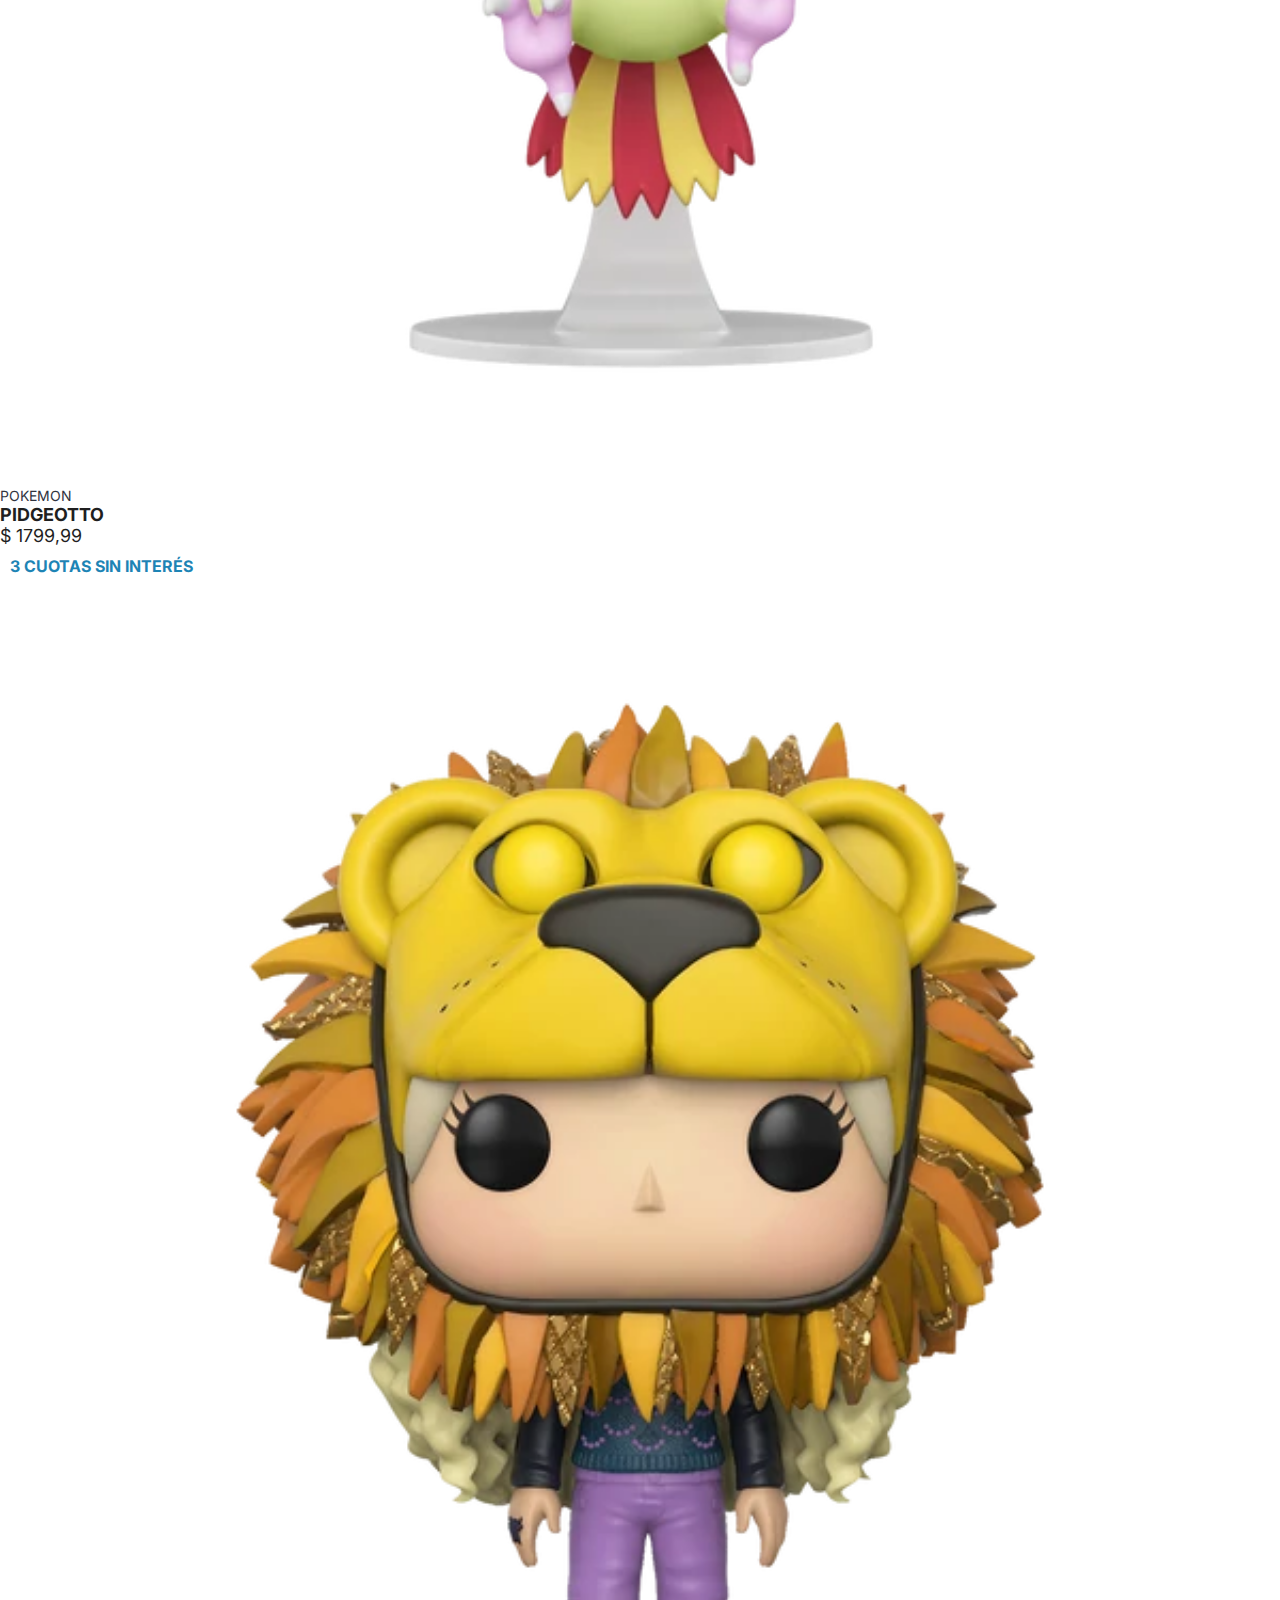
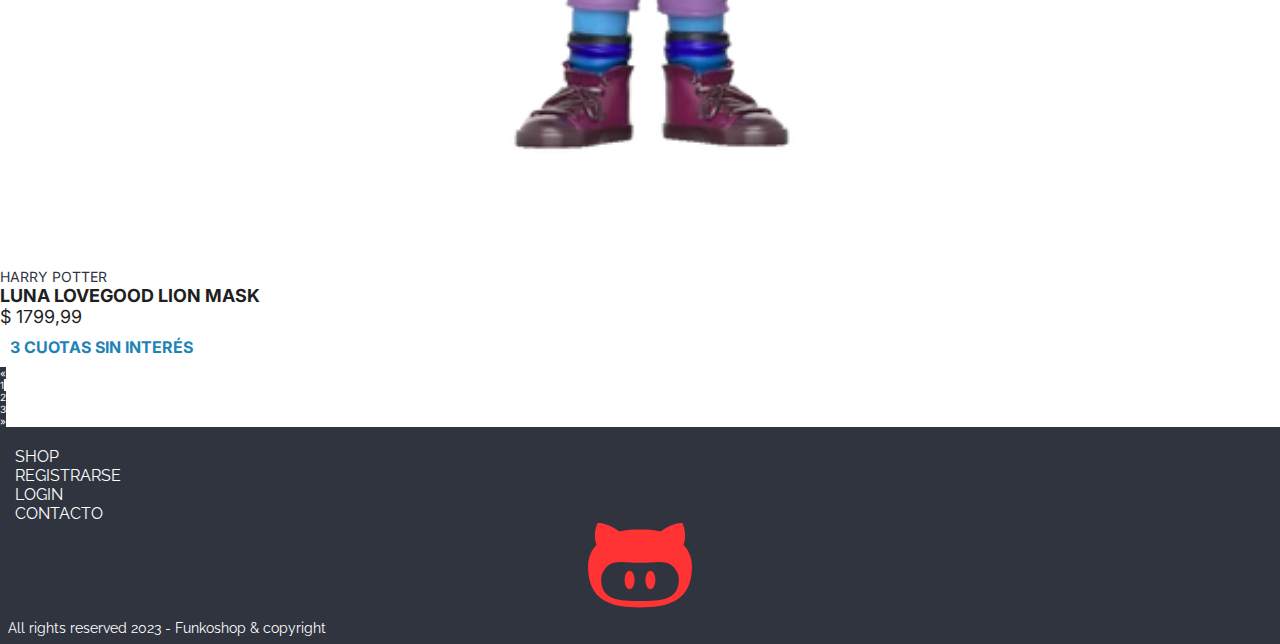
<file: pages/shop.html>
<!DOCTYPE html>
<html lang="es">
  <head>
    <meta charset="UTF-8" />
    <meta name="viewport" content="width=device-width, initial-scale=1.0" />
    <title>Shop | Funkoshop</title>
    <link rel="stylesheet" href="../css/styles.css" type="text/css" />
    <link
      href="https://cdn.jsdelivr.net/npm/bootstrap@5.3.2/dist/css/bootstrap.min.css"
      rel="stylesheet"
      integrity="sha384-T3c6CoIi6uLrA9TneNEoa7RxnatzjcDSCmG1MXxSR1GAsXEV/Dwwykc2MPK8M2HN"
      crossorigin="anonymous"
    />
  </head>
  <body>
    <!-- INICIO HEADER -->
    <header class="sticky-top">
      <nav class="navbar navbar-dark navbar-expand-md">
        <div class="container-fluid d-flex align-items-center">
          <a href="../index.html">
            <img
              src="../img/branding/logo_light_horizontal.svg"
              alt="Isologotipo de la marca Funkoshop"
              width="auto"
              height="25"
              class="d-inline-block"
            />
          </a>
          <button
            class="navbar-toggler align-items-center"
            type="button"
            data-bs-toggle="collapse"
            data-bs-target="#navbarSupportedContent"
            aria-controls="navbarSupportedContent"
            aria-expanded="false"
            aria-label="Toggle navigation"
          >
            <span class="navbar-toggler-icon"></span>
          </button>
          <div
            class="collapse navbar-collapse justify-content-end"
            id="navbarSupportedContent"
          >
            <div class="d-flex row align-items-center">
              <ul class="navbar-nav me-2 align-items-center">
                <li class="nav-item custom-navtext">
                  <a class="nav-link" aria-current="page" href="../index.html"
                    >HOME</a
                  >
                </li>
                <li class="nav-item custom-navtext">
                  <a class="nav-link" href="../pages/contacto.html">CONTACTO</a>
                </li>
                <li class="nav-item custom-navtext">
                  <a class="nav-link" href="../pages/shop.html">shop</a>
                </li>
                <li class="nav-item custom-navtext">
                  <a class="nav-link" href="../pages/login.html">LOGIN</a>
                </li>

                <li class="nav-item custom-navtext dropdown">
                  <a
                    class="nav-link dropdown-toggle"
                    href="#"
                    role="button"
                    data-bs-toggle="dropdown"
                    aria-expanded="false"
                  >
                    <img
                      src="../img/icons/person-circle-outline.svg"
                      alt="user icon"
                      id="user-icon"
                    />
                  </a>
                  <ul class="dropdown-menu">
                    <li>
                      <a class="dropdown-item" href="../pages/login.html"
                        >LOGIN</a
                      >
                    </li>
                    <li>
                      <a class="dropdown-item" href="../pages/register.html"
                        >REGISTER</a
                      >
                    </li>
                    <li>
                      <a class="dropdown-item" href="../pages/cartitem.html"
                        >SHOP CART</a
                      >
                    </li>
                    <li><hr class="dropdown-divider" /></li>
                    <li>
                      <a class="dropdown-item" href="#">PURO FUNKO LINDO</a>
                    </li>
                  </ul>
                </li>
                <li class="nav-item custom-navtext">
                  <a class="nav-link" href="../pages/cartitem.html">
                    <img
                      src="../img/icons/cart-icon.svg"
                      alt="icono de carrito"
                      width="auto"
                      height="16"
                      class="d-inline-block align-text-top"
                    />
                  </a>
                </li>
              </ul>
            </div>
          </div>
        </div>
      </nav>
    </header>
    <!-- FIN HEADER -->

    <!-- SECCION PRINCIPAL DE LA WEB -->

    <main class="d-flex row">
      <!-- ASIDE SECTION / FILTER SECTION -->
      <aside class="col-3 container-fluid">
        <section class="aside-section-shop">
          <div class="filter-check-shop">
            <h5 class="aside-text">BUSCAR</h5>
            <div class="d-flex">
              <input
                class="input-shop"
                type="text"
                id="search"
                placeholder="Ítem o Categoría"
              />
              <a href="#" for="search"
                ><img
                  src="../img/icons/search_icon.svg"
                  alt="icono de busqueda"
                  id="search-icon"
                  for="search"
              /></a>
            </div>
          </div>

          <div class="filter-check-shop">
            <h5 class="aside-text">ORDENAR POR</h5>
            <select
              class="check-shop-item input-shop"
              name="license"
              id="license"
              placeholder="jksdaksjd"
            >
              <option value="mayor a menor" selected disabled>
                Elige una opcion
              </option>
              <option value="mayor a menor">Mayor a menor</option>
              <option value="menor a mayor">Menor a mayor</option>
            </select>
          </div>

          <div class="filter-check-shop">
            <h5 class="aside-text">PRECIO</h5>
            <label for="min">MIN</label>
            <input
              class="input-shop"
              type="number"
              id="min"
              value="0"
              min="0"
            />

            <label for="max">MAX</label>
            <input
              class="input-shop"
              type="number"
              id="max"
              value="0"
              min="0"
            />
          </div>

          <div class="container-fluid">
            <h5 class="aside-text">FILTRAR</h5>
            <div class="filter-check-shop">
              <div class="check-shop-item">
                <input
                  class="input-shop checkbox-input"
                  type="checkbox"
                  id="checkbox-1"
                />
                <label for="checkbox-1">NUEVOS</label>
              </div>
              <div class="check-shop-item">
                <input
                  class="input-shop checkbox-input"
                  type="checkbox"
                  id="checkbox-2"
                />
                <label for="checkbox-2">OFERTAS</label>
              </div>
              <div class="check-shop-item">
                <input
                  class="input-shop checkbox-input"
                  type="checkbox"
                  id="checkbox-3"
                />
                <label for="checkbox-3">EDICIÓN ESPECIAL</label>
              </div>
              <div class="check-shop-item">
                <input
                  class="input-shop checkbox-input"
                  type="checkbox"
                  id="checkbox-4"
                />
                <label for="checkbox-4">FAVORITOS</label>
              </div>
            </div>
            <a href="shop.html" type="button" class="see-collection"
              >Limpiar filtros</a
            >
          </div>
        </section>
      </aside>
      <!-- ASIDE ENDs -->
      <!-- MAIN SECTION / ITEMS -->
      <section class="col-8 container-fluid">
        <ul class="d-flex row container-fluid">
          <li class="col-4">
            <article>
              <a
                href="../pages/item.html"
                class="d-flex container-fluid row justify-content-center text-releases"
              >
                <picture class="col-12">
                  <img
                    src="../img/star-wars/trooper-1.webp"
                    alt="Figura coleccionable Funko de un  Stormtrooper"
                  />
                </picture>
                <div class="col-12">
                  <p class="text-collection">STAR WARS</p>
                  <h4 class="name-item">STORMTROOPER LIGHTSABER</h4>
                  <p>$ 1799,99</p>
                  <p class="ctas-item">3 CUOTAS SIN INTERÉS</p>
                </div>
              </a>
            </article>
          </li>
          <li class="col-4">
            <article>
              <a
                href="../pages/item.html"
                class="d-flex container-fluid row justify-content-center text-releases"
              >
                <picture class="col-12">
                  <img
                    src="../img/pokemon/pidgeotto-1.webp"
                    alt="Figura coleccionable Funko de Pidgeotto"
                  />
                </picture>
                <div class="col-12">
                  <p class="text-collection">POKEMON</p>
                  <h4 class="name-item">PIDGEOTTO</h4>
                  <p>$ 1799,99</p>
                  <p class="ctas-item">3 CUOTAS SIN INTERÉS</p>
                </div>
              </a>
            </article>
          </li>
          <li class="col-4">
            <article>
              <a
                href="../pages/item.html"
                class="d-flex container-fluid row justify-content-center text-releases"
              >
                <picture class="col-12">
                  <img
                    src="../img/harry-potter/luna-1.webp"
                    alt="Figura coleccionable Funko de Luna Lovegood"
                  />
                </picture>
                <div class="col-12">
                  <p class="text-collection">HARRY POTTER</p>
                  <h4 class="name-item">LUNA LOVEGOOD LION MASK</h4>
                  <p>$ 1799,99</p>
                  <p class="ctas-item">3 CUOTAS SIN INTERÉS</p>
                </div>
              </a>
            </article>
          </li>
          <li class="col-4">
            <article>
              <a
                href="../pages/item.html"
                class="d-flex container-fluid row justify-content-center text-releases"
              >
                <picture class="col-12">
                  <img
                    src="../img/star-wars/trooper-1.webp"
                    alt="Figura coleccionable Funko de un  Stormtrooper"
                  />
                </picture>
                <div class="col-12">
                  <p class="text-collection">STAR WARS</p>
                  <h4 class="name-item">STORMTROOPER LIGHTSABER</h4>
                  <p>$ 1799,99</p>
                  <p class="ctas-item">3 CUOTAS SIN INTERÉS</p>
                </div>
              </a>
            </article>
          </li>
          <li class="col-4">
            <article>
              <a
                href="../pages/item.html"
                class="d-flex container-fluid row justify-content-center text-releases"
              >
                <picture class="col-12">
                  <img
                    src="../img/pokemon/pidgeotto-1.webp"
                    alt="Figura coleccionable Funko de Pidgeotto"
                  />
                </picture>
                <div class="col-12">
                  <p class="text-collection">POKEMON</p>
                  <h4 class="name-item">PIDGEOTTO</h4>
                  <p>$ 1799,99</p>
                  <p class="ctas-item">3 CUOTAS SIN INTERÉS</p>
                </div>
              </a>
            </article>
          </li>
          <li class="col-4">
            <article>
              <a
                href="../pages/item.html"
                class="d-flex container-fluid row justify-content-center text-releases"
              >
                <picture class="col-12">
                  <img
                    src="../img/harry-potter/luna-1.webp"
                    alt="Figura coleccionable Funko de Luna Lovegood"
                  />
                </picture>
                <div class="col-12">
                  <p class="text-collection">HARRY POTTER</p>
                  <h4 class="name-item">LUNA LOVEGOOD LION MASK</h4>
                  <p>$ 1799,99</p>
                  <p class="ctas-item">3 CUOTAS SIN INTERÉS</p>
                </div>
              </a>
            </article>
          </li>
          <li class="col-4">
            <article>
              <a
                href="../pages/item.html"
                class="d-flex container-fluid row justify-content-center text-releases"
              >
                <picture class="col-12">
                  <img
                    src="../img/star-wars/trooper-1.webp"
                    alt="Figura coleccionable Funko de un  Stormtrooper"
                  />
                </picture>
                <div class="col-12">
                  <p class="text-collection">STAR WARS</p>
                  <h4 class="name-item">STORMTROOPER LIGHTSABER</h4>
                  <p>$ 1799,99</p>
                  <p class="ctas-item">3 CUOTAS SIN INTERÉS</p>
                </div>
              </a>
            </article>
          </li>
          <li class="col-4">
            <article>
              <a
                href="../pages/item.html"
                class="d-flex container-fluid row justify-content-center text-releases"
              >
                <picture class="col-12">
                  <img
                    src="../img/pokemon/pidgeotto-1.webp"
                    alt="Figura coleccionable Funko de Pidgeotto"
                  />
                </picture>
                <div class="col-12">
                  <p class="text-collection">POKEMON</p>
                  <h4 class="name-item">PIDGEOTTO</h4>
                  <p>$ 1799,99</p>
                  <p class="ctas-item">3 CUOTAS SIN INTERÉS</p>
                </div>
              </a>
            </article>
          </li>
          <li class="col-4">
            <article>
              <a
                href="../pages/item.html"
                class="d-flex container-fluid row justify-content-center text-releases"
              >
                <picture class="col-12">
                  <img
                    src="../img/harry-potter/luna-1.webp"
                    alt="Figura coleccionable Funko de Luna Lovegood"
                  />
                </picture>
                <div class="col-12">
                  <p class="text-collection">HARRY POTTER</p>
                  <h4 class="name-item">LUNA LOVEGOOD LION MASK</h4>
                  <p>$ 1799,99</p>
                  <p class="ctas-item">3 CUOTAS SIN INTERÉS</p>
                </div>
              </a>
            </article>
          </li>
        </ul>
      </section>

      <nav aria-label="Page navigation">
        <ul class="pagination pagination-lg justify-content-center page-shop">
          <li class="page-item">
            <a class="page-link" href="#" aria-label="Previous">
              <span aria-hidden="true">&laquo;</span>
            </a>
          </li>
          <li class="page-item"><a class="page-link" href="#">1</a></li>
          <li class="page-item"><a class="page-link" href="#">2</a></li>
          <li class="page-item"><a class="page-link" href="#">3</a></li>
          <li class="page-item">
            <a class="page-link" href="#" aria-label="Next">
              <span aria-hidden="true">&raquo;</span>
            </a>
          </li>
        </ul>
      </nav>
    </main>
    <!-- FIN DE LA SECCION PRINCIPAL DE LA WEB  -->

    <!--INICIO FOOTER -->
    <footer class="custom-footer">
      <div class="custom-footer">
        <section class="navbar container-fluid mb-0">
          <nav class="d-flex row align-items-center container-fluid">
            <ul class="mb-0 col-8 custom-text-footer">
              <li class="nav-item custom-navtext">
                <a class="nav-link" href="../pages/shop.html">SHOP</a>
              </li>
              <li class="nav-item custom-navtext">
                <a class="nav-link" href="../pages/register.html"
                  >REGISTRARSE</a
                >
              </li>
              <li class="nav-item custom-navtext">
                <a class="nav-link" href="../pages/login.html">LOGIN</a>
              </li>
              <li class="nav-item custom-navtext">
                <a class="nav-link" href="../pages/contacto.html">CONTACTO</a>
              </li>
            </ul>
            <picture class="d-inline-block col-3 align-items-end">
              <img
                src="../img/branding/isotype.svg"
                alt="Isotipo de la marca Funkoshop"
                width="auto"
                height="85"
                class="d-inline-block"
              />
            </picture>
          </nav>
        </section>
        <p class="container-fluid row justify-content-center">
          All rights reserved 2023 - Funkoshop & copyright
        </p>
      </div>
    </footer>
    <!--FIN FOOTER -->
    <script
      src="https://cdn.jsdelivr.net/npm/bootstrap@5.3.2/dist/js/bootstrap.bundle.min.js"
      integrity="sha384-C6RzsynM9kWDrMNeT87bh95OGNyZPhcTNXj1NW7RuBCsyN/o0jlpcV8Qyq46cDfL"
      crossorigin="anonymous"
    ></script>
  </body>
</html>
</file>
<file: css/styles.css>
/* GOOGLE FONTS */
@import url('https://fonts.googleapis.com/css2?family=Inter:wght@300..700&family=Raleway:wght@300..700&display=swap');

/* VARIABLES */
:root {
    /* Palette */
    --primary-solid: #FF3333;
    --primary-900: rgba(255, 51, 51, 0.9);
    --primary-500: rgba(255, 51, 51, 0.5);
    --primary-300: rgba(255, 51, 51, 0.3);
    --secondary-solid: #1D84B5;
    --secondary-900: rgba(29, 132, 181, 0.9);
    --secondary-500: rgba(29, 132, 181, 0.5);
    --secondary-300: rgba(29, 132, 181, 0.3);
    --dark-solid: #1F1F1F;
    --dark-900: rgba(31, 31, 31, 0.9);
    --dark-500: rgba(31, 31, 31, 0.5);
    --dark-300: rgba(31, 31, 31, 0.3);
    --dark-bg-solid: #30343F;
    --light-bg-solid: #FAFAFF;
    --light-font-solid: #FFFFFF;

    /* Typography */
    --base-font: 'Inter', sans-serif;
    --alternative-font: 'Raleway', sans-serif;

    /* Font-sizes */
    --font-display: 4.6rem;
    --font-jumbo: 3.8rem;
    --font-xlarge: 3rem;
    --font-large: 2.4rem;
    --font-medium: 1.8rem;
    --font-small: 1.6rem;
    --font-xsmall: 1.4rem;

    /* Spacings */
    --spacing-128: 12.8rem;
    --spacing-68: 6.8rem;
    --spacing-36: 3.6rem;
    --spacing-28: 2.8rem;
    --spacing-24: 2.4rem;
    --spacing-20: 2rem;
    --spacing-16: 1.6rem;
    --spacing-12: 1.2rem;
    --spacing-8: 0.8rem;
}

/* RESET */
*,
*::after,
*::before {
    margin: 0;
    padding: 0;
    box-sizing: border-box;
}

html {
    font-family: var(--base-font);
    font-size: 10px;
    color: var(--dark-solid);
    margin-bottom: 0;
    border: none;
    height: 100%;
}

a {
    text-decoration: none;
    font-family: inherit;
    color: inherit;
}

header,
footer {
    font-family: var(--alternative-font);
    color: var(--light-font-solid);
}

ul,
ol {
    list-style-type: none;
}

p {
    font-size: 1.8em;
    /* 1.8em=18px */
}

img {
    width: 100%;
}

.container {
    max-width: 1200px;
    margin: 0 auto;
}

/* HEADER */
header {
    background-color: var(--dark-bg-solid);
    gap: var(--spacing-36);
}

.navbar {
    background-color: var(--dark-bg-solid);
}

li+a+.nav-item {
    color: var(--light-font-solid) !important;

}

.navbar-nav .nav-item .nav-link {
    padding: 7px 20px;
    margin: 10px 15px;
    color: var(--light-font-solid);
    text-align: center;
    border-radius: 35px;
    text-transform: uppercase;
    font-size: 15px;
}


#user-icon {
    width: 28px;
    height: auto;
}

/* BANNER SECTION */
#banner {
    margin-top: 0px;

}

#wrap-banner {
    /* width: 100vw;  genera scroll lateral por el background-size cover*/
    padding: 70px 0px;
    display: flex;
    align-items: flex-start;
    justify-content: center;
    flex-direction: column;
    background: url(../img/funkos-banner\ 1.png);
    background-size: cover;
    background-origin: border-box;
    background-repeat: no-repeat;

}

.banner-text {
    margin-top: 10px;
    /* transform: translateY(-220px); */
    color: var(--light-font-solid);
    margin-left: 45px;
}

.banner-principal-text {
    font-size: var(--font-jumbo);
    font-weight: bold;
    font-family: var(--base-font), var(--alternative-font);
}

.banner-text-description {
    font-size: var(--font-xsmall);
    font-family: var(--base-font);
}

#btn-banner {
    /* width: 15vw;
        height: 35px; */
    display: inline-block;
    margin-top: 5px;
    padding: 4px 35px;
    border-radius: 45px;
    background-color: var(--light-bg-solid);
    border: none;
}

#btn-banner a {
    text-decoration: none;
    color: var(--dark-solid);
    font-family: var(--alternative-font);
    font-size: var(--font-small);
    font-weight: bold;
}

#btn-banner a:visited {
    background-color: var(--dark-solid);
    text-decoration: none;
    color: var(--dark-solid);
}

/* MAIN SECTION/SECCION PRINCIPAL */
.main-section {
    display: flex;
    height: auto;
    align-items: center;
    justify-content: space-evenly;

}

.img-main {
    height: auto;
    width: 40vw;

}

.text-main-section {
    width: 50vw;
    height: auto;
    margin-bottom: 10px;
}

.text-main-section .tittle-main-item {
    font-size: var(--font-display);
}

.text-main-section .description-main-item {
    font-size: var(--font-small);
}

.see-collection {
    /* width: 15vw;
    height: 35px; */
    display: inline-block;
    margin-top: 25px;
    padding: 12px 40px;
    border-radius: 45px;
    background-color: var(--dark-solid);
    text-decoration: none;
    color: var(--light-font-solid);
}

.see-collection:visited {
    background-color: var(--dark-solid);
    text-decoration: none;
    color: var(--light-font-solid);
}

.line-section {
    height: 3px;
    background-color: var(--primary-solid);
}

.middle-section {
    flex-direction: row-reverse;
}

.releases-tittle {
    font-size: var(--font-display);
    padding: 15px 15px;
}

.text-releases {
    text-decoration: none;
    color: var(--dark-solid);
}

.text-collection {
    font-size: var(--font-xsmall);
    color: var(--dark-bg-solid);
}

.name-item {
    font-size: var(--font-medium);
    font-family: var(--base-font);
    color: var(--dark-solid);
    font-weight: bold;
}

.ctas-item {
    color: var(--secondary-solid);
    font-size: var(--font-small);
    font-weight: bolder;
}


/* FOOTER STYLES */
.custom-footer {
    background-color: var(--dark-bg-solid);
    margin-bottom: 0;
    font-size: var(--font-small);
    text-justify: center;
    padding-top: 10px;

}

.custom-footer p {
    font-size: var(--font-xsmall);
    text-justify: center;
    padding: 8px;
}

.custom-text-footer {
    margin-left: 15px;
    font-weight: normal;
}

/* SHOP PAGE STYLES  */
/* ASIDE SECTION  */
.aside-section-shop {
    margin-top: 65px;
    margin-left: 25px;
    /* padding: 25px;
    height: 45vh; */
    display: flex;
    flex-direction: column;
    justify-content: space-evenly;
    color: var(--dark-solid);
}

#search-icon {
    width: 20px;
    display: inline;
}

.aside-text {
    font-size: var(--font-medium);
    padding-top: 10px;
    font-weight: bold;
}

.filter-check-shop {
    display: flex;
    flex-direction: column;
    align-items: start;
    justify-content: stretch;
    padding: 5px;
}

.check-shop-item {
    align-items: center;
    justify-content: center;
    padding: 5px;
    font-size: var(--font-xsmall);
}

#min,
#max {
    font-size: var(--font-xsmall);
}

/* MAIN SECTION SHOP PAGE */
.input-shop {
    border-radius: 5px;
    border: inset;
    padding: 2px 3px;

}

.checkbox-input {
    accent-color: var(--primary-solid);
}

.page-link,
.page-link:visited {
    background-color: var(--dark-bg-solid) !important;
    color: var(--light-font-solid);
    text-decoration: none;
}

/* PAGE ITEM STYLE  */
.tittle-item {
    font-size: var(--font-display);
    font-weight: bold;
    color: var(--dark-solid);
}

.description-item {
    font-size: var(--font-medium);
    color: var(--dark-bg-solid);
    margin-top: 20px;
}

.price-item {
    font-size: var(--font-large);
    color: var(--dark-solid);
    padding: 10px 40px;
    font-weight: bold;
    font-size: var(--font-medium);
}

.input-item {
    padding: 5x 5px;
    text-align: center;
    font-size: var(--font-small);
    margin: 10px;
}

.btn-buy-item {
    padding: 6px;
    background-color: var(--primary-solid);
    color: var(--light-font-solid);
    margin: 5px 15px;
    border-radius: 6px;
}

.ctas-item {
    text-decoration: none;
    font-size: var(--font-small);
    color: var(--secondary-solid);
    margin: 10px;
}

/* CART ITEM PAGE STYLE */

.tittle-cartpage {
    font-size: var(--font-display);
    padding: 35px 20px 0px;
    margin: 10px;
}

.line-section-shop {
    height: 3px;
    background-color: var(--primary-solid);
    width: 506px;
    margin-left: 20px;
    margin-bottom: 15px;
}

.icon-delete-item {
    width: 18px;
    height: auto;
}

.grid-box-cart {
    border: 2px solid lightgray;
    border-radius: 5px;
    margin: 25px;
    padding: 5px;
    text-align: center;
    align-items: center;
}

.cart-box {
    
}
</file>
